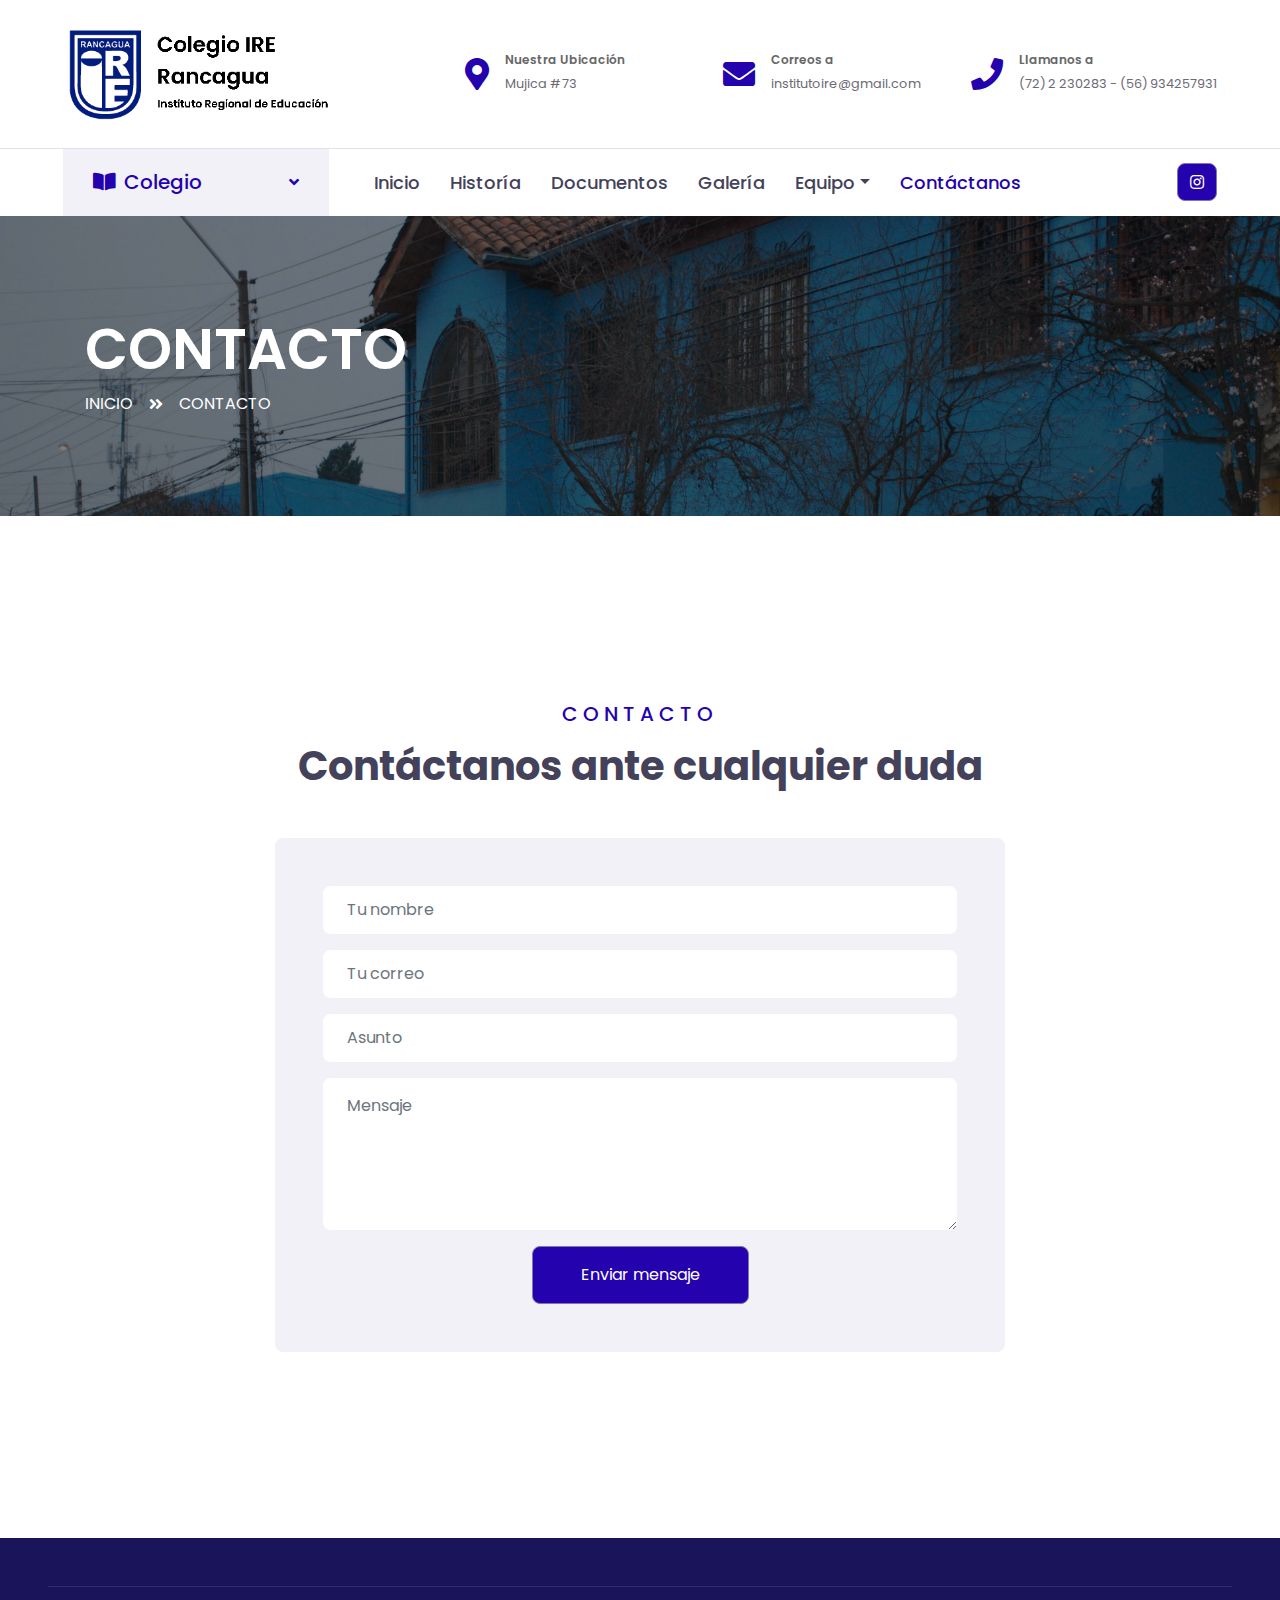
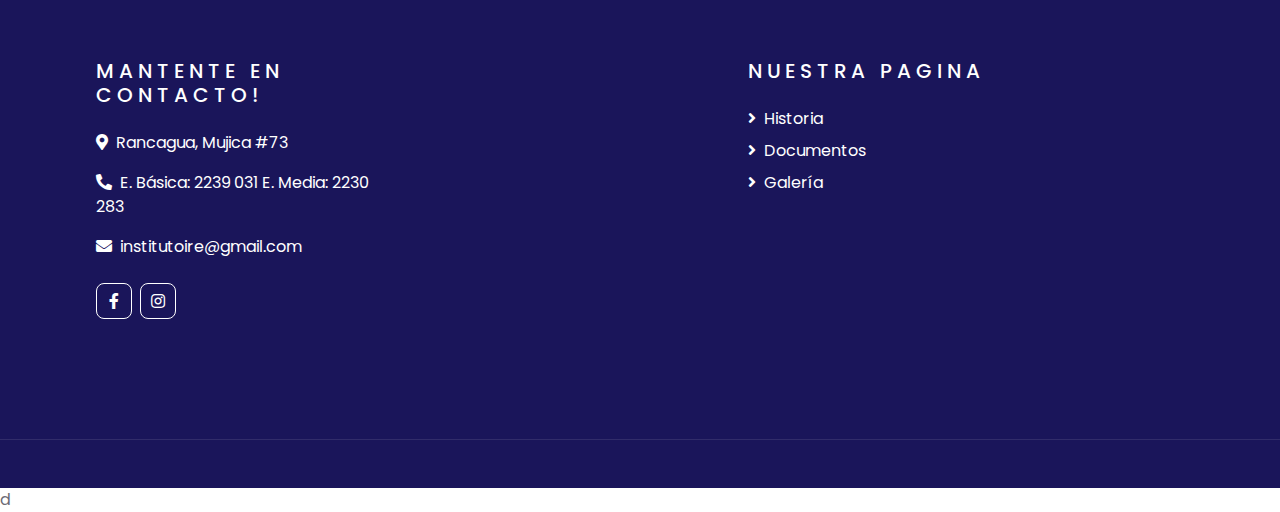
<file: contact.html>
<!DOCTYPE html>
<html lang="en">

<head>
    <meta charset="utf-8">
    <title>Colegio IRE Rancagua</title>
    <meta content="width=device-width, initial-scale=1.0" name="viewport">
    <meta content="Free HTML Templates" name="keywords">
    <meta content="Free HTML Templates" name="description">

    <!-- Favicon -->
    <link href="img/logo_ire.png" rel="icon">
        
    <!-- Google Web Fonts -->
    <link rel="preconnect" href="https://fonts.gstatic.com">
    <link href="https://fonts.googleapis.com/css2?family=Poppins:wght@400;500;600;700&display=swap" rel="stylesheet"> 

    <!-- Font Awesome -->
    <link href="https://cdnjs.cloudflare.com/ajax/libs/font-awesome/5.10.0/css/all.min.css" rel="stylesheet">

    <!-- Libraries Stylesheet -->
    <link href="lib/owlcarousel/assets/owl.carousel.min.css" rel="stylesheet">

    <!-- Customized Bootstrap Stylesheet -->
    <link href="css/style.css" rel="stylesheet">
</head>

<body>
    <!-- Topbar Start -->
    <div class="container-fluid d-none d-lg-block">
        <div class="row align-items-center py-4 px-xl-5">
            <div class="col-lg-3">
                <a href="index.html" class="text-decoration-none">
                    <h1 class="m-0"><span class="text-primary"></span><img class="img-fluid rounded" src="img/logoletraire.png" alt=""> </h1>
                </a>
            </div>
            <div class="col-lg-3 text-right">
                <div class="d-inline-flex align-items-center">
                    <i class="fa fa-2x fa-map-marker-alt text-primary mr-3"></i>
                    <div class="text-left">
                        <h6 class="font-weight-semi-bold mb-1">Nuestra Ubicación</h6>
                        <small>Mujica #73</small>
                    </div>
                </div>
            </div>
            <div class="col-lg-3 text-right">
                <div class="d-inline-flex align-items-center">
                    <i class="fa fa-2x fa-envelope text-primary mr-3"></i> 
                    <div class="text-left">
                        <h6 class="font-weight-semi-bold mb-1">Correos a</h6>
                        <small>institutoire@gmail.com</small>
                    </div>
                </div>
            </div>
            <div class="col-lg-3 text-right">
                <div class="d-inline-flex align-items-center">
                    <i class="fa fa-2x fa-phone text-primary mr-3"></i>
                    <div class="text-left">
                        <h6 class="font-weight-semi-bold mb-1">Llamanos a</h6>
                        <small>(72) 2 230283 - (56) 934257931</small>
                    </div>
                </div>
            </div>
        </div>
    </div>
    <!-- Topbar End -->


    <!-- Navbar Start -->
    <div class="container-fluid">
        <div class="row border-top px-xl-5">
            <div class="col-lg-3 d-none d-lg-block">
                <a class="d-flex align-items-center justify-content-between bg-secondary w-100 text-decoration-none" data-toggle="collapse" href="#navbar-vertical" style="height: 67px; padding: 0 30px;">
                    <h5 class="text-primary m-0"><i class="fa fa-book-open mr-2"></i>Colegio</h5>
                    <i class="fa fa-angle-down text-primary"></i>
                </a>
                <nav class="collapse position-absolute navbar navbar-vertical navbar-light align-items-start p-0 border border-top-0 border-bottom-0 bg-light" id="navbar-vertical" style="width: calc(100% - 30px); z-index: 9;">
                    <div class="navbar-nav w-100">
                        <div class="nav-item dropdown">
                            <div class="dropdown-menu position-absolute bg-secondary border-0 rounded-0 w-100 m-0">
                                <a href="" class="dropdown-item">Himno</a>
                                <a href="" class="dropdown-item">Planes Normativos</a>
                                <a href="" class="dropdown-item">Infraestructura</a>
                            </div>
                        </div>
                        <a href="" class="nav-item nav-link">Himno</a>
                        <a href="" class="nav-item nav-link">Planes Normativos</a>
                        <a href="" class="nav-item nav-link">Nuestra infraestructura</a>
                    </div>
                </nav>
            </div>
            <div class="col-lg-9">
                <nav class="navbar navbar-expand-lg bg-light navbar-light py-3 py-lg-0 px-0">
                    <a href="" class="text-decoration-none d-block d-lg-none">
                        <h5 class="text-primary m-0"><i class="fa fa-book-open mr-2"></i>COLEGIO IRE</h5>
                    </a>
                    <button type="button" class="navbar-toggler" data-toggle="collapse" data-target="#navbarCollapse">
                        <span class="navbar-toggler-icon"></span>
                    </button>
                    <div class="collapse navbar-collapse justify-content-between" id="navbarCollapse">
                        <div class="navbar-nav py-0">
                            <a href="index.html" class="nav-item nav-link">Inicio</a>
                            <a href="about.html" class="nav-item nav-link">Historía</a>
                            <a href="course.html" class="nav-item nav-link">Documentos</a>
                            <a href="teacher.html" class="nav-item nav-link">Galería</a>
                            <div class="nav-item dropdown">
                                <a href="#" class="nav-link dropdown-toggle" data-toggle="dropdown">Equipo</a>
                                <div class="dropdown-menu rounded-0 m-0">
                                    <a href="blog.html" class="dropdown-item">Profesores Tutores</a>
                                    <a href="single.html" class="dropdown-item">Area administrativa</a>
                                </div>
                            </div>
                            <a href="contact.html" class="nav-item nav-link active">Contáctanos</a>
                        </div>
                         <a class="btn btn-primary fab fa-instagram ml-auto d-none d-lg-block fab " href="https://www.instagram.com/comunicaciones_" target="_blank"> </a>
                    </div>
                </nav>
            </div>
        </div>
    </div>
    <!-- Navbar End -->


    <!-- Header Start -->
    <div class="container-fluid page-header" style="margin-bottom: 90px;">
        <div class="container">
            <div class="d-flex flex-column justify-content-center" style="min-height: 300px">
                <h3 class="display-4 text-white text-uppercase">Contacto</h3>
                <div class="d-inline-flex text-white">
                    <p class="m-0 text-uppercase"><a class="text-white" href="">inicio</a></p>
                    <i class="fa fa-angle-double-right pt-1 px-3"></i>
                    <p class="m-0 text-uppercase">Contacto</p>
                </div>
            </div>
        </div>
    </div>
    <!-- Header End -->


    <!-- Contact Start -->
    <div class="container-fluid py-5">
        <div class="container py-5">
            <div class="text-center mb-5">
                <h5 class="text-primary text-uppercase mb-3" style="letter-spacing: 5px;">Contacto</h5>
                <h1>Contáctanos ante cualquier duda</h1>
            </div>
            <div class="row justify-content-center">
                <div class="col-lg-8">
                    <div class="contact-form bg-secondary rounded p-5">
                        <div id="success"></div>
                        <form name="sentMessage" id="contactForm" novalidate="novalidate">
                            <div class="control-group">
                                <input type="text" class="form-control border-0 p-4" id="name" placeholder="Tu nombre" required="required" data-validation-required-message="Escribe tu nombre" />
                                <p class="help-block text-danger"></p>
                            </div>
                            <div class="control-group">
                                <input type="email" class="form-control border-0 p-4" id="email" placeholder="Tu correo" required="required" data-validation-required-message="Ingresa tu email" />
                                <p class="help-block text-danger"></p>
                            </div>
                            <div class="control-group">
                                <input type="text" class="form-control border-0 p-4" id="subject" placeholder="Asunto" required="required" data-validation-required-message="Escibre un asunto" />
                                <p class="help-block text-danger"></p>
                            </div>
                            <div class="control-group">
                                <textarea class="form-control border-0 py-3 px-4" rows="5" id="message" placeholder="Mensaje" required="required" data-validation-required-message="Registra tu mensaje"></textarea>
                                <p class="help-block text-danger"></p>
                            </div>
                            <div class="text-center">
                                <button class="btn btn-primary py-3 px-5" type="submit" id="sendMessageButton">Enviar mensaje</button>
                            </div>
                        </form>
                    </div>
                </div>
            </div>
        </div>
    </div>
    <!-- Contact End -->


    <!-- Footer Start -->
    <div class="container-fluid bg-dark text-white py-5 px-sm-3 px-lg-5" style="margin-top: 90px;">
        <div class="container-fluid bg-dark text-white border-top py-4 px-sm-3 px-md-5" style="border-color: rgba(256, 256, 256, .1) !important;">
        <div class="row pt-5">
            <div class="col-lg-7 col-md-12">
                <div class="row">
                    <div class="col-md-6 mb-5">
                        <h5 class="text-white text-uppercase mb-4" style="letter-spacing: 5px;">Mantente en contacto!</h5>
                        <p><i class="fa fa-map-marker-alt mr-2"></i>Rancagua, Mujica #73</p>
                        <p><i class="fa fa-phone-alt mr-2"></i>E. Básica: 2239 031
E. Media: 2230 283</p>
                        <p><i class="fa fa-envelope mr-2"></i>institutoire@gmail.com</p>
                        <div class="d-flex justify-content-start mt-4">
                            <a class="btn btn-outline-light btn-square mr-2" href="https://www.facebook.com/p/Colegio-IRE-Rancagua-100086431215719/" target="_blank"><i class="fab fa-facebook-f"></i></a>                            <a class="btn btn-outline-light btn-square" href="https://www.instagram.com/comunicaciones_" target="_blank"><i class="fab fa-instagram"></i></a>
                        </div>
                    </div>
                    <div class="col-md-5 mb-1"> 
                        <h5 class="text-white text-uppercase mb-4" style="letter-spacing: 5px;"></h5>
                        <div class="d-flex flex-column justify-content-start">
                        </div>
                    </div>
                </div>
            </div>
            <div class="col-md-5 mb-1"> 
                        <h5 class="text-white text-uppercase mb-4" style="letter-spacing: 5px;">Nuestra pagina</h5>
                        <div class="d-flex flex-column justify-content-start">
                            <a class="text-white mb-2" href="about.html" target="_blank"><i class="fa fa-angle-right mr-2"></i>Historia</a>
                            <a class="text-white mb-2" href="course.html" target="_blank"><i class="fa fa-angle-right mr-2"></i>Documentos</a>
                            <a class="text-white mb-2" href="teacher.html" target="_blank"><i class="fa fa-angle-right mr-2"></i>Galería</a>
                        </div>
                    </div>
                </div>
            </div>
        </div>
    </div>
    <div class="container-fluid bg-dark text-white border-top py-4 px-sm-3 px-md-5" style="border-color: rgba(256, 256, 256, .1) !important;">

            </div>
        </div>
    </div>
    <!-- Footer End -->


    <!-- Back to Top -->
    <a href="#" class="btn btn-lg btn-primary btn-lg-square back-to-top"><i class="fa fa-angle-double-up"></i></a>


    <!-- JavaScript Libraries -->
    <script src="https://code.jquery.com/jquery-3.4.1.min.js"></script>
    <script src="https://stackpath.bootstrapcdn.com/bootstrap/4.4.1/js/bootstrap.bundle.min.js"></script>
    <script src="lib/easing/easing.min.js"></script>
    <script src="lib/owlcarousel/owl.carousel.min.js"></script>

    <!-- Contact Javascript File -->
    <script src="mail/jqBootstrapValidation.min.js"></script>
    <script src="mail/contact.js"></script>

    <!-- Template Javascript -->
    <script src="js/main.js"></script>
</body>

</html>     d
</file>
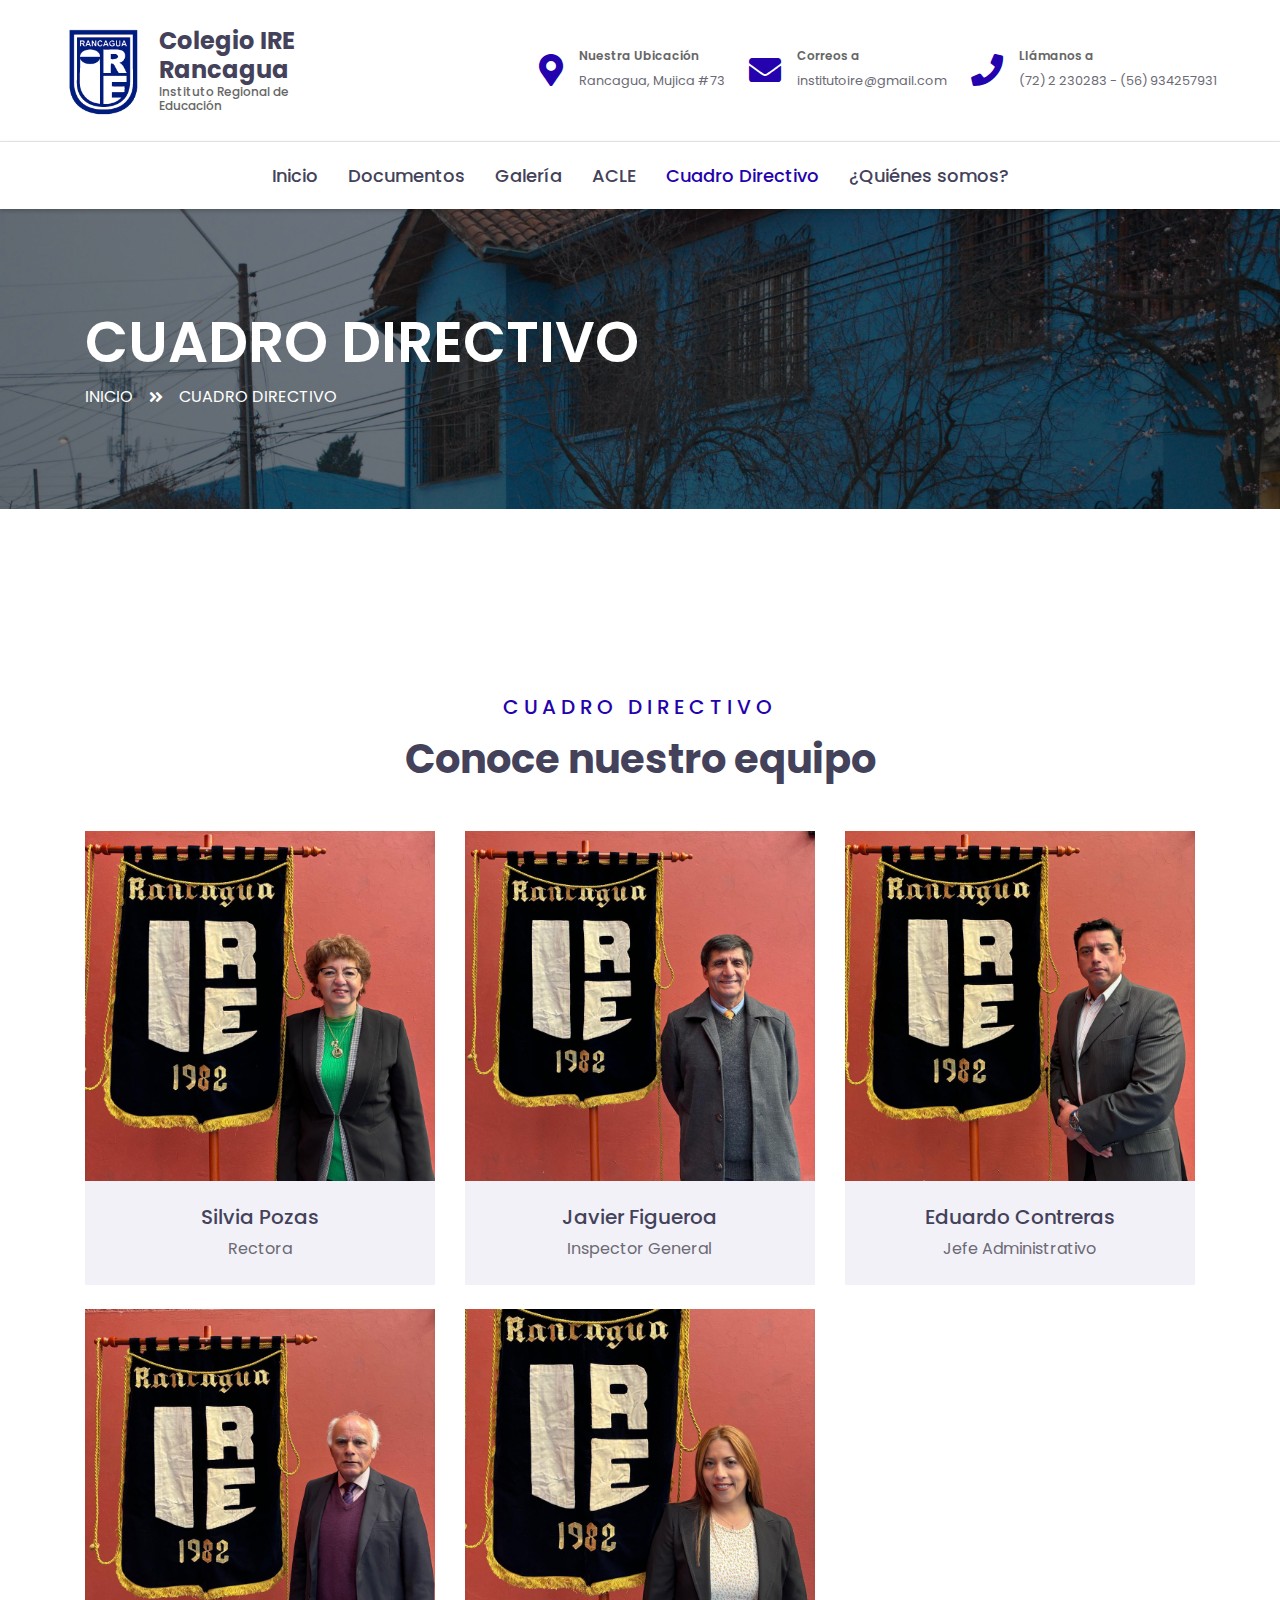
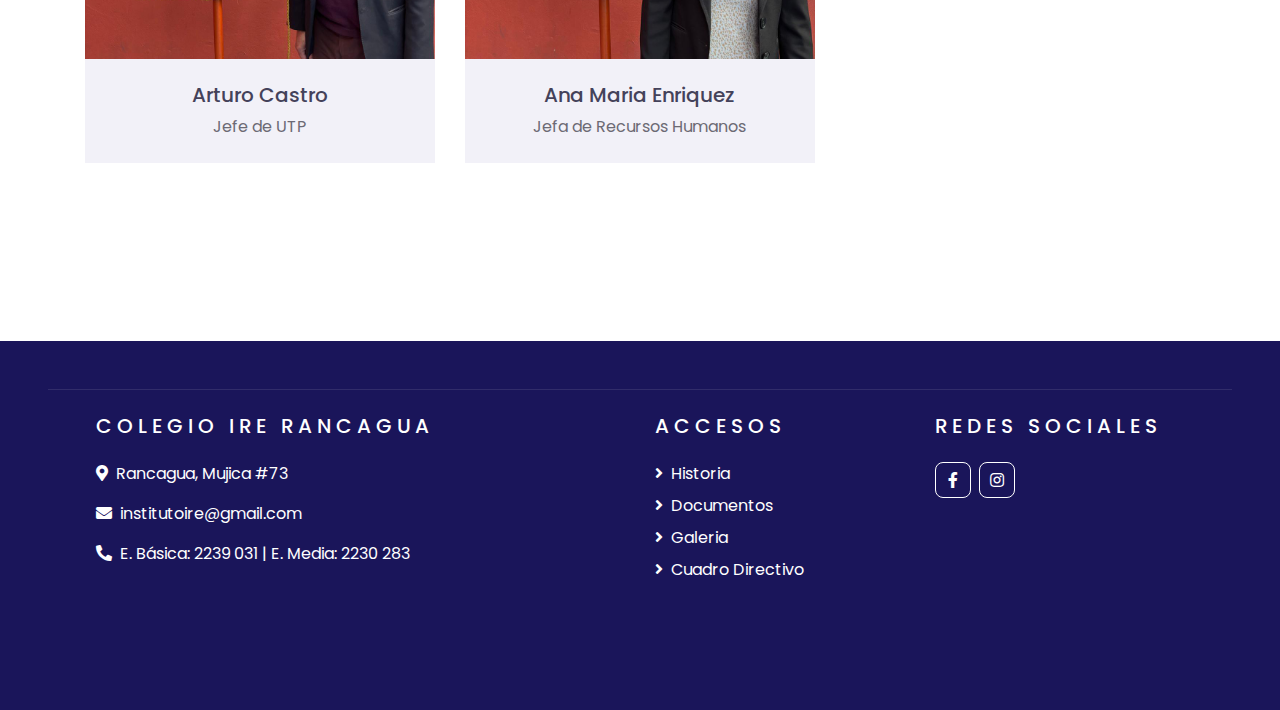
<file: cuadrodirectivo.html>
<!DOCTYPE html>
<html lang="en">

<head>
    <meta charset="utf-8">
    <title>Colegio IRE Rancagua</title>
    <meta content="width=device-width, initial-scale=1.0" name="viewport">
    <meta content="Free HTML Templates" name="keywords">
    <meta content="Free HTML Templates" name="description">

    <!-- Favicon -->
    <link href="img/logo_ire.png" rel="icon">
        
    <!-- Google Web Fonts -->
    <link rel="preconnect" href="https://fonts.gstatic.com">
    <link href="https://fonts.googleapis.com/css2?family=Poppins:wght@400;500;600;700&display=swap" rel="stylesheet"> 

    <!-- Font Awesome -->
    <link href="https://cdnjs.cloudflare.com/ajax/libs/font-awesome/5.10.0/css/all.min.css" rel="stylesheet">

    <!-- Libraries Stylesheet -->
    <link href="lib/owlcarousel/assets/owl.carousel.min.css" rel="stylesheet">

    <!-- Customized Bootstrap Stylesheet -->
    <link href="css/style.css" rel="stylesheet">
</head>

<body>
    <!-- Topbar Start -->
    <div class="container-fluid d-none d-lg-block">
        <div class="row align-items-center py-4 px-xl-5">
            <div class="col-lg-3 d-flex align-items-center">
                <a href="index.html" class="text-decoration-none">
                    <img class="img-fluid rounded" src="img/logo_ire.png" alt="">
                </a>
                <div class="ml-3 text-left">
                    <h2 class="m-0">Colegio IRE Rancagua</h2>
                    <h6 class="m-0">Instituto Regional de Educación</h6>
                </div>
            </div>
            <div class="col-lg-9 d-flex justify-content-end">
                <div class="d-inline-flex align-items-center mr-4">
                    <i class="fa fa-2x fa-map-marker-alt text-primary mr-3"></i>
                    <div class="text-left">
                        <h6 class="font-weight-semi-bold mb-1">Nuestra Ubicación</h6>
                        <small>Rancagua, Mujica #73</small>
                    </div>
                </div>
                <div class="d-inline-flex align-items-center mr-4">
                    <i class="fa fa-2x fa-envelope text-primary mr-3"></i>
                    <div class="text-left">
                        <h6 class="font-weight-semi-bold mb-1">Correos a</h6>
                        <small>institutoire@gmail.com</small>
                    </div>
                </div>
                <div class="d-inline-flex align-items-center">
                    <i class="fa fa-2x fa-phone text-primary mr-3"></i>
                    <div class="text-left">
                        <h6 class="font-weight-semi-bold mb-1">Llámanos a</h6>
                        <small>(72) 2 230283 - (56) 934257931</small>
                    </div>
                </div>
            </div>
        </div>
    </div>
    <!-- Topbar End -->


    <!-- Navbar Start -->
    <div class="container-fluid sticky-top">
        <div class="row border-top d-flex justify-content-center">
            <div class="col-lg-9">
                <nav class="navbar navbar-expand-lg bg-light navbar-light py-3 py-lg-0 px-0">
                    <a href="index.html" class="text-decoration-none d-flex align-items-center d-block d-lg-none">
                        <img src="img/logo_ire.png" style="width: 4rem; padding-right: 0.5rem;">
                        <div class="ml-2 text-left">
                            <h4 class="m-0">COLEGIO IRE</h4>
                            <h6 class="m-0">Instituto Regional de Educación</h6>
                        </div>
                    </a>
                    <button type="button" class="navbar-toggler" data-toggle="collapse" data-target="#navbarCollapse">
                        <span class="navbar-toggler-icon"></span>
                    </button>
                    <div class="collapse navbar-collapse justify-content-center" id="navbarCollapse">
                        <div class="navbar-nav py-0">
                            <a href="index.html" class="nav-item nav-link">Inicio</a>
                            <a href="documentos.html" class="nav-item nav-link">Documentos</a>
                            <a href="galeria.html" class="nav-item nav-link">Galería</a>
                            <a href="acle.html" class="nav-item nav-link">ACLE</a>
                            <a href="cuadrodirectivo.html" class="nav-link nav-item active">Cuadro Directivo</a>
                            <a href="nosotros.html" class="nav-item nav-link">¿Quiénes somos?</a>
                        </div>
                    <!-- <a class="btn btn-primary fab fa-instagram ml-auto d-none d-lg-block" href="https://www.instagram.com/comunicaciones_" target="_blank"> </a> -->
                    </div>
                </nav>
            </div>
        </div>
    </div>
    <!-- Navbar End -->



    <!-- Header Start -->
    <div class="container-fluid page-header" style="margin-bottom: 90px;">
        <div class="container">
            <div class="d-flex flex-column justify-content-center" style="min-height: 300px">
                <h3 class="display-4 text-white text-uppercase">Cuadro Directivo</h3>
                <div class="d-inline-flex text-white">
                    <p class="m-0 text-uppercase"><a class="text-white" href="index.html">Inicio</a></p>
                    <i class="fa fa-angle-double-right pt-1 px-3"></i>
                    <p class="m-0 text-uppercase">Cuadro Directivo</p>
                </div>
            </div>
        </div>
    </div>
    <!-- Header End -->


    <!-- Team Start -->
    <div class="container-fluid py-5">
        <div class="container pt-5 pb-3">
            <div class="text-center mb-5">
                <h5 class="text-primary text-uppercase mb-3" style="letter-spacing: 5px;">Cuadro Directivo</h5>
                <h1>Conoce nuestro equipo</h1>
            </div>
            <div class="row">
                <!--Rectora-->
                <div class="col-md-6 col-lg-4 text-center team mb-4">
                    <div class="member-img">
                        <div class="team-img position-relative">
                            <img class="img-fluid" src="img/cuadro-directivo/IMG-20240503-WA0004.jpg" alt="">
                            <div class="team-social">
                                <a class="btn btn-outline-light btn-square mx-1" href="#"><i class="fab fa-f"></i></a>
                            </div>
                        </div>
                        <div class="bg-secondary p-4">
                            <h5>Silvia Pozas</h5>
                            <p class="m-0">Rectora</p>
                        </div>
                    </div>
                </div>
                <!--Inspector General-->
                <div class="col-md-6 col-lg-4 text-center team mb-4">
                    <div class="member-img">
                        <div class="team-img position-relative">
                            <img class="img-fluid" src="img/cuadro-directivo/IMG-20240503-WA0001.jpg" alt="">
                            <div class="team-social">
                                <a class="btn btn-outline-light btn-square mx-1" href="#"><i class="fab fa-twitter"></i></a>
                                <a class="btn btn-outline-light btn-square mx-1" href="#"><i class="fab fa-facebook-f"></i></a>
                                <a class="btn btn-outline-light btn-square mx-1" href="#"><i class="fab fa-linkedin-in"></i></a>
                            </div>
                        </div>
                        <div class="bg-secondary p-4">
                            <h5>Javier Figueroa</h5>
                            <p class="m-0">Inspector General</p>
                        </div>
                    </div>
                </div>
                <!--Jefe Administrativo-->
                <div class="col-md-6 col-lg-4 text-center team mb-4">
                    <div class="member-img">
                        <div class="team-img position-relative">
                            <img class="img-fluid" src="img/cuadro-directivo/IMG-20240503-WA0002.jpg" alt="">
                            <div class="team-social">
                                <a class="btn btn-outline-light btn-square mx-1" href="#"><i class="fab fa-twitter"></i></a>
                                <a class="btn btn-outline-light btn-square mx-1" href="#"><i class="fab fa-facebook-f"></i></a>
                                <a class="btn btn-outline-light btn-square mx-1" href="#"><i class="fab fa-linkedin-in"></i></a>
                            </div>
                        </div>
                        <div class="bg-secondary p-4">
                            <h5>Eduardo Contreras</h5>
                            <p class="m-0">Jefe Administrativo</p>
                        </div>
                    </div>
                </div>
                <!--Jefe de UTP-->
                <div class="col-md-6 col-lg-4 text-center team mb-4">
                    <div class="member-img">
                        <div class="team-img position-relative">
                            <img class="img-fluid" src="img/cuadro-directivo/IMG-20240503-WA0000.jpg" alt="">
                            <div class="team-social">
                                <a class="btn btn-outline-light btn-square mx-1" href="#"><i class="fab fa-twitter"></i></a>
                                <a class="btn btn-outline-light btn-square mx-1" href="#"><i class="fab fa-facebook-f"></i></a>
                                <a class="btn btn-outline-light btn-square mx-1" href="#"><i class="fab fa-linkedin-in"></i></a>
                            </div>
                        </div>
                        <div class="bg-secondary p-4">
                            <h5>Arturo Castro</h5>
                            <p class="m-0">Jefe de UTP</p>
                        </div>
                    </div>
                </div>
                <!--Jefa de Recursos Humanos-->
                <div class="col-md-6 col-lg-4 text-center team mb-4">
                    <div class="member-img">
                        <div class="team-img position-relative">
                            <img class="img-fluid" src="img/cuadro-directivo/IMG-20240503-WA0003.jpg" alt="">
                            <div class="team-social">
                                <a class="btn btn-outline-light btn-square mx-1" href="#"><i class="fab fa-twitter"></i></a>
                                <a class="btn btn-outline-light btn-square mx-1" href="#"><i class="fab fa-facebook-f"></i></a>
                                <a class="btn btn-outline-light btn-square mx-1" href="#"><i class="fab fa-linkedin-in"></i></a>
                            </div>
                        </div>
                        <div class="bg-secondary p-4">
                            <h5>Ana Maria Enriquez</h5>
                            <p class="m-0">Jefa de Recursos Humanos</p>
                        </div>
                    </div>
                </div>
            </div>
        </div>
    </div>
    <!-- Team End -->


    <!-- Footer Start -->
    <div class="container-fluid bg-dark text-white py-5 px-sm-3 px-lg-5" style="margin-top: 90px;">
        <div class="container-fluid bg-dark text-white border-top py-4 px-sm-3 px-md-5" style="border-color: rgba(256, 256, 256, .1) !important;">
            <div class="row">
    
                <div class="col-lg-6 col-md-12">
                    <div class="row">
                        <div class="col-md-12 mb-5">
                            <h5 class="text-white text-uppercase mb-4" style="letter-spacing: 5px;">Colegio IRE Rancagua</h5>
                            <p><i class="fa fa-map-marker-alt mr-2"></i>Rancagua, Mujica #73</p>
                            <p><i class="fa fa-envelope mr-2"></i>institutoire@gmail.com</p>
                            <p><i class="fa fa-phone-alt mr-2"></i>E. Básica: 2239 031 | E. Media: 2230 283</p>
                        </div>
                    </div>
                </div>
    
                <div class="col-lg-6 col-md-12">
                    <div class="row">
                        <div class="col-md-6 mb-5">
                            <h5 class="text-white text-uppercase mb-4" style="letter-spacing: 5px;">Accesos</h5>
                            <div class="d-flex flex-column justify-content-start">
                                <a class="text-white mb-2" href="about.html"><i class="fa fa-angle-right mr-2"></i>Historia</a>
                                <a class="text-white mb-2" href="course.html"><i class="fa fa-angle-right mr-2"></i>Documentos</a>
                                <a class="text-white mb-2" href="teacher.html"><i class="fa fa-angle-right mr-2"></i>Galeria</a>
                                <a class="text-white mb-2" href="blog.html"><i class="fa fa-angle-right mr-2"></i>Cuadro Directivo</a>
                            </div>
                        </div>
                        <div class="col-md-6 mb-1">
                            <h5 class="text-white text-uppercase mb-4" style="letter-spacing: 5px;">Redes Sociales</h5>
                            <div class="d-flex justify-content-start mt-4">
                                <a class="btn btn-outline-light btn-square mr-2" href="https://www.facebook.com/p/Colegio-IRE-Rancagua-100086431215719/" target="_blank"><i class="fab fa-facebook-f"></i></a>
                                <a class="btn btn-outline-light btn-square" href="https://www.instagram.com/comunicaciones_" target="_blank"><i class="fab fa-instagram"></i></a>
                            </div>
                        </div>
                    </div>
                </div>
    
            </div>
        </div>
    </div>
    <!-- Footer End -->


    <!-- Back to Top -->
    <a href="#" class="btn btn-lg btn-primary btn-lg-square back-to-top"><i class="fa fa-angle-double-up"></i></a>


    <!-- JavaScript Libraries -->
    <script src="https://code.jquery.com/jquery-3.4.1.min.js"></script>
    <script src="https://stackpath.bootstrapcdn.com/bootstrap/4.4.1/js/bootstrap.bundle.min.js"></script>
    <script src="lib/easing/easing.min.js"></script>
    <script src="lib/owlcarousel/owl.carousel.min.js"></script>

    <!-- Contact Javascript File -->
    <script src="mail/jqBootstrapValidation.min.js"></script>
    <script src="mail/contact.js"></script>

    <!-- Template Javascript -->
    <script src="js/main.js"></script>
</body>

</html>
</file>
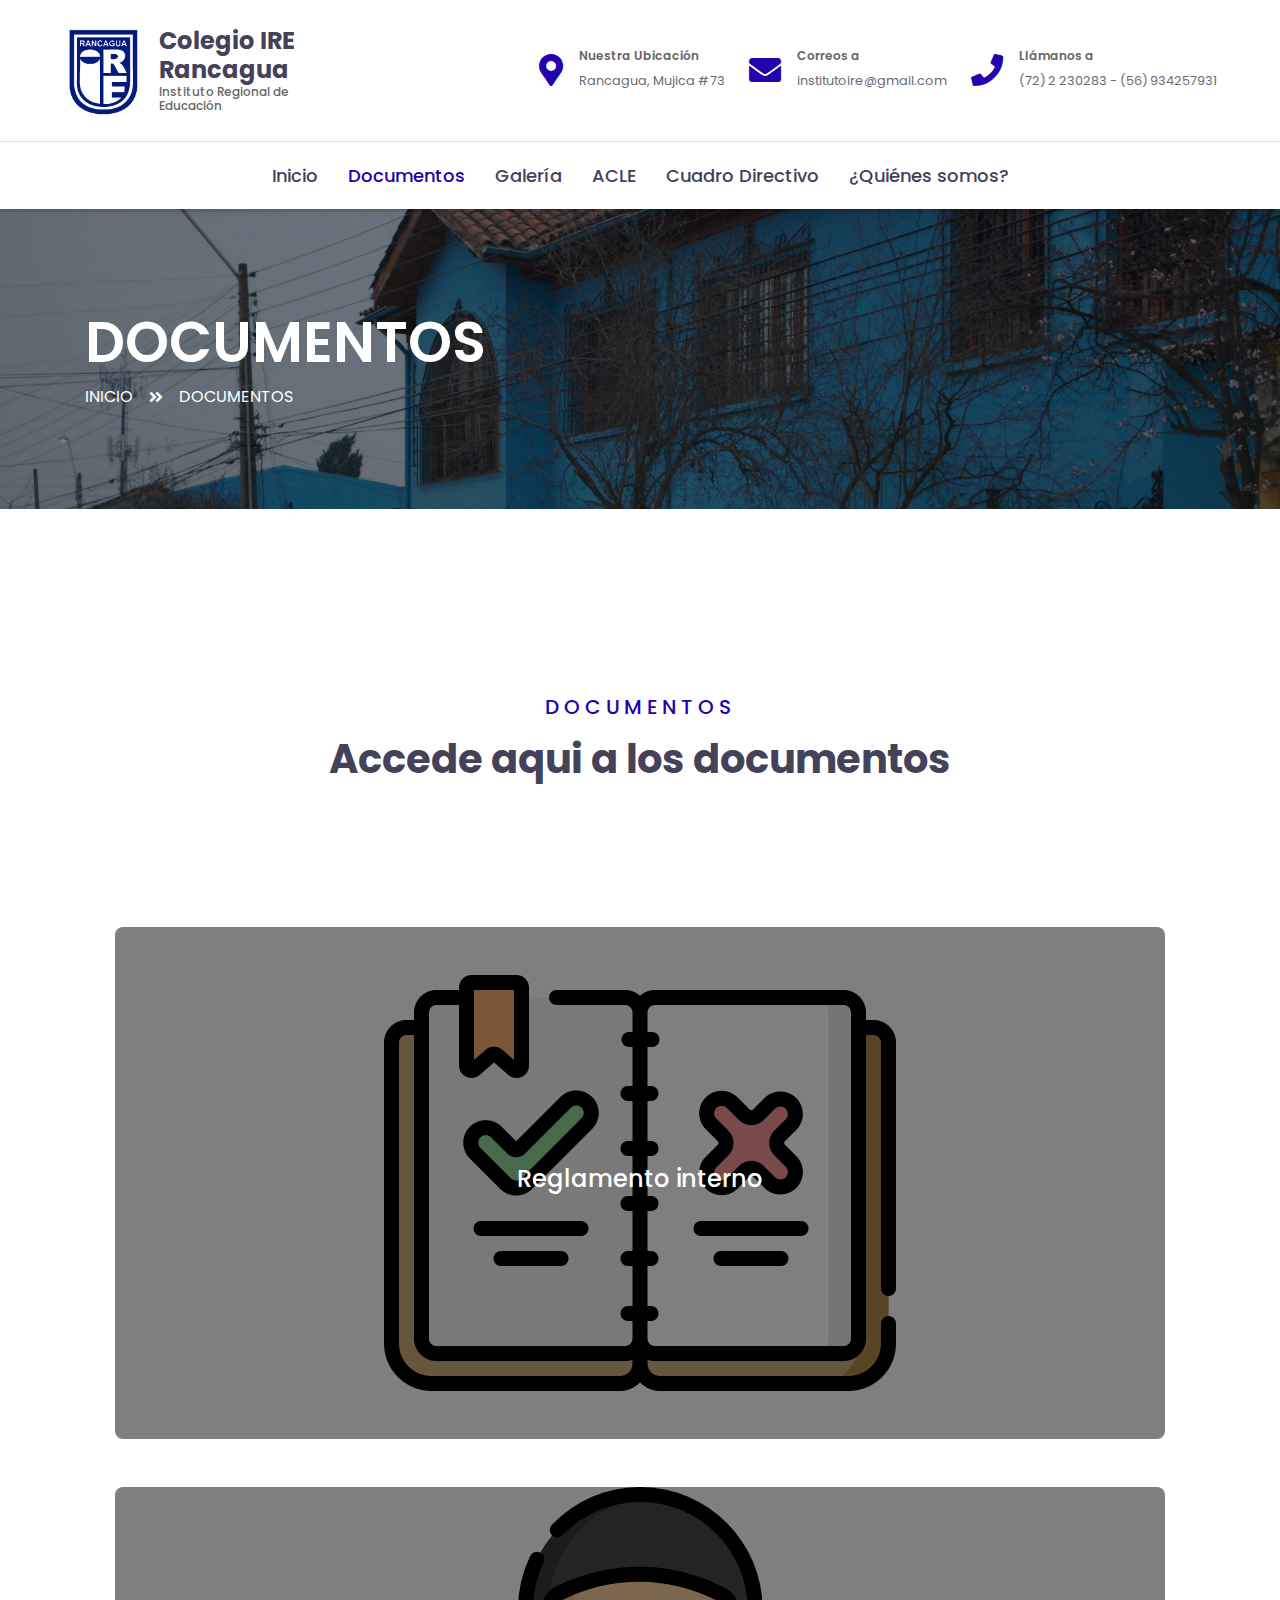
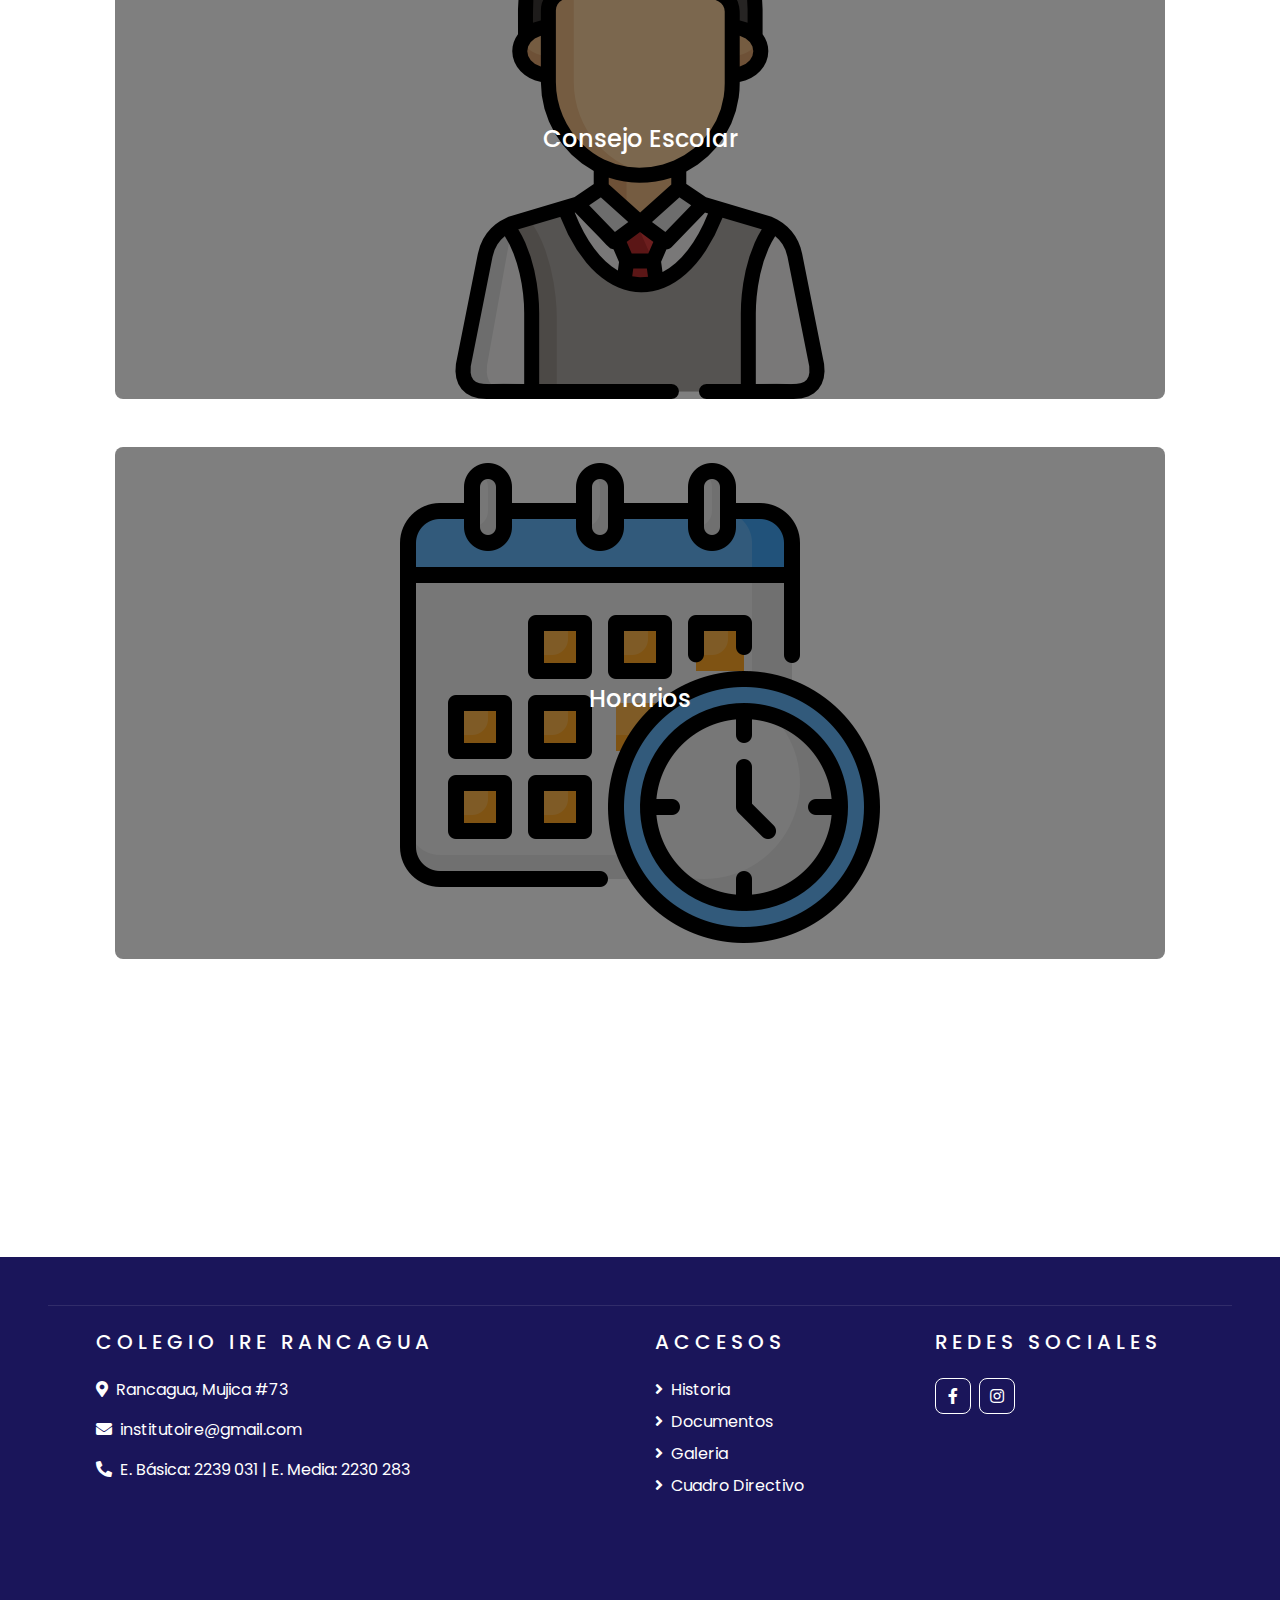
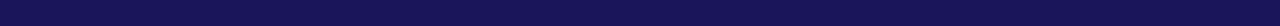
<file: documentos.html>
<!DOCTYPE html>
<html lang="en">

<head>
    <meta charset="utf-8">
    <title>Colegio IRE Rancagua</title>
    <meta content="width=device-width, initial-scale=1.0" name="viewport">
    <meta content="Free HTML Templates" name="keywords">
    <meta content="Free HTML Templates" name="description">

    <!-- Favicon -->
    <link href="img/logo_ire.png" rel="icon">
        
    <!-- Google Web Fonts -->
    <link rel="preconnect" href="https://fonts.gstatic.com">
    <link href="https://fonts.googleapis.com/css2?family=Poppins:wght@400;500;600;700&display=swap" rel="stylesheet"> 

    <!-- Font Awesome -->
    <link href="https://cdnjs.cloudflare.com/ajax/libs/font-awesome/5.10.0/css/all.min.css" rel="stylesheet">

    <!-- Libraries Stylesheet -->
    <link href="lib/owlcarousel/assets/owl.carousel.min.css" rel="stylesheet">

    <!-- Customized Bootstrap Stylesheet -->
    <link href="css/style.css" rel="stylesheet">
</head>

<body>
    <!-- Topbar Start -->
    <div class="container-fluid d-none d-lg-block">
        <div class="row align-items-center py-4 px-xl-5">
            <div class="col-lg-3 d-flex align-items-center">
                <a href="index.html" class="text-decoration-none">
                    <img class="img-fluid rounded" src="img/logo_ire.png" alt="">
                </a>
                <div class="ml-3 text-left">
                    <h2 class="m-0">Colegio IRE Rancagua</h2>
                    <h6 class="m-0">Instituto Regional de Educación</h6>
                </div>
            </div>
            <div class="col-lg-9 d-flex justify-content-end">
                <div class="d-inline-flex align-items-center mr-4">
                    <i class="fa fa-2x fa-map-marker-alt text-primary mr-3"></i>
                    <div class="text-left">
                        <h6 class="font-weight-semi-bold mb-1">Nuestra Ubicación</h6>
                        <small>Rancagua, Mujica #73</small>
                    </div>
                </div>
                <div class="d-inline-flex align-items-center mr-4">
                    <i class="fa fa-2x fa-envelope text-primary mr-3"></i>
                    <div class="text-left">
                        <h6 class="font-weight-semi-bold mb-1">Correos a</h6>
                        <small>institutoire@gmail.com</small>
                    </div>
                </div>
                <div class="d-inline-flex align-items-center">
                    <i class="fa fa-2x fa-phone text-primary mr-3"></i>
                    <div class="text-left">
                        <h6 class="font-weight-semi-bold mb-1">Llámanos a</h6>
                        <small>(72) 2 230283 - (56) 934257931</small>
                    </div>
                </div>
            </div>
        </div>
    </div>
    <!-- Topbar End -->


    <!-- Navbar Start -->
    <div class="container-fluid sticky-top">
        <div class="row border-top d-flex justify-content-center">
            <div class="col-lg-9">
                <nav class="navbar navbar-expand-lg bg-light navbar-light py-3 py-lg-0 px-0">
                    <a href="index.html" class="text-decoration-none d-flex align-items-center d-block d-lg-none">
                        <img src="img/logo_ire.png" style="width: 4rem; padding-right: 0.5rem;">
                        <div class="ml-2 text-left">
                            <h4 class="m-0">COLEGIO IRE</h4>
                            <h6 class="m-0">Instituto Regional de Educación</h6>
                        </div>
                    </a>
                    <button type="button" class="navbar-toggler" data-toggle="collapse" data-target="#navbarCollapse">
                        <span class="navbar-toggler-icon"></span>
                    </button>
                    <div class="collapse navbar-collapse justify-content-center" id="navbarCollapse">
                        <div class="navbar-nav py-0">
                            <a href="index.html" class="nav-item nav-link">Inicio</a>
                            <a href="documentos.html" class="nav-item nav-link active">Documentos</a>
                            <a href="galeria.html" class="nav-item nav-link">Galería</a>
                            <a href="acle.html" class="nav-item nav-link">ACLE</a>
                            <a href="cuadrodirectivo.html" class="nav-link nav-item">Cuadro Directivo</a>
                            <a href="nosotros.html" class="nav-item nav-link">¿Quiénes somos?</a>
                        </div>
                    <!-- <a class="btn btn-primary fab fa-instagram ml-auto d-none d-lg-block" href="https://www.instagram.com/comunicaciones_" target="_blank"> </a> -->
                    </div>
                </nav>
            </div>
        </div>
    </div>
    <!-- Navbar End -->

    <!-- Header Start -->
    <div class="container-fluid page-header" style="margin-bottom: 90px;">
        <div class="container">
            <div class="d-flex flex-column justify-content-center" style="min-height: 300px">
                <h3 class="display-4 text-white text-uppercase">Documentos</h3>
                <div class="d-inline-flex text-white">
                    <p class="m-0 text-uppercase"><a class="text-white" href="index.html">Inicio</a></p>
                    <i class="fa fa-angle-double-right pt-1 px-3"></i>
                    <p class="m-0 text-uppercase">Documentos</p>
                </div>
            </div>
        </div>
    </div>
    <!-- Header End -->


    <!-- Category Start -->
      <div class="container-fluid py-5">
        <div class="container pt-5 pb-3">
            <div class="text-center mb-5">
                <h5 class="text-primary text-uppercase mb-3" style="letter-spacing: 5px;">Documentos</h5>
                <h1>Accede aqui a los documentos</h1>
            </div>
          <div class="container-fluid py-5">
            <div class="container py-5">
               <div class="text-center mb-5">
                    <div class="cat-item position-relative overflow-hidden rounded mb-2">
                        <img class="img-fluid" src="img/icons/reglas.png" alt="">
                        <a class="cat-overlay text-white text-decoration-none" target="_blank" href="docs/RICE_IRE 2166 ACTUALIZADO MARZO 2024.pdf">
                            <h4 class="text-white font-weight-medium">Reglamento interno</h4>
                            <span></span>
                        </a>
                    </div>
                </div>
               <div class="text-center mb-5">
                    <div class="cat-item position-relative overflow-hidden rounded mb-2">
                        <img class="img-fluid" src="img/icons/profesor.png" alt="">
                        <a class="cat-overlay text-white text-decoration-none" href="https://drive.google.com/drive/folders/1NchDA-h8bfbeWQfhIjzT_QS3ZQB5U4r5?usp=drive_link" target="_blank">
                            <h4 class="text-white font-weight-medium">Consejo Escolar</h4>
                            <span></span>
                        </a>
                    </div>
                </div>
               <div class="text-center mb-5">
                    <div class="cat-item position-relative overflow-hidden rounded mb-2">
                        <img class="img-fluid" src="img/icons/calendario.png" alt="">
                        <a class="cat-overlay text-white text-decoration-none" href="">
                            <h4 class="text-white font-weight-medium">Horarios</h4>
                            <span></span>
                        </a>
                    </div>
                </div>
            </div>
        </div>
    </div>
</div>
    <!-- Category Start -->

    <!-- Footer Start -->
    <div class="container-fluid bg-dark text-white py-5 px-sm-3 px-lg-5" style="margin-top: 90px;">
        <div class="container-fluid bg-dark text-white border-top py-4 px-sm-3 px-md-5" style="border-color: rgba(256, 256, 256, .1) !important;">
            <div class="row">
    
                <div class="col-lg-6 col-md-12">
                    <div class="row">
                        <div class="col-md-12 mb-5">
                            <h5 class="text-white text-uppercase mb-4" style="letter-spacing: 5px;">Colegio IRE Rancagua</h5>
                            <p><i class="fa fa-map-marker-alt mr-2"></i>Rancagua, Mujica #73</p>
                            <p><i class="fa fa-envelope mr-2"></i>institutoire@gmail.com</p>
                            <p><i class="fa fa-phone-alt mr-2"></i>E. Básica: 2239 031 | E. Media: 2230 283</p>
                        </div>
                    </div>
                </div>
    
                <div class="col-lg-6 col-md-12">
                    <div class="row">
                        <div class="col-md-6 mb-5">
                            <h5 class="text-white text-uppercase mb-4" style="letter-spacing: 5px;">Accesos</h5>
                            <div class="d-flex flex-column justify-content-start">
                                <a class="text-white mb-2" href="about.html"><i class="fa fa-angle-right mr-2"></i>Historia</a>
                                <a class="text-white mb-2" href="course.html"><i class="fa fa-angle-right mr-2"></i>Documentos</a>
                                <a class="text-white mb-2" href="teacher.html"><i class="fa fa-angle-right mr-2"></i>Galeria</a>
                                <a class="text-white mb-2" href="blog.html"><i class="fa fa-angle-right mr-2"></i>Cuadro Directivo</a>
                            </div>
                        </div>
                        <div class="col-md-6 mb-1">
                            <h5 class="text-white text-uppercase mb-4" style="letter-spacing: 5px;">Redes Sociales</h5>
                            <div class="d-flex justify-content-start mt-4">
                                <a class="btn btn-outline-light btn-square mr-2" href="https://www.facebook.com/p/Colegio-IRE-Rancagua-100086431215719/" target="_blank"><i class="fab fa-facebook-f"></i></a>
                                <a class="btn btn-outline-light btn-square" href="https://www.instagram.com/comunicaciones_" target="_blank"><i class="fab fa-instagram"></i></a>
                            </div>
                        </div>
                    </div>
                </div>
    
            </div>
        </div>
    </div>
    <!-- Footer End -->


    <!-- Back to Top -->
    <a href="#" class="btn btn-lg btn-primary btn-lg-square back-to-top"><i class="fa fa-angle-double-up"></i></a>


    <!-- JavaScript Libraries -->
    <script src="https://code.jquery.com/jquery-3.4.1.min.js"></script>
    <script src="https://stackpath.bootstrapcdn.com/bootstrap/4.4.1/js/bootstrap.bundle.min.js"></script>
    <script src="lib/easing/easing.min.js"></script>
    <script src="lib/owlcarousel/owl.carousel.min.js"></script>

    <!-- Contact Javascript File -->
    <script src="mail/jqBootstrapValidation.min.js"></script>
    <script src="mail/contact.js"></script>

    <!-- Template Javascript -->
    <script src="js/main.js"></script>
</body>

</html>
</file>
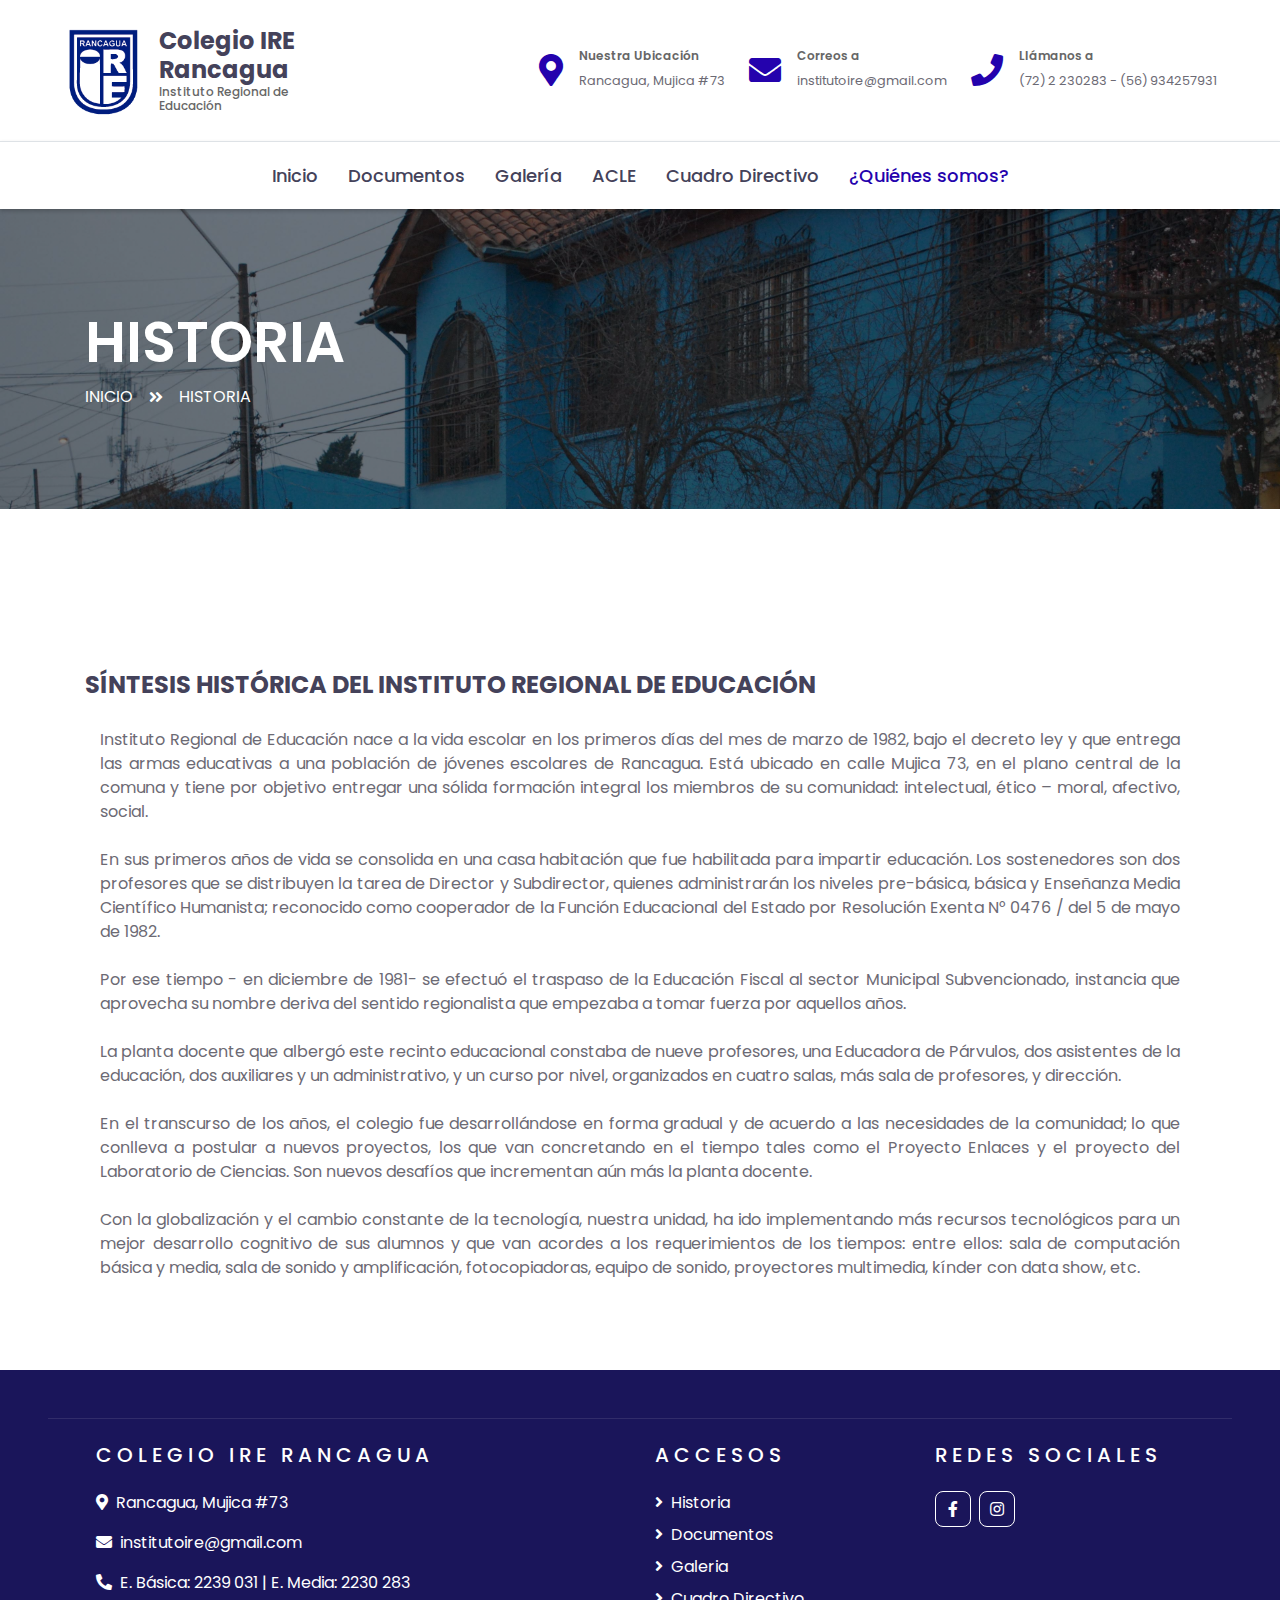
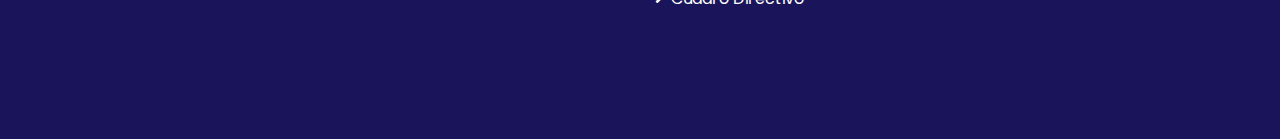
<file: nosotros.html>
<!DOCTYPE html>
<html lang="en">

<head>
    <meta charset="utf-8">
    <title>Colegio IRE Rancagua</title>
    <meta content="width=device-width, initial-scale=1.0" name="viewport">
    <meta content="Free HTML Templates" name="keywords">
    <meta content="Free HTML Templates" name="description">

    <!-- Favicon -->
    <link href="img/logo_ire.png" rel="icon">
        
    <!-- Google Web Fonts -->
    <link rel="preconnect" href="https://fonts.gstatic.com">
    <link href="https://fonts.googleapis.com/css2?family=Poppins:wght@400;500;600;700&display=swap" rel="stylesheet"> 

    <!-- Font Awesome -->
    <link href="https://cdnjs.cloudflare.com/ajax/libs/font-awesome/5.10.0/css/all.min.css" rel="stylesheet">

    <!-- Libraries Stylesheet -->
    <link href="lib/owlcarousel/assets/owl.carousel.min.css" rel="stylesheet">

    <!-- Customized Bootstrap Stylesheet -->
    <link href="css/style.css" rel="stylesheet">
</head>

<body>
    <!-- Topbar Start -->
    <div class="container-fluid d-none d-lg-block">
        <div class="row align-items-center py-4 px-xl-5">
            <div class="col-lg-3 d-flex align-items-center">
                <a href="index.html" class="text-decoration-none">
                    <img class="img-fluid rounded" src="img/logo_ire.png" alt="">
                </a>
                <div class="ml-3 text-left">
                    <h2 class="m-0">Colegio IRE Rancagua</h2>
                    <h6 class="m-0">Instituto Regional de Educación</h6>
                </div>
            </div>
            <div class="col-lg-9 d-flex justify-content-end">
                <div class="d-inline-flex align-items-center mr-4">
                    <i class="fa fa-2x fa-map-marker-alt text-primary mr-3"></i>
                    <div class="text-left">
                        <h6 class="font-weight-semi-bold mb-1">Nuestra Ubicación</h6>
                        <small>Rancagua, Mujica #73</small>
                    </div>
                </div>
                <div class="d-inline-flex align-items-center mr-4">
                    <i class="fa fa-2x fa-envelope text-primary mr-3"></i>
                    <div class="text-left">
                        <h6 class="font-weight-semi-bold mb-1">Correos a</h6>
                        <small>institutoire@gmail.com</small>
                    </div>
                </div>
                <div class="d-inline-flex align-items-center">
                    <i class="fa fa-2x fa-phone text-primary mr-3"></i>
                    <div class="text-left">
                        <h6 class="font-weight-semi-bold mb-1">Llámanos a</h6>
                        <small>(72) 2 230283 - (56) 934257931</small>
                    </div>
                </div>
            </div>
        </div>
    </div>
    <!-- Topbar End -->


    <!-- Navbar Start -->
    <div class="container-fluid sticky-top">
        <div class="row border-top d-flex justify-content-center">
            <div class="col-lg-9">
                <nav class="navbar navbar-expand-lg bg-light navbar-light py-3 py-lg-0 px-0">
                    <a href="index.html" class="text-decoration-none d-flex align-items-center d-block d-lg-none">
                        <img src="img/logo_ire.png" style="width: 4rem; padding-right: 0.5rem;">
                        <div class="ml-2 text-left">
                            <h4 class="m-0">COLEGIO IRE</h4>
                            <h6 class="m-0">Instituto Regional de Educación</h6>
                        </div>
                    </a>
                    <button type="button" class="navbar-toggler" data-toggle="collapse" data-target="#navbarCollapse">
                        <span class="navbar-toggler-icon"></span>
                    </button>
                    <div class="collapse navbar-collapse justify-content-center" id="navbarCollapse">
                        <div class="navbar-nav py-0">
                            <a href="index.html" class="nav-item nav-link">Inicio</a>
                            <a href="documentos.html" class="nav-item nav-link">Documentos</a>
                            <a href="galeria.html" class="nav-item nav-link">Galería</a>
                            <a href="acle.html" class="nav-item nav-link">ACLE</a>
                            <a href="cuadrodirectivo.html" class="nav-link nav-item">Cuadro Directivo</a>
                            <a href="nosotros.html" class="nav-item nav-link active">¿Quiénes somos?</a>
                        </div>
                    <!-- <a class="btn btn-primary fab fa-instagram ml-auto d-none d-lg-block" href="https://www.instagram.com/comunicaciones_" target="_blank"> </a> -->
                    </div>
                </nav>
            </div>
        </div>
    </div>
    <!-- Navbar End -->

    <!-- Header Start -->
    <div class="container-fluid page-header" style="margin-bottom: 90px;">
        <div class="container">
            <div class="d-flex flex-column justify-content-center" style="min-height: 300px">
                <h3 class="display-4 text-white text-uppercase">Historia</h3>
                <div class="d-inline-flex text-white">
                    <p class="m-0 text-uppercase"><a class="text-white" href="index.html">Inicio</a></p>
                    <i class="fa fa-angle-double-right pt-1 px-3"></i>
                    <p class="m-0 text-uppercase">Historia</p>
                </div>
            </div>
        </div>
    </div>
    <!-- Header End -->
    <br>
    <div class="container mb-5 mt-5 con-perso">
        <h2>SÍNTESIS HISTÓRICA DEL INSTITUTO REGIONAL DE EDUCACIÓN</h2>
        <div class="container-fluid text-justify">
            <br>
            Instituto Regional de Educación nace a la vida escolar en los primeros días del mes de marzo de 1982, bajo el decreto ley y que entrega las armas educativas a una población de jóvenes escolares de Rancagua. Está ubicado en calle Mujica 73, en el plano central de la comuna y tiene por objetivo entregar una sólida formación integral los miembros de su comunidad: intelectual, ético – moral, afectivo, social. <br><br>
            En sus primeros años de vida se consolida en una casa habitación que fue habilitada para impartir educación. Los sostenedores son dos profesores que se distribuyen la tarea de Director y Subdirector, quienes administrarán los niveles pre-básica, básica y Enseñanza Media Científico Humanista; reconocido como cooperador de la Función Educacional del Estado por Resolución Exenta N° 0476 / del 5 de mayo de 1982. <br><br>
            Por ese tiempo - en diciembre de 1981- se efectuó el traspaso de la Educación Fiscal al sector Municipal Subvencionado, instancia que aprovecha su nombre deriva del sentido regionalista que empezaba a tomar fuerza por aquellos años. <br><br>
            La planta docente que albergó este recinto educacional constaba de nueve profesores, una Educadora de Párvulos, dos asistentes de la educación, dos auxiliares y un administrativo, y un curso por nivel, organizados en cuatro salas, más sala de profesores, y dirección. <br><br>
            En el transcurso de los años, el colegio fue desarrollándose en forma gradual y de acuerdo a las necesidades de la comunidad; lo que conlleva a postular a nuevos proyectos, los que van concretando en el tiempo tales como el Proyecto Enlaces y el proyecto del Laboratorio de Ciencias. Son nuevos desafíos que incrementan aún más la planta docente. <br><br>
            Con la globalización y el cambio constante de la tecnología, nuestra unidad, ha ido implementando más recursos tecnológicos para un mejor desarrollo cognitivo de sus alumnos y que van acordes a los requerimientos de los tiempos: entre ellos: sala de computación básica y media, sala de sonido y amplificación, fotocopiadoras, equipo de sonido, proyectores multimedia, kínder con data show, etc.
        </div>
    </div>
    <!-- Footer Start -->
    <div class="container-fluid bg-dark text-white py-5 px-sm-3 px-lg-5" style="margin-top: 90px;">
        <div class="container-fluid bg-dark text-white border-top py-4 px-sm-3 px-md-5" style="border-color: rgba(256, 256, 256, .1) !important;">
            <div class="row">
    
                <div class="col-lg-6 col-md-12">
                    <div class="row">
                        <div class="col-md-12 mb-5">
                            <h5 class="text-white text-uppercase mb-4" style="letter-spacing: 5px;">Colegio IRE Rancagua</h5>
                            <p><i class="fa fa-map-marker-alt mr-2"></i>Rancagua, Mujica #73</p>
                            <p><i class="fa fa-envelope mr-2"></i>institutoire@gmail.com</p>
                            <p><i class="fa fa-phone-alt mr-2"></i>E. Básica: 2239 031 | E. Media: 2230 283</p>
                        </div>
                    </div>
                </div>
    
                <div class="col-lg-6 col-md-12">
                    <div class="row">
                        <div class="col-md-6 mb-5">
                            <h5 class="text-white text-uppercase mb-4" style="letter-spacing: 5px;">Accesos</h5>
                            <div class="d-flex flex-column justify-content-start">
                                <a class="text-white mb-2" href="about.html"><i class="fa fa-angle-right mr-2"></i>Historia</a>
                                <a class="text-white mb-2" href="course.html"><i class="fa fa-angle-right mr-2"></i>Documentos</a>
                                <a class="text-white mb-2" href="teacher.html"><i class="fa fa-angle-right mr-2"></i>Galeria</a>
                                <a class="text-white mb-2" href="blog.html"><i class="fa fa-angle-right mr-2"></i>Cuadro Directivo</a>
                            </div>
                        </div>
                        <div class="col-md-6 mb-1">
                            <h5 class="text-white text-uppercase mb-4" style="letter-spacing: 5px;">Redes Sociales</h5>
                            <div class="d-flex justify-content-start mt-4">
                                <a class="btn btn-outline-light btn-square mr-2" href="https://www.facebook.com/p/Colegio-IRE-Rancagua-100086431215719/" target="_blank"><i class="fab fa-facebook-f"></i></a>
                                <a class="btn btn-outline-light btn-square" href="https://www.instagram.com/comunicaciones_" target="_blank"><i class="fab fa-instagram"></i></a>
                            </div>
                        </div>
                    </div>
                </div>
    
            </div>
        </div>
    </div>
    <!-- Footer End -->

    <!-- Back to Top -->
    <a href="#" class="btn btn-lg btn-primary btn-lg-square back-to-top"><i class="fa fa-angle-double-up"></i></a>


    <!-- JavaScript Libraries -->
    <script src="https://code.jquery.com/jquery-3.4.1.min.js"></script>
    <script src="https://stackpath.bootstrapcdn.com/bootstrap/4.4.1/js/bootstrap.bundle.min.js"></script>
    <script src="lib/easing/easing.min.js"></script>
    <script src="lib/owlcarousel/owl.carousel.min.js"></script>

    <!-- Contact Javascript File -->
    <script src="mail/jqBootstrapValidation.min.js"></script>
    <script src="mail/contact.js"></script>

    <!-- Template Javascript -->
    <script src="js/main.js"></script>
</body>

</html>
</file>
<file: css/style.css>
/******* Bootstrap Theming ********/
/*!
 * Bootstrap v4.5.3 (https://getbootstrap.com/)
 * Copyright 2011-2020 The Bootstrap Authors
 * Copyright 2011-2020 Twitter, Inc.
 * Licensed under MIT (https://github.com/twbs/bootstrap/blob/main/LICENSE)
 */
:root {
  --blue: #007bff;
  --indigo: #6610f2;
  --purple: #6f42c1;
  --pink: #e83e8c;
  --red: #dc3545;
  --orange: #fd7e14;
  --yellow: #ffc107;
  --green: #28a745;
  --teal: #20c997;
  --cyan: #17a2b8;
  --white: #fff;
  --gray: #6c757d;
  --gray-dark: #343a40;
  --primary: #2402AD;
  --secondary: #293574;
  --success: #28a745;
  --info: #17a2b8;
  --warning: #ffc107;
  --danger: #dc3545;
  --light: #FFFFFF;
  --dark: #322B82;
  --breakpoint-xs: 0;
  --breakpoint-sm: 576px;
  --breakpoint-md: 768px;
  --breakpoint-lg: 992px;
  --breakpoint-xl: 1200px;
  --font-family-sans-serif: "Poppins", sans-serif;
  --font-family-monospace: SFMono-Regular, Menlo, Monaco, Consolas, "Liberation Mono", "Courier New", monospace;
}
/* Style the header */
.header {
  padding: 10px 16px;
  background: #555;
  color: #f1f1f1;
}
/* Popup container */
.popup {
  position: relative;
  display: inline-block;
  cursor: pointer;
}

/* The actual popup (appears on top) */
.popup .popuptext {
  visibility: hidden;
  width: 160px;
  background-color: #555;
  color: #fff;
  text-align: center;
  border-radius: 6px;
  padding: 8px 0;
  position: absolute;
  z-index: 1;
  bottom: 125%;
  left: 50%;
  margin-left: -80px;
}

/* Popup arrow */
.popup .popuptext::after {
  content: "";
  position: absolute;
  top: 100%;
  left: 50%;
  margin-left: -5px;
  border-width: 5px;
  border-style: solid;
  border-color: #555 transparent transparent transparent;
}

/* Toggle this class when clicking on the popup container (hide and show the popup) */
.popup .show {
  visibility: visible;
  -webkit-animation: fadeIn 1s;
  animation: fadeIn 1s
}

/* Add animation (fade in the popup) */
@-webkit-keyframes fadeIn {
  from {opacity: 0;}
  to {opacity: 1;}
}

@keyframes fadeIn {
  from {opacity: 0;}
  to {opacity:1 ;}
}

/* Page content */
.content {
  padding: 16px;
}

/* The sticky class is added to the header with JS when it reaches its scroll position */
.sticky {
  position: fixed;
  top: 0;
  width: 100%
}

/* Add some top padding to the page content to prevent sudden quick movement (as the header gets a new position at the top of the page (position:fixed and top:0) */
.sticky + .content {
  padding-top: 102px;
}
*,
*::before,
*::after {
  box-sizing: border-box;
}

html {
  font-family: sans-serif;
  line-height: 1.15;
  -webkit-text-size-adjust: 100%;
  -webkit-tap-highlight-color: rgba(0, 0, 0, 0);
}

article, aside, figcaption, figure, footer, header, hgroup, main, nav, section {
  display: block;
}

body {
  margin: 0;
  font-family: "Poppins", sans-serif;
  font-size: 1rem;
  font-weight: 400;
  line-height: 1.5;
  color: #6C6A74;
  text-align: left;
  background-color: #fff;
}

[tabindex="-1"]:focus:not(:focus-visible) {
  outline: 0 !important;
}

hr {
  box-sizing: content-box;
  height: 0;
  overflow: visible;
}

h1, h2, h3, h4, h5, h6 {
  margin-top: 0;
  margin-bottom: 0.5rem;
}

p {
  margin-top: 0;
  margin-bottom: 1rem;
}

abbr[title],
abbr[data-original-title] {
  text-decoration: underline;
  text-decoration: underline dotted;
  cursor: help;
  border-bottom: 0;
  text-decoration-skip-ink: none;
}

address {
  margin-bottom: 1rem;
  font-style: normal;
  line-height: inherit;
}

ol,
ul,
dl {
  margin-top: 0;
  margin-bottom: 1rem;
}

ol ol,
ul ul,
ol ul,
ul ol {
  margin-bottom: 0;
}

dt {
  font-weight: 700;
}

dd {
  margin-bottom: .5rem;
  margin-left: 0;
}

blockquote {
  margin: 0 0 1rem;
}

b,
strong {
  font-weight: bolder;
}

small {
  font-size: 80%;
}

sub,
sup {
  position: relative;
  font-size: 75%;
  line-height: 0;
  vertical-align: baseline;
}

sub {
  bottom: -.25em;
}

sup {
  top: -.5em;
}

a {
  color: #2402AD;
  text-decoration: none;
  background-color: transparent;
}

a:hover {
  color: #b34700;
  text-decoration: underline;
}

a:not([href]):not([class]) {
  color: inherit;
  text-decoration: none;
}

a:not([href]):not([class]):hover {
  color: inherit;
  text-decoration: none;
}

pre,
code,
kbd,
samp {
  font-family: SFMono-Regular, Menlo, Monaco, Consolas, "Liberation Mono", "Courier New", monospace;
  font-size: 1em;
}

pre {
  margin-top: 0;
  margin-bottom: 1rem;
  overflow: auto;
  -ms-overflow-style: scrollbar;
}

figure {
  margin: 0 0 1rem;
}

img {
  vertical-align: middle;
  border-style: none;
}

svg {
  overflow: hidden;
  vertical-align: middle;
}

table {
  border-collapse: collapse;
}

caption {
  padding-top: 0.75rem;
  padding-bottom: 0.75rem;
  color: #6c757d;
  text-align: left;
  caption-side: bottom;
}

th {
  text-align: inherit;
  text-align: -webkit-match-parent;
}

label {
  display: inline-block;
  margin-bottom: 0.5rem;
}

button {
  border-radius: 0;
}

button:focus {
  outline: 1px dotted;
  outline: 5px auto -webkit-focus-ring-color;
}

input,
button,
select,
optgroup,
textarea {
  margin: 0;
  font-family: inherit;
  font-size: inherit;
  line-height: inherit;
}

button,
input {
  overflow: visible;
}

button,
select {
  text-transform: none;
}

[role="button"] {
  cursor: pointer;
}

select {
  word-wrap: normal;
}

button,
[type="button"],
[type="reset"],
[type="submit"] {
  -webkit-appearance: button;
}

button:not(:disabled),
[type="button"]:not(:disabled),
[type="reset"]:not(:disabled),
[type="submit"]:not(:disabled) {
  cursor: pointer;
}

button::-moz-focus-inner,
[type="button"]::-moz-focus-inner,
[type="reset"]::-moz-focus-inner,
[type="submit"]::-moz-focus-inner {
  padding: 0;
  border-style: none;
}

input[type="radio"],
input[type="checkbox"] {
  box-sizing: border-box;
  padding: 0;
}

textarea {
  overflow: auto;
  resize: vertical;
}

fieldset {
  min-width: 0;
  padding: 0;
  margin: 0;
  border: 0;
}

legend {
  display: block;
  width: 100%;
  max-width: 100%;
  padding: 0;
  margin-bottom: .5rem;
  font-size: 1.5rem;
  line-height: inherit;
  color: inherit;
  white-space: normal;
}

@media (max-width: 1200px) {
  legend {
    font-size: calc(1.275rem + 0.3vw) ;
  }
}

progress {
  vertical-align: baseline;
}

[type="number"]::-webkit-inner-spin-button,
[type="number"]::-webkit-outer-spin-button {
  height: auto;
}

[type="search"] {
  outline-offset: -2px;
  -webkit-appearance: none;
}

[type="search"]::-webkit-search-decoration {
  -webkit-appearance: none;
}

::-webkit-file-upload-button {
  font: inherit;
  -webkit-appearance: button;
}

output {
  display: inline-block;
}

summary {
  display: list-item;
  cursor: pointer;
}

template {
  display: none;
}

[hidden] {
  display: none !important;
}

h1, h2, h3, h4, h5, h6,
.h1, .h2, .h3, .h4, .h5, .h6 {
  margin-bottom: 0.5rem;
  font-weight: 500;
  line-height: 1.2;
  color: #44425A;
}

h1, .h1 {
  font-size: 2.5rem;
}

@media (max-width: 1200px) {
  h1, .h1 {
    font-size: calc(1.375rem + 1.5vw) ;
  }
}

h2, .h2 {
  font-size: 2rem;
}

@media (max-width: 1200px) {
  h2, .h2 {
    font-size: calc(1.325rem + 0.9vw) ;
  }
}

h3, .h3 {
  font-size: 1.75rem;
}

@media (max-width: 1200px) {
  h3, .h3 {
    font-size: calc(1.3rem + 0.6vw) ;
  }
}

h4, .h4 {
  font-size: 1.5rem;
}

@media (max-width: 1200px) {
  h4, .h4 {
    font-size: calc(1.275rem + 0.3vw) ;
  }
}

h5, .h5 {
  font-size: 1.25rem;
}

h6, .h6 {
  font-size: 1rem;
}

.lead {
  font-size: 1.25rem;
  font-weight: 300;
}

.display-1 {
  font-size: 6rem;
  font-weight: 300;
  line-height: 1.2;
}

@media (max-width: 1200px) {
  .display-1 {
    font-size: calc(1.725rem + 5.7vw) ;
  }
}

.display-2 {
  font-size: 5.5rem;
  font-weight: 300;
  line-height: 1.2;
}

@media (max-width: 1200px) {
  .display-2 {
    font-size: calc(1.675rem + 5.1vw) ;
  }
}

.display-3 {
  font-size: 4.5rem;
  font-weight: 300;
  line-height: 1.2;
}

@media (max-width: 1200px) {
  .display-3 {
    font-size: calc(1.575rem + 3.9vw) ;
  }
}

.display-4 {
  font-size: 3.5rem;
  font-weight: 300;
  line-height: 1.2;
}

@media (max-width: 1200px) {
  .display-4 {
    font-size: calc(1.475rem + 2.7vw) ;
  }
}

hr {
  margin-top: 1rem;
  margin-bottom: 1rem;
  border: 0;
  border-top: 1px solid rgba(0, 0, 0, 0.1);
}

small,
.small {
  font-size: 80%;
  font-weight: 400;
}

mark,
.mark {
  padding: 0.2em;
  background-color: #fcf8e3;
}

.list-unstyled {
  padding-left: 0;
  list-style: none;
}

.list-inline {
  padding-left: 0;
  list-style: none;
}

.list-inline-item {
  display: inline-block;
}

.list-inline-item:not(:last-child) {
  margin-right: 0.5rem;
}

.initialism {
  font-size: 90%;
  text-transform: uppercase;
}

.blockquote {
  margin-bottom: 1rem;
  font-size: 1.25rem;
}

.blockquote-footer {
  display: block;
  font-size: 80%;
  color: #6c757d;
}

.blockquote-footer::before {
  content: "\2014\00A0";
}

.img-fluid {
  max-width: 100%;
  height: auto;
}

.img-thumbnail {
  padding: 0.25rem;
  background-color: #fff;
  border: 1px solid #dee2e6;
  border-radius: 8px;
  max-width: 100%;
  height: auto;
}

.figure {
  display: inline-block;
}

.figure-img {
  margin-bottom: 0.5rem;
  line-height: 1;
}

.figure-caption {
  font-size: 90%;
  color: #6c757d;
}

code {
  font-size: 87.5%;
  color: #e83e8c;
  word-wrap: break-word;
}

a > code {
  color: inherit;
}

kbd {
  padding: 0.2rem 0.4rem;
  font-size: 87.5%;
  color: #fff;
  background-color: #212529;
  border-radius: 0.2rem;
}

kbd kbd {
  padding: 0;
  font-size: 100%;
  font-weight: 700;
}

pre {
  display: block;
  font-size: 87.5%;
  color: #212529;
}

pre code {
  font-size: inherit;
  color: inherit;
  word-break: normal;
}

.pre-scrollable {
  max-height: 340px;
  overflow-y: scroll;
}

.container,
.container-fluid,
.container-sm,
.container-md,
.container-lg,
.container-xl {
  width: 100%;
  padding-right: 15px;
  padding-left: 15px;
  margin-right: auto;
  margin-left: auto;
}

@media (min-width: 576px) {
  .container, .container-sm {
    max-width: 540px;
  }
}

@media (min-width: 768px) {
  .container, .container-sm, .container-md {
    max-width: 720px;
  }
}

@media (min-width: 992px) {
  .container, .container-sm, .container-md, .container-lg {
    max-width: 960px;
  }
}

@media (min-width: 1200px) {
  .container, .container-sm, .container-md, .container-lg, .container-xl {
    max-width: 1140px;
  }
}

.row {
  display: flex;
  flex-wrap: wrap;
  margin-right: -15px;
  margin-left: -15px;
}

.no-gutters {
  margin-right: 0;
  margin-left: 0;
}

.no-gutters > .col,
.no-gutters > [class*="col-"] {
  padding-right: 0;
  padding-left: 0;
}

.col-1, .col-2, .col-3, .col-4, .col-5, .col-6, .col-7, .col-8, .col-9, .col-10, .col-11, .col-12, .col,
.col-auto, .col-sm-1, .col-sm-2, .col-sm-3, .col-sm-4, .col-sm-5, .col-sm-6, .col-sm-7, .col-sm-8, .col-sm-9, .col-sm-10, .col-sm-11, .col-sm-12, .col-sm,
.col-sm-auto, .col-md-1, .col-md-2, .col-md-3, .col-md-4, .col-md-5, .col-md-6, .col-md-7, .col-md-8, .col-md-9, .col-md-10, .col-md-11, .col-md-12, .col-md,
.col-md-auto, .col-lg-1, .col-lg-2, .col-lg-3, .col-lg-4, .col-lg-5, .col-lg-6, .col-lg-7, .col-lg-8, .col-lg-9, .col-lg-10, .col-lg-11, .col-lg-12, .col-lg,
.col-lg-auto, .col-xl-1, .col-xl-2, .col-xl-3, .col-xl-4, .col-xl-5, .col-xl-6, .col-xl-7, .col-xl-8, .col-xl-9, .col-xl-10, .col-xl-11, .col-xl-12, .col-xl,
.col-xl-auto {
  position: relative;
  width: 100%;
  padding-right: 15px;
  padding-left: 15px;
}

.col {
  flex-basis: 0;
  flex-grow: 1;
  max-width: 100%;
}

.row-cols-1 > * {
  flex: 0 0 100%;
  max-width: 100%;
}

.row-cols-2 > * {
  flex: 0 0 50%;
  max-width: 50%;
}

.row-cols-3 > * {
  flex: 0 0 33.33333%;
  max-width: 33.33333%;
}

.row-cols-4 > * {
  flex: 0 0 25%;
  max-width: 25%;
}

.row-cols-5 > * {
  flex: 0 0 20%;
  max-width: 20%;
}

.row-cols-6 > * {
  flex: 0 0 16.66667%;
  max-width: 16.66667%;
}

.col-auto {
  flex: 0 0 auto;
  width: auto;
  max-width: 100%;
}

.col-1 {
  flex: 0 0 8.33333%;
  max-width: 8.33333%;
}

.col-2 {
  flex: 0 0 16.66667%;
  max-width: 16.66667%;
}

.col-3 {
  flex: 0 0 25%;
  max-width: 25%;
}

.col-4 {
  flex: 0 0 33.33333%;
  max-width: 33.33333%;
}

.col-5 {
  flex: 0 0 41.66667%;
  max-width: 41.66667%;
}

.col-6 {
  flex: 0 0 50%;
  max-width: 50%;
}

.col-7 {
  flex: 0 0 58.33333%;
  max-width: 58.33333%;
}

.col-8 {
  flex: 0 0 66.66667%;
  max-width: 66.66667%;
}

.col-9 {
  flex: 0 0 75%;
  max-width: 75%;
}

.col-10 {
  flex: 0 0 83.33333%;
  max-width: 83.33333%;
}

.col-11 {
  flex: 0 0 91.66667%;
  max-width: 91.66667%;
}

.col-12 {
  flex: 0 0 100%;
  max-width: 100%;
}

.order-first {
  order: -1;
}

.order-last {
  order: 13;
}

.order-0 {
  order: 0;
}

.order-1 {
  order: 1;
}

.order-2 {
  order: 2;
}

.order-3 {
  order: 3;
}

.order-4 {
  order: 4;
}

.order-5 {
  order: 5;
}

.order-6 {
  order: 6;
}

.order-7 {
  order: 7;
}

.order-8 {
  order: 8;
}

.order-9 {
  order: 9;
}

.order-10 {
  order: 10;
}

.order-11 {
  order: 11;
}

.order-12 {
  order: 12;
}

.offset-1 {
  margin-left: 8.33333%;
}

.offset-2 {
  margin-left: 16.66667%;
}

.offset-3 {
  margin-left: 25%;
}

.offset-4 {
  margin-left: 33.33333%;
}

.offset-5 {
  margin-left: 41.66667%;
}

.offset-6 {
  margin-left: 50%;
}

.offset-7 {
  margin-left: 58.33333%;
}

.offset-8 {
  margin-left: 66.66667%;
}

.offset-9 {
  margin-left: 75%;
}

.offset-10 {
  margin-left: 83.33333%;
}

.offset-11 {
  margin-left: 91.66667%;
}

@media (min-width: 576px) {
  .col-sm {
    flex-basis: 0;
    flex-grow: 1;
    max-width: 100%;
  }
  .row-cols-sm-1 > * {
    flex: 0 0 100%;
    max-width: 100%;
  }
  .row-cols-sm-2 > * {
    flex: 0 0 50%;
    max-width: 50%;
  }
  .row-cols-sm-3 > * {
    flex: 0 0 33.33333%;
    max-width: 33.33333%;
  }
  .row-cols-sm-4 > * {
    flex: 0 0 25%;
    max-width: 25%;
  }
  .row-cols-sm-5 > * {
    flex: 0 0 20%;
    max-width: 20%;
  }
  .row-cols-sm-6 > * {
    flex: 0 0 16.66667%;
    max-width: 16.66667%;
  }
  .col-sm-auto {
    flex: 0 0 auto;
    width: auto;
    max-width: 100%;
  }
  .col-sm-1 {
    flex: 0 0 8.33333%;
    max-width: 8.33333%;
  }
  .col-sm-2 {
    flex: 0 0 16.66667%;
    max-width: 16.66667%;
  }
  .col-sm-3 {
    flex: 0 0 25%;
    max-width: 25%;
  }
  .col-sm-4 {
    flex: 0 0 33.33333%;
    max-width: 33.33333%;
  }
  .col-sm-5 {
    flex: 0 0 41.66667%;
    max-width: 41.66667%;
  }
  .col-sm-6 {
    flex: 0 0 50%;
    max-width: 50%;
  }
  .col-sm-7 {
    flex: 0 0 58.33333%;
    max-width: 58.33333%;
  }
  .col-sm-8 {
    flex: 0 0 66.66667%;
    max-width: 66.66667%;
  }
  .col-sm-9 {
    flex: 0 0 75%;
    max-width: 75%;
  }
  .col-sm-10 {
    flex: 0 0 83.33333%;
    max-width: 83.33333%;
  }
  .col-sm-11 {
    flex: 0 0 91.66667%;
    max-width: 91.66667%;
  }
  .col-sm-12 {
    flex: 0 0 100%;
    max-width: 100%;
  }
  .order-sm-first {
    order: -1;
  }
  .order-sm-last {
    order: 13;
  }
  .order-sm-0 {
    order: 0;
  }
  .order-sm-1 {
    order: 1;
  }
  .order-sm-2 {
    order: 2;
  }
  .order-sm-3 {
    order: 3;
  }
  .order-sm-4 {
    order: 4;
  }
  .order-sm-5 {
    order: 5;
  }
  .order-sm-6 {
    order: 6;
  }
  .order-sm-7 {
    order: 7;
  }
  .order-sm-8 {
    order: 8;
  }
  .order-sm-9 {
    order: 9;
  }
  .order-sm-10 {
    order: 10;
  }
  .order-sm-11 {
    order: 11;
  }
  .order-sm-12 {
    order: 12;
  }
  .offset-sm-0 {
    margin-left: 0;
  }
  .offset-sm-1 {
    margin-left: 8.33333%;
  }
  .offset-sm-2 {
    margin-left: 16.66667%;
  }
  .offset-sm-3 {
    margin-left: 25%;
  }
  .offset-sm-4 {
    margin-left: 33.33333%;
  }
  .offset-sm-5 {
    margin-left: 41.66667%;
  }
  .offset-sm-6 {
    margin-left: 50%;
  }
  .offset-sm-7 {
    margin-left: 58.33333%;
  }
  .offset-sm-8 {
    margin-left: 66.66667%;
  }
  .offset-sm-9 {
    margin-left: 75%;
  }
  .offset-sm-10 {
    margin-left: 83.33333%;
  }
  .offset-sm-11 {
    margin-left: 91.66667%;
  }
}

@media (min-width: 768px) {
  .col-md {
    flex-basis: 0;
    flex-grow: 1;
    max-width: 100%;
  }
  .row-cols-md-1 > * {
    flex: 0 0 100%;
    max-width: 100%;
  }
  .row-cols-md-2 > * {
    flex: 0 0 50%;
    max-width: 50%;
  }
  .row-cols-md-3 > * {
    flex: 0 0 33.33333%;
    max-width: 33.33333%;
  }
  .row-cols-md-4 > * {
    flex: 0 0 25%;
    max-width: 25%;
  }
  .row-cols-md-5 > * {
    flex: 0 0 20%;
    max-width: 20%;
  }
  .row-cols-md-6 > * {
    flex: 0 0 16.66667%;
    max-width: 16.66667%;
  }
  .col-md-auto {
    flex: 0 0 auto;
    width: auto;
    max-width: 100%;
  }
  .col-md-1 {
    flex: 0 0 8.33333%;
    max-width: 8.33333%;
  }
  .col-md-2 {
    flex: 0 0 16.66667%;
    max-width: 16.66667%;
  }
  .col-md-3 {
    flex: 0 0 25%;
    max-width: 25%;
  }
  .col-md-4 {
    flex: 0 0 33.33333%;
    max-width: 33.33333%;
  }
  .col-md-5 {
    flex: 0 0 41.66667%;
    max-width: 41.66667%;
  }
  .col-md-6 {
    flex: 0 0 50%;
    max-width: 50%;
  }
  .col-md-7 {
    flex: 0 0 58.33333%;
    max-width: 58.33333%;
  }
  .col-md-8 {
    flex: 0 0 66.66667%;
    max-width: 66.66667%;
  }
  .col-md-9 {
    flex: 0 0 75%;
    max-width: 75%;
  }
  .col-md-10 {
    flex: 0 0 83.33333%;
    max-width: 83.33333%;
  }
  .col-md-11 {
    flex: 0 0 91.66667%;
    max-width: 91.66667%;
  }
  .col-md-12 {
    flex: 0 0 100%;
    max-width: 100%;
  }
  .order-md-first {
    order: -1;
  }
  .order-md-last {
    order: 13;
  }
  .order-md-0 {
    order: 0;
  }
  .order-md-1 {
    order: 1;
  }
  .order-md-2 {
    order: 2;
  }
  .order-md-3 {
    order: 3;
  }
  .order-md-4 {
    order: 4;
  }
  .order-md-5 {
    order: 5;
  }
  .order-md-6 {
    order: 6;
  }
  .order-md-7 {
    order: 7;
  }
  .order-md-8 {
    order: 8;
  }
  .order-md-9 {
    order: 9;
  }
  .order-md-10 {
    order: 10;
  }
  .order-md-11 {
    order: 11;
  }
  .order-md-12 {
    order: 12;
  }
  .offset-md-0 {
    margin-left: 0;
  }
  .offset-md-1 {
    margin-left: 8.33333%;
  }
  .offset-md-2 {
    margin-left: 16.66667%;
  }
  .offset-md-3 {
    margin-left: 25%;
  }
  .offset-md-4 {
    margin-left: 33.33333%;
  }
  .offset-md-5 {
    margin-left: 41.66667%;
  }
  .offset-md-6 {
    margin-left: 50%;
  }
  .offset-md-7 {
    margin-left: 58.33333%;
  }
  .offset-md-8 {
    margin-left: 66.66667%;
  }
  .offset-md-9 {
    margin-left: 75%;
  }
  .offset-md-10 {
    margin-left: 83.33333%;
  }
  .offset-md-11 {
    margin-left: 91.66667%;
  }
}

@media (min-width: 992px) {
  .col-lg {
    flex-basis: 0;
    flex-grow: 1;
    max-width: 100%;
  }
  .row-cols-lg-1 > * {
    flex: 0 0 100%;
    max-width: 100%;
  }
  .row-cols-lg-2 > * {
    flex: 0 0 50%;
    max-width: 50%;
  }
  .row-cols-lg-3 > * {
    flex: 0 0 33.33333%;
    max-width: 33.33333%;
  }
  .row-cols-lg-4 > * {
    flex: 0 0 25%;
    max-width: 25%;
  }
  .row-cols-lg-5 > * {
    flex: 0 0 20%;
    max-width: 20%;
  }
  .row-cols-lg-6 > * {
    flex: 0 0 16.66667%;
    max-width: 16.66667%;
  }
  .col-lg-auto {
    flex: 0 0 auto;
    width: auto;
    max-width: 100%;
  }
  .col-lg-1 {
    flex: 0 0 8.33333%;
    max-width: 8.33333%;
  }
  .col-lg-2 {
    flex: 0 0 16.66667%;
    max-width: 16.66667%;
  }
  .col-lg-3 {
    flex: 0 0 25%;
    max-width: 25%;
  }
  .col-lg-4 {
    flex: 0 0 33.33333%;
    max-width: 33.33333%;
  }
  .col-lg-5 {
    flex: 0 0 41.66667%;
    max-width: 41.66667%;
  }
  .col-lg-6 {
    flex: 0 0 50%;
    max-width: 50%;
  }
  .col-lg-7 {
    flex: 0 0 58.33333%;
    max-width: 58.33333%;
  }
  .col-lg-8 {
    flex: 0 0 66.66667%;
    max-width: 66.66667%;
  }
  .col-lg-9 {
    flex: 0 0 75%;
    max-width: 75%;
  }
  .col-lg-10 {
    flex: 0 0 83.33333%;
    max-width: 83.33333%;
  }
  .col-lg-11 {
    flex: 0 0 91.66667%;
    max-width: 91.66667%;
  }
  .col-lg-12 {
    flex: 0 0 100%;
    max-width: 100%;
  }
  .order-lg-first {
    order: -1;
  }
  .order-lg-last {
    order: 13;
  }
  .order-lg-0 {
    order: 0;
  }
  .order-lg-1 {
    order: 1;
  }
  .order-lg-2 {
    order: 2;
  }
  .order-lg-3 {
    order: 3;
  }
  .order-lg-4 {
    order: 4;
  }
  .order-lg-5 {
    order: 5;
  }
  .order-lg-6 {
    order: 6;
  }
  .order-lg-7 {
    order: 7;
  }
  .order-lg-8 {
    order: 8;
  }
  .order-lg-9 {
    order: 9;
  }
  .order-lg-10 {
    order: 10;
  }
  .order-lg-11 {
    order: 11;
  }
  .order-lg-12 {
    order: 12;
  }
  .offset-lg-0 {
    margin-left: 0;
  }
  .offset-lg-1 {
    margin-left: 8.33333%;
  }
  .offset-lg-2 {
    margin-left: 16.66667%;
  }
  .offset-lg-3 {
    margin-left: 25%;
  }
  .offset-lg-4 {
    margin-left: 33.33333%;
  }
  .offset-lg-5 {
    margin-left: 41.66667%;
  }
  .offset-lg-6 {
    margin-left: 50%;
  }
  .offset-lg-7 {
    margin-left: 58.33333%;
  }
  .offset-lg-8 {
    margin-left: 66.66667%;
  }
  .offset-lg-9 {
    margin-left: 75%;
  }
  .offset-lg-10 {
    margin-left: 83.33333%;
  }
  .offset-lg-11 {
    margin-left: 91.66667%;
  }
}

@media (min-width: 1200px) {
  .col-xl {
    flex-basis: 0;
    flex-grow: 1;
    max-width: 100%;
  }
  .row-cols-xl-1 > * {
    flex: 0 0 100%;
    max-width: 100%;
  }
  .row-cols-xl-2 > * {
    flex: 0 0 50%;
    max-width: 50%;
  }
  .row-cols-xl-3 > * {
    flex: 0 0 33.33333%;
    max-width: 33.33333%;
  }
  .row-cols-xl-4 > * {
    flex: 0 0 25%;
    max-width: 25%;
  }
  .row-cols-xl-5 > * {
    flex: 0 0 20%;
    max-width: 20%;
  }
  .row-cols-xl-6 > * {
    flex: 0 0 16.66667%;
    max-width: 16.66667%;
  }
  .col-xl-auto {
    flex: 0 0 auto;
    width: auto;
    max-width: 100%;
  }
  .col-xl-1 {
    flex: 0 0 8.33333%;
    max-width: 8.33333%;
  }
  .col-xl-2 {
    flex: 0 0 16.66667%;
    max-width: 16.66667%;
  }
  .col-xl-3 {
    flex: 0 0 25%;
    max-width: 25%;
  }
  .col-xl-4 {
    flex: 0 0 33.33333%;
    max-width: 33.33333%;
  }
  .col-xl-5 {
    flex: 0 0 41.66667%;
    max-width: 41.66667%;
  }
  .col-xl-6 {
    flex: 0 0 50%;
    max-width: 50%;
  }
  .col-xl-7 {
    flex: 0 0 58.33333%;
    max-width: 58.33333%;
  }
  .col-xl-8 {
    flex: 0 0 66.66667%;
    max-width: 66.66667%;
  }
  .col-xl-9 {
    flex: 0 0 75%;
    max-width: 75%;
  }
  .col-xl-10 {
    flex: 0 0 83.33333%;
    max-width: 83.33333%;
  }
  .col-xl-11 {
    flex: 0 0 91.66667%;
    max-width: 91.66667%;
  }
  .col-xl-12 {
    flex: 0 0 100%;
    max-width: 100%;
  }
  .order-xl-first {
    order: -1;
  }
  .order-xl-last {
    order: 13;
  }
  .order-xl-0 {
    order: 0;
  }
  .order-xl-1 {
    order: 1;
  }
  .order-xl-2 {
    order: 2;
  }
  .order-xl-3 {
    order: 3;
  }
  .order-xl-4 {
    order: 4;
  }
  .order-xl-5 {
    order: 5;
  }
  .order-xl-6 {
    order: 6;
  }
  .order-xl-7 {
    order: 7;
  }
  .order-xl-8 {
    order: 8;
  }
  .order-xl-9 {
    order: 9;
  }
  .order-xl-10 {
    order: 10;
  }
  .order-xl-11 {
    order: 11;
  }
  .order-xl-12 {
    order: 12;
  }
  .offset-xl-0 {
    margin-left: 0;
  }
  .offset-xl-1 {
    margin-left: 8.33333%;
  }
  .offset-xl-2 {
    margin-left: 16.66667%;
  }
  .offset-xl-3 {
    margin-left: 25%;
  }
  .offset-xl-4 {
    margin-left: 33.33333%;
  }
  .offset-xl-5 {
    margin-left: 41.66667%;
  }
  .offset-xl-6 {
    margin-left: 50%;
  }
  .offset-xl-7 {
    margin-left: 58.33333%;
  }
  .offset-xl-8 {
    margin-left: 66.66667%;
  }
  .offset-xl-9 {
    margin-left: 75%;
  }
  .offset-xl-10 {
    margin-left: 83.33333%;
  }
  .offset-xl-11 {
    margin-left: 91.66667%;
  }
}

.table {
  width: 100%;
  margin-bottom: 1rem;
  color: #6C6A74;
}

.table th,
.table td {
  padding: 0.75rem;
  vertical-align: top;
  border-top: 1px solid #dee2e6;
}

.table thead th {
  vertical-align: bottom;
  border-bottom: 2px solid #dee2e6;
}

.table tbody + tbody {
  border-top: 2px solid #dee2e6;
}

.table-sm th,
.table-sm td {
  padding: 0.3rem;
}

.table-bordered {
  border: 1px solid #dee2e6;
}

.table-bordered th,
.table-bordered td {
  border: 1px solid #dee2e6;
}

.table-bordered thead th,
.table-bordered thead td {
  border-bottom-width: 2px;
}

.table-borderless th,
.table-borderless td,
.table-borderless thead th,
.table-borderless tbody + tbody {
  border: 0;
}

.table-striped tbody tr:nth-of-type(odd) {
  background-color: rgba(0, 0, 0, 0.05);
}

.table-hover tbody tr:hover {
  color: #6C6A74;
  background-color: rgba(0, 0, 0, 0.075);
}

.table-primary,
.table-primary > th,
.table-primary > td {
  background-color: #293574;
}

.table-primary th,
.table-primary td,
.table-primary thead th,
.table-primary tbody + tbody {
  border-color: #ffaf7a;
}

.table-hover .table-primary:hover {
  background-color: #293574;
}

.table-hover .table-primary:hover > td,
.table-hover .table-primary:hover > th {
  background-color: #293574;
}

.table-secondary,
.table-secondary > th,
.table-secondary > td {
  background-color: #fbfbfd;
}

.table-secondary th,
.table-secondary td,
.table-secondary thead th,
.table-secondary tbody + tbody {
  border-color: #f8f8fb;
}

.table-hover .table-secondary:hover {
  background-color: #eaeaf5;
}

.table-hover .table-secondary:hover > td,
.table-hover .table-secondary:hover > th {
  background-color: #eaeaf5;
}

.table-success,
.table-success > th,
.table-success > td {
  background-color: #c3e6cb;
}

.table-success th,
.table-success td,
.table-success thead th,
.table-success tbody + tbody {
  border-color: #8fd19e;
}

.table-hover .table-success:hover {
  background-color: #b1dfbb;
}

.table-hover .table-success:hover > td,
.table-hover .table-success:hover > th {
  background-color: #b1dfbb;
}

.table-info,
.table-info > th,
.table-info > td {
  background-color: #bee5eb;
}

.table-info th,
.table-info td,
.table-info thead th,
.table-info tbody + tbody {
  border-color: #86cfda;
}

.table-hover .table-info:hover {
  background-color: #abdde5;
}

.table-hover .table-info:hover > td,
.table-hover .table-info:hover > th {
  background-color: #abdde5;
}

.table-warning,
.table-warning > th,
.table-warning > td {
  background-color: #ffeeba;
}

.table-warning th,
.table-warning td,
.table-warning thead th,
.table-warning tbody + tbody {
  border-color: #ffdf7e;
}

.table-hover .table-warning:hover {
  background-color: #ffe8a1;
}

.table-hover .table-warning:hover > td,
.table-hover .table-warning:hover > th {
  background-color: #ffe8a1;
}

.table-danger,
.table-danger > th,
.table-danger > td {
  background-color: #f5c6cb;
}

.table-danger th,
.table-danger td,
.table-danger thead th,
.table-danger tbody + tbody {
  border-color: #ed969e;
}

.table-hover .table-danger:hover {
  background-color: #f1b0b7;
}

.table-hover .table-danger:hover > td,
.table-hover .table-danger:hover > th {
  background-color: #f1b0b7;
}

.table-light,
.table-light > th,
.table-light > td {
  background-color: white;
}

.table-light th,
.table-light td,
.table-light thead th,
.table-light tbody + tbody {
  border-color: white;
}

.table-hover .table-light:hover {
  background-color: #f2f2f2;
}

.table-hover .table-light:hover > td,
.table-hover .table-light:hover > th {
  background-color: #f2f2f2;
}

.table-dark,
.table-dark > th,
.table-dark > td {
  background-color: #cbcad1;
}

.table-dark th,
.table-dark td,
.table-dark thead th,
.table-dark tbody + tbody {
  border-color: #9e9da9;
}

.table-hover .table-dark:hover {
  background-color: #bebcc5;
}

.table-hover .table-dark:hover > td,
.table-hover .table-dark:hover > th {
  background-color: #bebcc5;
}

.table-active,
.table-active > th,
.table-active > td {
  background-color: rgba(0, 0, 0, 0.075);
}

.table-hover .table-active:hover {
  background-color: rgba(0, 0, 0, 0.075);
}

.table-hover .table-active:hover > td,
.table-hover .table-active:hover > th {
  background-color: rgba(0, 0, 0, 0.075);
}

.table .thead-dark th {
  color: #fff;
  background-color: #343a40;
  border-color: #454d55;
}

.table .thead-light th {
  color: #495057;
  background-color: #e9ecef;
  border-color: #dee2e6;
}

.table-dark {
  color: #fff;
  background-color: #343a40;
}

.table-dark th,
.table-dark td,
.table-dark thead th {
  border-color: #454d55;
}

.table-dark.table-bordered {
  border: 0;
}

.table-dark.table-striped tbody tr:nth-of-type(odd) {
  background-color: rgba(255, 255, 255, 0.05);
}

.table-dark.table-hover tbody tr:hover {
  color: #fff;
  background-color: rgba(255, 255, 255, 0.075);
}

@media (max-width: 575.98px) {
  .table-responsive-sm {
    display: block;
    width: 100%;
    overflow-x: auto;
    -webkit-overflow-scrolling: touch;
  }
  .table-responsive-sm > .table-bordered {
    border: 0;
  }
}

@media (max-width: 767.98px) {
  .table-responsive-md {
    display: block;
    width: 100%;
    overflow-x: auto;
    -webkit-overflow-scrolling: touch;
  }
  .table-responsive-md > .table-bordered {
    border: 0;
  }
}

@media (max-width: 991.98px) {
  .table-responsive-lg {
    display: block;
    width: 100%;
    overflow-x: auto;
    -webkit-overflow-scrolling: touch;
  }
  .table-responsive-lg > .table-bordered {
    border: 0;
  }
}

@media (max-width: 1199.98px) {
  .table-responsive-xl {
    display: block;
    width: 100%;
    overflow-x: auto;
    -webkit-overflow-scrolling: touch;
  }
  .table-responsive-xl > .table-bordered {
    border: 0;
  }
}

.table-responsive {
  display: block;
  width: 100%;
  overflow-x: auto;
  -webkit-overflow-scrolling: touch;
}

.table-responsive > .table-bordered {
  border: 0;
}

.form-control {
  display: block;
  width: 100%;
  height: calc(1.5em + 0.75rem + 2px);
  padding: 0.375rem 0.75rem;
  font-size: 1rem;
  font-weight: 400;
  line-height: 1.5;
  color: #495057;
  background-color: #fff;
  background-clip: padding-box;
  border: 1px solid #ced4da;
  border-radius: 8px;
  transition: border-color 0.15s ease-in-out, box-shadow 0.15s ease-in-out;
}

@media (prefers-reduced-motion: reduce) {
  .form-control {
    transition: none;
  }
}

.form-control::-ms-expand {
  background-color: transparent;
  border: 0;
}

.form-control:-moz-focusring {
  color: transparent;
  text-shadow: 0 0 0 #495057;
}

.form-control:focus {
  color: #495057;
  background-color: #fff;
  border-color: #ffb380;
  outline: 0;
  box-shadow: 0 0 0 0.2rem rgba(255, 102, 0, 0.25);
}

.form-control::placeholder {
  color: #6c757d;
  opacity: 1;
}

.form-control:disabled, .form-control[readonly] {
  background-color: #e9ecef;
  opacity: 1;
}

input[type="date"].form-control,
input[type="time"].form-control,
input[type="datetime-local"].form-control,
input[type="month"].form-control {
  appearance: none;
}

select.form-control:focus::-ms-value {
  color: #495057;
  background-color: #fff;
}

.form-control-file,
.form-control-range {
  display: block;
  width: 100%;
}

.col-form-label {
  padding-top: calc(0.375rem + 1px);
  padding-bottom: calc(0.375rem + 1px);
  margin-bottom: 0;
  font-size: inherit;
  line-height: 1.5;
}

.col-form-label-lg {
  padding-top: calc(0.5rem + 1px);
  padding-bottom: calc(0.5rem + 1px);
  font-size: 1.25rem;
  line-height: 1.5;
}

.col-form-label-sm {
  padding-top: calc(0.25rem + 1px);
  padding-bottom: calc(0.25rem + 1px);
  font-size: 0.875rem;
  line-height: 1.5;
}

.form-control-plaintext {
  display: block;
  width: 100%;
  padding: 0.375rem 0;
  margin-bottom: 0;
  font-size: 1rem;
  line-height: 1.5;
  color: #6C6A74;
  background-color: transparent;
  border: solid transparent;
  border-width: 1px 0;
}

.form-control-plaintext.form-control-sm, .form-control-plaintext.form-control-lg {
  padding-right: 0;
  padding-left: 0;
}

.form-control-sm {
  height: calc(1.5em + 0.5rem + 2px);
  padding: 0.25rem 0.5rem;
  font-size: 0.875rem;
  line-height: 1.5;
  border-radius: 0.2rem;
}

.form-control-lg {
  height: calc(1.5em + 1rem + 2px);
  padding: 0.5rem 1rem;
  font-size: 1.25rem;
  line-height: 1.5;
  border-radius: 0.3rem;
}

select.form-control[size], select.form-control[multiple] {
  height: auto;
}

textarea.form-control {
  height: auto;
}

.form-group {
  margin-bottom: 1rem;
}

.form-text {
  display: block;
  margin-top: 0.25rem;
}

.form-row {
  display: flex;
  flex-wrap: wrap;
  margin-right: -5px;
  margin-left: -5px;
}

.form-row > .col,
.form-row > [class*="col-"] {
  padding-right: 5px;
  padding-left: 5px;
}

.form-check {
  position: relative;
  display: block;
  padding-left: 1.25rem;
}

.form-check-input {
  position: absolute;
  margin-top: 0.3rem;
  margin-left: -1.25rem;
}

.form-check-input[disabled] ~ .form-check-label,
.form-check-input:disabled ~ .form-check-label {
  color: #6c757d;
}

.form-check-label {
  margin-bottom: 0;
}

.form-check-inline {
  display: inline-flex;
  align-items: center;
  padding-left: 0;
  margin-right: 0.75rem;
}

.form-check-inline .form-check-input {
  position: static;
  margin-top: 0;
  margin-right: 0.3125rem;
  margin-left: 0;
}

.valid-feedback {
  display: none;
  width: 100%;
  margin-top: 0.25rem;
  font-size: 80%;
  color: #28a745;
}

.valid-tooltip {
  position: absolute;
  top: 100%;
  left: 0;
  z-index: 5;
  display: none;
  max-width: 100%;
  padding: 0.25rem 0.5rem;
  margin-top: .1rem;
  font-size: 0.875rem;
  line-height: 1.5;
  color: #fff;
  background-color: rgba(40, 167, 69, 0.9);
  border-radius: 8px;
}

.was-validated :valid ~ .valid-feedback,
.was-validated :valid ~ .valid-tooltip,
.is-valid ~ .valid-feedback,
.is-valid ~ .valid-tooltip {
  display: block;
}

.was-validated .form-control:valid, .form-control.is-valid {
  border-color: #28a745;
  padding-right: calc(1.5em + 0.75rem);
  background-image: url("data:image/svg+xml,%3csvg xmlns='http://www.w3.org/2000/svg' width='8' height='8' viewBox='0 0 8 8'%3e%3cpath fill='%2328a745' d='M2.3 6.73L.6 4.53c-.4-1.04.46-1.4 1.1-.8l1.1 1.4 3.4-3.8c.6-.63 1.6-.27 1.2.7l-4 4.6c-.43.5-.8.4-1.1.1z'/%3e%3c/svg%3e");
  background-repeat: no-repeat;
  background-position: right calc(0.375em + 0.1875rem) center;
  background-size: calc(0.75em + 0.375rem) calc(0.75em + 0.375rem);
}

.was-validated .form-control:valid:focus, .form-control.is-valid:focus {
  border-color: #28a745;
  box-shadow: 0 0 0 0.2rem rgba(40, 167, 69, 0.25);
}

.was-validated textarea.form-control:valid, textarea.form-control.is-valid {
  padding-right: calc(1.5em + 0.75rem);
  background-position: top calc(0.375em + 0.1875rem) right calc(0.375em + 0.1875rem);
}

.was-validated .custom-select:valid, .custom-select.is-valid {
  border-color: #28a745;
  padding-right: calc(0.75em + 2.3125rem);
  background: url("data:image/svg+xml,%3csvg xmlns='http://www.w3.org/2000/svg' width='4' height='5' viewBox='0 0 4 5'%3e%3cpath fill='%23343a40' d='M2 0L0 2h4zm0 5L0 3h4z'/%3e%3c/svg%3e") no-repeat right 0.75rem center/8px 10px, url("data:image/svg+xml,%3csvg xmlns='http://www.w3.org/2000/svg' width='8' height='8' viewBox='0 0 8 8'%3e%3cpath fill='%2328a745' d='M2.3 6.73L.6 4.53c-.4-1.04.46-1.4 1.1-.8l1.1 1.4 3.4-3.8c.6-.63 1.6-.27 1.2.7l-4 4.6c-.43.5-.8.4-1.1.1z'/%3e%3c/svg%3e") #fff no-repeat center right 1.75rem/calc(0.75em + 0.375rem) calc(0.75em + 0.375rem);
}

.was-validated .custom-select:valid:focus, .custom-select.is-valid:focus {
  border-color: #28a745;
  box-shadow: 0 0 0 0.2rem rgba(40, 167, 69, 0.25);
}

.was-validated .form-check-input:valid ~ .form-check-label, .form-check-input.is-valid ~ .form-check-label {
  color: #28a745;
}

.was-validated .form-check-input:valid ~ .valid-feedback,
.was-validated .form-check-input:valid ~ .valid-tooltip, .form-check-input.is-valid ~ .valid-feedback,
.form-check-input.is-valid ~ .valid-tooltip {
  display: block;
}

.was-validated .custom-control-input:valid ~ .custom-control-label, .custom-control-input.is-valid ~ .custom-control-label {
  color: #28a745;
}

.was-validated .custom-control-input:valid ~ .custom-control-label::before, .custom-control-input.is-valid ~ .custom-control-label::before {
  border-color: #28a745;
}

.was-validated .custom-control-input:valid:checked ~ .custom-control-label::before, .custom-control-input.is-valid:checked ~ .custom-control-label::before {
  border-color: #34ce57;
  background-color: #34ce57;
}

.was-validated .custom-control-input:valid:focus ~ .custom-control-label::before, .custom-control-input.is-valid:focus ~ .custom-control-label::before {
  box-shadow: 0 0 0 0.2rem rgba(40, 167, 69, 0.25);
}

.was-validated .custom-control-input:valid:focus:not(:checked) ~ .custom-control-label::before, .custom-control-input.is-valid:focus:not(:checked) ~ .custom-control-label::before {
  border-color: #28a745;
}

.was-validated .custom-file-input:valid ~ .custom-file-label, .custom-file-input.is-valid ~ .custom-file-label {
  border-color: #28a745;
}

.was-validated .custom-file-input:valid:focus ~ .custom-file-label, .custom-file-input.is-valid:focus ~ .custom-file-label {
  border-color: #28a745;
  box-shadow: 0 0 0 0.2rem rgba(40, 167, 69, 0.25);
}

.invalid-feedback {
  display: none;
  width: 100%;
  margin-top: 0.25rem;
  font-size: 80%;
  color: #dc3545;
}

.invalid-tooltip {
  position: absolute;
  top: 100%;
  left: 0;
  z-index: 5;
  display: none;
  max-width: 100%;
  padding: 0.25rem 0.5rem;
  margin-top: .1rem;
  font-size: 0.875rem;
  line-height: 1.5;
  color: #fff;
  background-color: rgba(220, 53, 69, 0.9);
  border-radius: 8px;
}

.was-validated :invalid ~ .invalid-feedback,
.was-validated :invalid ~ .invalid-tooltip,
.is-invalid ~ .invalid-feedback,
.is-invalid ~ .invalid-tooltip {
  display: block;
}

.was-validated .form-control:invalid, .form-control.is-invalid {
  border-color: #dc3545;
  padding-right: calc(1.5em + 0.75rem);
  background-image: url("data:image/svg+xml,%3csvg xmlns='http://www.w3.org/2000/svg' width='12' height='12' fill='none' stroke='%23dc3545' viewBox='0 0 12 12'%3e%3ccircle cx='6' cy='6' r='4.5'/%3e%3cpath stroke-linejoin='round' d='M5.8 3.6h.4L6 6.5z'/%3e%3ccircle cx='6' cy='8.2' r='.6' fill='%23dc3545' stroke='none'/%3e%3c/svg%3e");
  background-repeat: no-repeat;
  background-position: right calc(0.375em + 0.1875rem) center;
  background-size: calc(0.75em + 0.375rem) calc(0.75em + 0.375rem);
}

.was-validated .form-control:invalid:focus, .form-control.is-invalid:focus {
  border-color: #dc3545;
  box-shadow: 0 0 0 0.2rem rgba(220, 53, 69, 0.25);
}

.was-validated textarea.form-control:invalid, textarea.form-control.is-invalid {
  padding-right: calc(1.5em + 0.75rem);
  background-position: top calc(0.375em + 0.1875rem) right calc(0.375em + 0.1875rem);
}

.was-validated .custom-select:invalid, .custom-select.is-invalid {
  border-color: #dc3545;
  padding-right: calc(0.75em + 2.3125rem);
  background: url("data:image/svg+xml,%3csvg xmlns='http://www.w3.org/2000/svg' width='4' height='5' viewBox='0 0 4 5'%3e%3cpath fill='%23343a40' d='M2 0L0 2h4zm0 5L0 3h4z'/%3e%3c/svg%3e") no-repeat right 0.75rem center/8px 10px, url("data:image/svg+xml,%3csvg xmlns='http://www.w3.org/2000/svg' width='12' height='12' fill='none' stroke='%23dc3545' viewBox='0 0 12 12'%3e%3ccircle cx='6' cy='6' r='4.5'/%3e%3cpath stroke-linejoin='round' d='M5.8 3.6h.4L6 6.5z'/%3e%3ccircle cx='6' cy='8.2' r='.6' fill='%23dc3545' stroke='none'/%3e%3c/svg%3e") #fff no-repeat center right 1.75rem/calc(0.75em + 0.375rem) calc(0.75em + 0.375rem);
}

.was-validated .custom-select:invalid:focus, .custom-select.is-invalid:focus {
  border-color: #dc3545;
  box-shadow: 0 0 0 0.2rem rgba(220, 53, 69, 0.25);
}

.was-validated .form-check-input:invalid ~ .form-check-label, .form-check-input.is-invalid ~ .form-check-label {
  color: #dc3545;
}

.was-validated .form-check-input:invalid ~ .invalid-feedback,
.was-validated .form-check-input:invalid ~ .invalid-tooltip, .form-check-input.is-invalid ~ .invalid-feedback,
.form-check-input.is-invalid ~ .invalid-tooltip {
  display: block;
}

.was-validated .custom-control-input:invalid ~ .custom-control-label, .custom-control-input.is-invalid ~ .custom-control-label {
  color: #dc3545;
}

.was-validated .custom-control-input:invalid ~ .custom-control-label::before, .custom-control-input.is-invalid ~ .custom-control-label::before {
  border-color: #dc3545;
}

.was-validated .custom-control-input:invalid:checked ~ .custom-control-label::before, .custom-control-input.is-invalid:checked ~ .custom-control-label::before {
  border-color: #e4606d;
  background-color: #e4606d;
}

.was-validated .custom-control-input:invalid:focus ~ .custom-control-label::before, .custom-control-input.is-invalid:focus ~ .custom-control-label::before {
  box-shadow: 0 0 0 0.2rem rgba(220, 53, 69, 0.25);
}

.was-validated .custom-control-input:invalid:focus:not(:checked) ~ .custom-control-label::before, .custom-control-input.is-invalid:focus:not(:checked) ~ .custom-control-label::before {
  border-color: #dc3545;
}

.was-validated .custom-file-input:invalid ~ .custom-file-label, .custom-file-input.is-invalid ~ .custom-file-label {
  border-color: #dc3545;
}

.was-validated .custom-file-input:invalid:focus ~ .custom-file-label, .custom-file-input.is-invalid:focus ~ .custom-file-label {
  border-color: #dc3545;
  box-shadow: 0 0 0 0.2rem rgba(220, 53, 69, 0.25);
}

.form-inline {
  display: flex;
  flex-flow: row wrap;
  align-items: center;
}

.form-inline .form-check {
  width: 100%;
}

@media (min-width: 576px) {
  .form-inline label {
    display: flex;
    align-items: center;
    justify-content: center;
    margin-bottom: 0;
  }
  .form-inline .form-group {
    display: flex;
    flex: 0 0 auto;
    flex-flow: row wrap;
    align-items: center;
    margin-bottom: 0;
  }
  .form-inline .form-control {
    display: inline-block;
    width: auto;
    vertical-align: middle;
  }
  .form-inline .form-control-plaintext {
    display: inline-block;
  }
  .form-inline .input-group,
  .form-inline .custom-select {
    width: auto;
  }
  .form-inline .form-check {
    display: flex;
    align-items: center;
    justify-content: center;
    width: auto;
    padding-left: 0;
  }
  .form-inline .form-check-input {
    position: relative;
    flex-shrink: 0;
    margin-top: 0;
    margin-right: 0.25rem;
    margin-left: 0;
  }
  .form-inline .custom-control {
    align-items: center;
    justify-content: center;
  }
  .form-inline .custom-control-label {
    margin-bottom: 0;
  }
}

.btn {
  display: inline-block;
  font-weight: 400;
  color: #2402AD;
  text-align: center;
  vertical-align: middle;
  user-select: none;
  background-color: transparent;
  border: 1px solid transparent;
  padding: 0.375rem 0.75rem;
  font-size: 1rem;
  line-height: 1.5;
  border-radius: 8px;
  transition: color 0.15s ease-in-out, background-color 0.15s ease-in-out, border-color 0.15s ease-in-out, box-shadow 0.15s ease-in-out;
}

@media (prefers-reduced-motion: reduce) {
  .btn {
    transition: none;
  }
}

.btn:hover {
  color: #FFFFFF;
  text-decoration: none;
}

.btn:focus, .btn.focus {
  outline: 0;
  box-shadow: 0 0 0 0.2rem rgba(255, 102, 0, 0.25);
}

.btn.disabled, .btn:disabled {
  opacity: 0.65;
}

.btn:not(:disabled):not(.disabled) {
  cursor: pointer;
}

a.btn.disabled,
fieldset:disabled a.btn {
  pointer-events: none;
}

.btn-primary {
  color: #fff;
  background-color: #2402AD;
  border-color: #8175AF;
}

.btn-primary:hover {
  color: #fff;
  background-color: #8175AF;
  border-color: #8175AF;
}

.btn-primary:focus, .btn-primary.focus {
  color: #fff;
  background-color: #2402AD;
  border-color: #FFFFFF;
  box-shadow: 0 0 0 0.2rem rgba(255, 125, 38, 0.5);
}

.btn-primary.disabled, .btn-primary:disabled {
  color: #fff;
  background-color: #2402AD;
  border-color: #FFFFFF;
}

.btn-primary:not(:disabled):not(.disabled):active, .btn-primary:not(:disabled):not(.disabled).active,
.show > .btn-primary.dropdown-toggle {
  color: #fff;
  background-color: #293574;
  border-color: #0043BF;
}

.btn-primary:not(:disabled):not(.disabled):active:focus, .btn-primary:not(:disabled):not(.disabled).active:focus,
.show > .btn-primary.dropdown-toggle:focus {
  box-shadow: 0 0 0 0.2rem rgba(255, 125, 38, 0.5);
}

.btn-secondary {
  color: #212529;
  background-color: #F2F1F8;
  border-color: #F2F1F8;
}

.btn-secondary:hover {
  color: #212529;
  background-color: #dad8eb;
  border-color: #d2cfe7;
}

.btn-secondary:focus, .btn-secondary.focus {
  color: #212529;
  background-color: #dad8eb;
  border-color: #d2cfe7;
  box-shadow: 0 0 0 0.2rem rgba(211, 210, 217, 0.5);
}

.btn-secondary.disabled, .btn-secondary:disabled {
  color: #212529;
  background-color: #F2F1F8;
  border-color: #F2F1F8;
}

.btn-secondary:not(:disabled):not(.disabled):active, .btn-secondary:not(:disabled):not(.disabled).active,
.show > .btn-secondary.dropdown-toggle {
  color: #212529;
  background-color: #d2cfe7;
  border-color: #cbc7e3;
}

.btn-secondary:not(:disabled):not(.disabled):active:focus, .btn-secondary:not(:disabled):not(.disabled).active:focus,
.show > .btn-secondary.dropdown-toggle:focus {
  box-shadow: 0 0 0 0.2rem rgba(211, 210, 217, 0.5);
}

.btn-success {
  color: #fff;
  background-color: #28a745;
  border-color: #28a745;
}

.btn-success:hover {
  color: #fff;
  background-color: #218838;
  border-color: #1e7e34;
}

.btn-success:focus, .btn-success.focus {
  color: #fff;
  background-color: #218838;
  border-color: #1e7e34;
  box-shadow: 0 0 0 0.2rem rgba(72, 180, 97, 0.5);
}

.btn-success.disabled, .btn-success:disabled {
  color: #fff;
  background-color: #28a745;
  border-color: #28a745;
}

.btn-success:not(:disabled):not(.disabled):active, .btn-success:not(:disabled):not(.disabled).active,
.show > .btn-success.dropdown-toggle {
  color: #fff;
  background-color: #1e7e34;
  border-color: #1c7430;
}

.btn-success:not(:disabled):not(.disabled):active:focus, .btn-success:not(:disabled):not(.disabled).active:focus,
.show > .btn-success.dropdown-toggle:focus {
  box-shadow: 0 0 0 0.2rem rgba(72, 180, 97, 0.5);
}

.btn-info {
  color: #fff;
  background-color: #17a2b8;
  border-color: #17a2b8;
}

.btn-info:hover {
  color: #fff;
  background-color: #138496;
  border-color: #117a8b;
}

.btn-info:focus, .btn-info.focus {
  color: #fff;
  background-color: #138496;
  border-color: #117a8b;
  box-shadow: 0 0 0 0.2rem rgba(58, 176, 195, 0.5);
}

.btn-info.disabled, .btn-info:disabled {
  color: #fff;
  background-color: #17a2b8;
  border-color: #17a2b8;
}

.btn-info:not(:disabled):not(.disabled):active, .btn-info:not(:disabled):not(.disabled).active,
.show > .btn-info.dropdown-toggle {
  color: #fff;
  background-color: #117a8b;
  border-color: #10707f;
}

.btn-info:not(:disabled):not(.disabled):active:focus, .btn-info:not(:disabled):not(.disabled).active:focus,
.show > .btn-info.dropdown-toggle:focus {
  box-shadow: 0 0 0 0.2rem rgba(58, 176, 195, 0.5);
}

.btn-warning {
  color: #212529;
  background-color: #ffc107;
  border-color: #ffc107;
}

.btn-warning:hover {
  color: #212529;
  background-color: #e0a800;
  border-color: #d39e00;
}

.btn-warning:focus, .btn-warning.focus {
  color: #212529;
  background-color: #e0a800;
  border-color: #d39e00;
  box-shadow: 0 0 0 0.2rem rgba(222, 170, 12, 0.5);
}

.btn-warning.disabled, .btn-warning:disabled {
  color: #212529;
  background-color: #ffc107;
  border-color: #ffc107;
}

.btn-warning:not(:disabled):not(.disabled):active, .btn-warning:not(:disabled):not(.disabled).active,
.show > .btn-warning.dropdown-toggle {
  color: #212529;
  background-color: #d39e00;
  border-color: #c69500;
}

.btn-warning:not(:disabled):not(.disabled):active:focus, .btn-warning:not(:disabled):not(.disabled).active:focus,
.show > .btn-warning.dropdown-toggle:focus {
  box-shadow: 0 0 0 0.2rem rgba(222, 170, 12, 0.5);
}

.btn-danger {
  color: #fff;
  background-color: #dc3545;
  border-color: #dc3545;
}

.btn-danger:hover {
  color: #fff;
  background-color: #c82333;
  border-color: #bd2130;
}

.btn-danger:focus, .btn-danger.focus {
  color: #fff;
  background-color: #c82333;
  border-color: #bd2130;
  box-shadow: 0 0 0 0.2rem rgba(225, 83, 97, 0.5);
}

.btn-danger.disabled, .btn-danger:disabled {
  color: #fff;
  background-color: #dc3545;
  border-color: #dc3545;
}

.btn-danger:not(:disabled):not(.disabled):active, .btn-danger:not(:disabled):not(.disabled).active,
.show > .btn-danger.dropdown-toggle {
  color: #fff;
  background-color: #bd2130;
  border-color: #b21f2d;
}

.btn-danger:not(:disabled):not(.disabled):active:focus, .btn-danger:not(:disabled):not(.disabled).active:focus,
.show > .btn-danger.dropdown-toggle:focus {
  box-shadow: 0 0 0 0.2rem rgba(225, 83, 97, 0.5);
}

.btn-light {
  color: #212529;
  background-color: #FFFFFF;
  border-color: #FFFFFF;
}

.btn-light:hover {
  color: #212529;
  background-color: #ececec;
  border-color: #e6e6e6;
}

.btn-light:focus, .btn-light.focus {
  color: #212529;
  background-color: #ececec;
  border-color: #e6e6e6;
  box-shadow: 0 0 0 0.2rem rgba(222, 222, 223, 0.5);
}

.btn-light.disabled, .btn-light:disabled {
  color: #212529;
  background-color: #FFFFFF;
  border-color: #FFFFFF;
}

.btn-light:not(:disabled):not(.disabled):active, .btn-light:not(:disabled):not(.disabled).active,
.show > .btn-light.dropdown-toggle {
  color: #212529;
  background-color: #e6e6e6;
  border-color: #dfdfdf;
}

.btn-light:not(:disabled):not(.disabled):active:focus, .btn-light:not(:disabled):not(.disabled).active:focus,
.show > .btn-light.dropdown-toggle:focus {
  box-shadow: 0 0 0 0.2rem rgba(222, 222, 223, 0.5);
}

.btn-dark {
  color: #fff;
  background-color: #44425A;
  border-color: #44425A;
}

.btn-dark:hover {
  color: #fff;
  background-color: #333244;
  border-color: #2e2c3d;
}

.btn-dark:focus, .btn-dark.focus {
  color: #fff;
  background-color: #333244;
  border-color: #2e2c3d;
  box-shadow: 0 0 0 0.2rem rgba(96, 94, 115, 0.5);
}

.btn-dark.disabled, .btn-dark:disabled {
  color: #fff;
  background-color: #44425A;
  border-color: #44425A;
}

.btn-dark:not(:disabled):not(.disabled):active, .btn-dark:not(:disabled):not(.disabled).active,
.show > .btn-dark.dropdown-toggle {
  color: #fff;
  background-color: #2e2c3d;
  border-color: #282735;
}

.btn-dark:not(:disabled):not(.disabled):active:focus, .btn-dark:not(:disabled):not(.disabled).active:focus,
.show > .btn-dark.dropdown-toggle:focus {
  box-shadow: 0 0 0 0.2rem rgba(96, 94, 115, 0.5);
}

.btn-outline-primary {
  color: #2402AD;
  border-color: #2402AD;
}

.btn-outline-primary:hover {
  color: #fff;
  background-color: #FFFFFF;
  border-color: #FFFFFF;
}

.btn-outline-primary:focus, .btn-outline-primary.focus {
  box-shadow: 0 0 0 0.2rem rgba(255, 102, 0, 0.5);
}

.btn-outline-primary.disabled, .btn-outline-primary:disabled {
  color: #2402AD;
  background-color: transparent;
}

.btn-outline-primary:not(:disabled):not(.disabled):active, .btn-outline-primary:not(:disabled):not(.disabled).active,
.show > .btn-outline-primary.dropdown-toggle {
  color: #fff;
  background-color: #FFFFFF;
  border-color: #2402AD;
}

.btn-outline-primary:not(:disabled):not(.disabled):active:focus, .btn-outline-primary:not(:disabled):not(.disabled).active:focus,
.show > .btn-outline-primary.dropdown-toggle:focus {
  box-shadow: 0 0 0 0.2rem rgba(255, 102, 0, 0.5);
}

.btn-outline-secondary {
  color: #F2F1F8;
  border-color: #F2F1F8;
}

.btn-outline-secondary:hover {
  color: #212529;
  background-color: #F2F1F8;
  border-color: #F2F1F8;
}

.btn-outline-secondary:focus, .btn-outline-secondary.focus {
  box-shadow: 0 0 0 0.2rem rgba(242, 241, 248, 0.5);
}

.btn-outline-secondary.disabled, .btn-outline-secondary:disabled {
  color: #F2F1F8;
  background-color: transparent;
}

.btn-outline-secondary:not(:disabled):not(.disabled):active, .btn-outline-secondary:not(:disabled):not(.disabled).active,
.show > .btn-outline-secondary.dropdown-toggle {
  color: #212529;
  background-color: #F2F1F8;
  border-color: #F2F1F8;
}

.btn-outline-secondary:not(:disabled):not(.disabled):active:focus, .btn-outline-secondary:not(:disabled):not(.disabled).active:focus,
.show > .btn-outline-secondary.dropdown-toggle:focus {
  box-shadow: 0 0 0 0.2rem rgba(242, 241, 248, 0.5);
}

.btn-outline-success {
  color: #28a745;
  border-color: #28a745;
}

.btn-outline-success:hover {
  color: #fff;
  background-color: #28a745;
  border-color: #28a745;
}

.btn-outline-success:focus, .btn-outline-success.focus {
  box-shadow: 0 0 0 0.2rem rgba(40, 167, 69, 0.5);
}

.btn-outline-success.disabled, .btn-outline-success:disabled {
  color: #28a745;
  background-color: transparent;
}

.btn-outline-success:not(:disabled):not(.disabled):active, .btn-outline-success:not(:disabled):not(.disabled).active,
.show > .btn-outline-success.dropdown-toggle {
  color: #fff;
  background-color: #28a745;
  border-color: #28a745;
}

.btn-outline-success:not(:disabled):not(.disabled):active:focus, .btn-outline-success:not(:disabled):not(.disabled).active:focus,
.show > .btn-outline-success.dropdown-toggle:focus {
  box-shadow: 0 0 0 0.2rem rgba(40, 167, 69, 0.5);
}

.btn-outline-info {
  color: #17a2b8;
  border-color: #17a2b8;
}

.btn-outline-info:hover {
  color: #fff;
  background-color: #17a2b8;
  border-color: #17a2b8;
}

.btn-outline-info:focus, .btn-outline-info.focus {
  box-shadow: 0 0 0 0.2rem rgba(23, 162, 184, 0.5);
}

.btn-outline-info.disabled, .btn-outline-info:disabled {
  color: #17a2b8;
  background-color: transparent;
}

.btn-outline-info:not(:disabled):not(.disabled):active, .btn-outline-info:not(:disabled):not(.disabled).active,
.show > .btn-outline-info.dropdown-toggle {
  color: #fff;
  background-color: #17a2b8;
  border-color: #17a2b8;
}

.btn-outline-info:not(:disabled):not(.disabled):active:focus, .btn-outline-info:not(:disabled):not(.disabled).active:focus,
.show > .btn-outline-info.dropdown-toggle:focus {
  box-shadow: 0 0 0 0.2rem rgba(23, 162, 184, 0.5);
}

.btn-outline-warning {
  color: #ffc107;
  border-color: #ffc107;
}

.btn-outline-warning:hover {
  color: #212529;
  background-color: #ffc107;
  border-color: #ffc107;
}

.btn-outline-warning:focus, .btn-outline-warning.focus {
  box-shadow: 0 0 0 0.2rem rgba(255, 193, 7, 0.5);
}

.btn-outline-warning.disabled, .btn-outline-warning:disabled {
  color: #ffc107;
  background-color: transparent;
}

.btn-outline-warning:not(:disabled):not(.disabled):active, .btn-outline-warning:not(:disabled):not(.disabled).active,
.show > .btn-outline-warning.dropdown-toggle {
  color: #212529;
  background-color: #ffc107;
  border-color: #ffc107;
}

.btn-outline-warning:not(:disabled):not(.disabled):active:focus, .btn-outline-warning:not(:disabled):not(.disabled).active:focus,
.show > .btn-outline-warning.dropdown-toggle:focus {
  box-shadow: 0 0 0 0.2rem rgba(255, 193, 7, 0.5);
}

.btn-outline-danger {
  color: #dc3545;
  border-color: #dc3545;
}

.btn-outline-danger:hover {
  color: #fff;
  background-color: #dc3545;
  border-color: #dc3545;
}

.btn-outline-danger:focus, .btn-outline-danger.focus {
  box-shadow: 0 0 0 0.2rem rgba(220, 53, 69, 0.5);
}

.btn-outline-danger.disabled, .btn-outline-danger:disabled {
  color: #dc3545;
  background-color: transparent;
}

.btn-outline-danger:not(:disabled):not(.disabled):active, .btn-outline-danger:not(:disabled):not(.disabled).active,
.show > .btn-outline-danger.dropdown-toggle {
  color: #fff;
  background-color: #dc3545;
  border-color: #dc3545;
}

.btn-outline-danger:not(:disabled):not(.disabled):active:focus, .btn-outline-danger:not(:disabled):not(.disabled).active:focus,
.show > .btn-outline-danger.dropdown-toggle:focus {
  box-shadow: 0 0 0 0.2rem rgba(220, 53, 69, 0.5);
}

.btn-outline-light {
  color: #FFFFFF;
  border-color: #FFFFFF;
}

.btn-outline-light:hover {
  color: #212529;
  background-color: #FFFFFF;
  border-color: #FFFFFF;
}

.btn-outline-light:focus, .btn-outline-light.focus {
  box-shadow: 0 0 0 0.2rem rgba(255, 255, 255, 0.5);
}

.btn-outline-light.disabled, .btn-outline-light:disabled {
  color: #FFFFFF;
  background-color: transparent;
}

.btn-outline-light:not(:disabled):not(.disabled):active, .btn-outline-light:not(:disabled):not(.disabled).active,
.show > .btn-outline-light.dropdown-toggle {
  color: #212529;
  background-color: #FFFFFF;
  border-color: #FFFFFF;
}

.btn-outline-light:not(:disabled):not(.disabled):active:focus, .btn-outline-light:not(:disabled):not(.disabled).active:focus,
.show > .btn-outline-light.dropdown-toggle:focus {
  box-shadow: 0 0 0 0.2rem rgba(255, 255, 255, 0.5);
}

.btn-outline-dark {
  color: #44425A;
  border-color: #44425A;
}

.btn-outline-dark:hover {
  color: #fff;
  background-color: #44425A;
  border-color: #44425A;
}

.btn-outline-dark:focus, .btn-outline-dark.focus {
  box-shadow: 0 0 0 0.2rem rgba(68, 66, 90, 0.5);
}

.btn-outline-dark.disabled, .btn-outline-dark:disabled {
  color: #44425A;
  background-color: transparent;
}

.btn-outline-dark:not(:disabled):not(.disabled):active, .btn-outline-dark:not(:disabled):not(.disabled).active,
.show > .btn-outline-dark.dropdown-toggle {
  color: #fff;
  background-color: #44425A;
  border-color: #44425A;
}

.btn-outline-dark:not(:disabled):not(.disabled):active:focus, .btn-outline-dark:not(:disabled):not(.disabled).active:focus,
.show > .btn-outline-dark.dropdown-toggle:focus {
  box-shadow: 0 0 0 0.2rem rgba(68, 66, 90, 0.5);
}

.btn-link {
  font-weight: 400;
  color: #FFFFFF;
  text-decoration: none;
}

.btn-link:hover {
  color: #b34700;
  text-decoration: underline;
}

.btn-link:focus, .btn-link.focus {
  text-decoration: underline;
}

.btn-link:disabled, .btn-link.disabled {
  color: #6c757d;
  pointer-events: none;
}

.btn-lg, .btn-group-lg > .btn {
  padding: 0.5rem 1rem;
  font-size: 1.25rem;
  line-height: 1.5;
  border-radius: 0.3rem;
}

.btn-sm, .btn-group-sm > .btn {
  padding: 0.25rem 0.5rem;
  font-size: 0.875rem;
  line-height: 1.5;
  border-radius: 0.2rem;
}

.btn-block {
  display: block;
  width: 100%;
}

.btn-block + .btn-block {
  margin-top: 0.5rem;
}

input[type="submit"].btn-block,
input[type="reset"].btn-block,
input[type="button"].btn-block {
  width: 100%;
}

.fade {
  transition: opacity 0.15s linear;
}

@media (prefers-reduced-motion: reduce) {
  .fade {
    transition: none;
  }
}

.fade:not(.show) {
  opacity: 0;
}

.collapse:not(.show) {
  display: none;
}

.collapsing {
  position: relative;
  height: 0;
  overflow: hidden;
  transition: height 0.35s ease;
}

@media (prefers-reduced-motion: reduce) {
  .collapsing {
    transition: none;
  }
}

.dropup,
.dropright,
.dropdown,
.dropleft {
  position: relative;
}

.dropdown-toggle {
  white-space: nowrap;
}

.dropdown-toggle::after {
  display: inline-block;
  margin-left: 0.255em;
  vertical-align: 0.255em;
  content: "";
  border-top: 0.3em solid;
  border-right: 0.3em solid transparent;
  border-bottom: 0;
  border-left: 0.3em solid transparent;
}

.dropdown-toggle:empty::after {
  margin-left: 0;
}

.dropdown-menu {
  position: absolute;
  top: 100%;
  left: 0;
  z-index: 1000;
  display: none;
  float: left;
  min-width: 10rem;
  padding: 0.5rem 0;
  margin: 0.125rem 0 0;
  font-size: 1rem;
  color: #6C6A74;
  text-align: left;
  list-style: none;
  background-color: #fff;
  background-clip: padding-box;
  border: 1px solid rgba(0, 0, 0, 0.15);
  border-radius: 8px;
}

.dropdown-menu-left {
  right: auto;
  left: 0;
}

.dropdown-menu-right {
  right: 0;
  left: auto;
}

@media (min-width: 576px) {
  .dropdown-menu-sm-left {
    right: auto;
    left: 0;
  }
  .dropdown-menu-sm-right {
    right: 0;
    left: auto;
  }
}

@media (min-width: 768px) {
  .dropdown-menu-md-left {
    right: auto;
    left: 0;
  }
  .dropdown-menu-md-right {
    right: 0;
    left: auto;
  }
}

@media (min-width: 992px) {
  .dropdown-menu-lg-left {
    right: auto;
    left: 0;
  }
  .dropdown-menu-lg-right {
    right: 0;
    left: auto;
  }
}

@media (min-width: 1200px) {
  .dropdown-menu-xl-left {
    right: auto;
    left: 0;
  }
  .dropdown-menu-xl-right {
    right: 0;
    left: auto;
  }
}

.dropup .dropdown-menu {
  top: auto;
  bottom: 100%;
  margin-top: 0;
  margin-bottom: 0.125rem;
}

.dropup .dropdown-toggle::after {
  display: inline-block;
  margin-left: 0.255em;
  vertical-align: 0.255em;
  content: "";
  border-top: 0;
  border-right: 0.3em solid transparent;
  border-bottom: 0.3em solid;
  border-left: 0.3em solid transparent;
}

.dropup .dropdown-toggle:empty::after {
  margin-left: 0;
}

.dropright .dropdown-menu {
  top: 0;
  right: auto;
  left: 100%;
  margin-top: 0;
  margin-left: 0.125rem;
}

.dropright .dropdown-toggle::after {
  display: inline-block;
  margin-left: 0.255em;
  vertical-align: 0.255em;
  content: "";
  border-top: 0.3em solid transparent;
  border-right: 0;
  border-bottom: 0.3em solid transparent;
  border-left: 0.3em solid;
}

.dropright .dropdown-toggle:empty::after {
  margin-left: 0;
}

.dropright .dropdown-toggle::after {
  vertical-align: 0;
}

.dropleft .dropdown-menu {
  top: 0;
  right: 100%;
  left: auto;
  margin-top: 0;
  margin-right: 0.125rem;
}

.dropleft .dropdown-toggle::after {
  display: inline-block;
  margin-left: 0.255em;
  vertical-align: 0.255em;
  content: "";
}

.dropleft .dropdown-toggle::after {
  display: none;
}

.dropleft .dropdown-toggle::before {
  display: inline-block;
  margin-right: 0.255em;
  vertical-align: 0.255em;
  content: "";
  border-top: 0.3em solid transparent;
  border-right: 0.3em solid;
  border-bottom: 0.3em solid transparent;
}

.dropleft .dropdown-toggle:empty::after {
  margin-left: 0;
}

.dropleft .dropdown-toggle::before {
  vertical-align: 0;
}

.dropdown-menu[x-placement^="top"], .dropdown-menu[x-placement^="right"], .dropdown-menu[x-placement^="bottom"], .dropdown-menu[x-placement^="left"] {
  right: auto;
  bottom: auto;
}

.dropdown-divider {
  height: 0;
  margin: 0.5rem 0;
  overflow: hidden;
  border-top: 1px solid #e9ecef;
}

.dropdown-item {
  display: block;
  width: 100%;
  padding: 0.25rem 1.5rem;
  clear: both;
  font-weight: 400;
  color: #212529;
  text-align: inherit;
  white-space: nowrap;
  background-color: transparent;
  border: 0;
}

.dropdown-item:hover, .dropdown-item:focus {
  color: #16181b;
  text-decoration: none;
  background-color: #f8f9fa;
}

.dropdown-item.active, .dropdown-item:active {
  color: #fff;
  text-decoration: none;
  background-color: #FFFFFF;
}

.dropdown-item.disabled, .dropdown-item:disabled {
  color: #6c757d;
  pointer-events: none;
  background-color: transparent;
}

.dropdown-menu.show {
  display: block;
}

.dropdown-header {
  display: block;
  padding: 0.5rem 1.5rem;
  margin-bottom: 0;
  font-size: 0.875rem;
  color: #6c757d;
  white-space: nowrap;
}

.dropdown-item-text {
  display: block;
  padding: 0.25rem 1.5rem;
  color: #212529;
}

.btn-group,
.btn-group-vertical {
  position: relative;
  display: inline-flex;
  vertical-align: middle;
}

.btn-group > .btn,
.btn-group-vertical > .btn {
  position: relative;
  flex: 1 1 auto;
}

.btn-group > .btn:hover,
.btn-group-vertical > .btn:hover {
  z-index: 1;
}

.btn-group > .btn:focus, .btn-group > .btn:active, .btn-group > .btn.active,
.btn-group-vertical > .btn:focus,
.btn-group-vertical > .btn:active,
.btn-group-vertical > .btn.active {
  z-index: 1;
}

.btn-toolbar {
  display: flex;
  flex-wrap: wrap;
  justify-content: flex-start;
}

.btn-toolbar .input-group {
  width: auto;
}

.btn-group > .btn:not(:first-child),
.btn-group > .btn-group:not(:first-child) {
  margin-left: -1px;
}

.btn-group > .btn:not(:last-child):not(.dropdown-toggle),
.btn-group > .btn-group:not(:last-child) > .btn {
  border-top-right-radius: 0;
  border-bottom-right-radius: 0;
}

.btn-group > .btn:not(:first-child),
.btn-group > .btn-group:not(:first-child) > .btn {
  border-top-left-radius: 0;
  border-bottom-left-radius: 0;
}

.dropdown-toggle-split {
  padding-right: 0.5625rem;
  padding-left: 0.5625rem;
}

.dropdown-toggle-split::after,
.dropup .dropdown-toggle-split::after,
.dropright .dropdown-toggle-split::after {
  margin-left: 0;
}

.dropleft .dropdown-toggle-split::before {
  margin-right: 0;
}

.btn-sm + .dropdown-toggle-split, .btn-group-sm > .btn + .dropdown-toggle-split {
  padding-right: 0.375rem;
  padding-left: 0.375rem;
}

.btn-lg + .dropdown-toggle-split, .btn-group-lg > .btn + .dropdown-toggle-split {
  padding-right: 0.75rem;
  padding-left: 0.75rem;
}

.btn-group-vertical {
  flex-direction: column;
  align-items: flex-start;
  justify-content: center;
}

.btn-group-vertical > .btn,
.btn-group-vertical > .btn-group {
  width: 100%;
}

.btn-group-vertical > .btn:not(:first-child),
.btn-group-vertical > .btn-group:not(:first-child) {
  margin-top: -1px;
}

.btn-group-vertical > .btn:not(:last-child):not(.dropdown-toggle),
.btn-group-vertical > .btn-group:not(:last-child) > .btn {
  border-bottom-right-radius: 0;
  border-bottom-left-radius: 0;
}

.btn-group-vertical > .btn:not(:first-child),
.btn-group-vertical > .btn-group:not(:first-child) > .btn {
  border-top-left-radius: 0;
  border-top-right-radius: 0;
}

.btn-group-toggle > .btn,
.btn-group-toggle > .btn-group > .btn {
  margin-bottom: 0;
}

.btn-group-toggle > .btn input[type="radio"],
.btn-group-toggle > .btn input[type="checkbox"],
.btn-group-toggle > .btn-group > .btn input[type="radio"],
.btn-group-toggle > .btn-group > .btn input[type="checkbox"] {
  position: absolute;
  clip: rect(0, 0, 0, 0);
  pointer-events: none;
}

.input-group {
  position: relative;
  display: flex;
  flex-wrap: wrap;
  align-items: stretch;
  width: 100%;
}

.input-group > .form-control,
.input-group > .form-control-plaintext,
.input-group > .custom-select,
.input-group > .custom-file {
  position: relative;
  flex: 1 1 auto;
  width: 1%;
  min-width: 0;
  margin-bottom: 0;
}

.input-group > .form-control + .form-control,
.input-group > .form-control + .custom-select,
.input-group > .form-control + .custom-file,
.input-group > .form-control-plaintext + .form-control,
.input-group > .form-control-plaintext + .custom-select,
.input-group > .form-control-plaintext + .custom-file,
.input-group > .custom-select + .form-control,
.input-group > .custom-select + .custom-select,
.input-group > .custom-select + .custom-file,
.input-group > .custom-file + .form-control,
.input-group > .custom-file + .custom-select,
.input-group > .custom-file + .custom-file {
  margin-left: -1px;
}

.input-group > .form-control:focus,
.input-group > .custom-select:focus,
.input-group > .custom-file .custom-file-input:focus ~ .custom-file-label {
  z-index: 3;
}

.input-group > .custom-file .custom-file-input:focus {
  z-index: 4;
}

.input-group > .form-control:not(:last-child),
.input-group > .custom-select:not(:last-child) {
  border-top-right-radius: 0;
  border-bottom-right-radius: 0;
}

.input-group > .form-control:not(:first-child),
.input-group > .custom-select:not(:first-child) {
  border-top-left-radius: 0;
  border-bottom-left-radius: 0;
}

.input-group > .custom-file {
  display: flex;
  align-items: center;
}

.input-group > .custom-file:not(:last-child) .custom-file-label,
.input-group > .custom-file:not(:last-child) .custom-file-label::after {
  border-top-right-radius: 0;
  border-bottom-right-radius: 0;
}

.input-group > .custom-file:not(:first-child) .custom-file-label {
  border-top-left-radius: 0;
  border-bottom-left-radius: 0;
}

.input-group-prepend,
.input-group-append {
  display: flex;
}

.input-group-prepend .btn,
.input-group-append .btn {
  position: relative;
  z-index: 2;
}

.input-group-prepend .btn:focus,
.input-group-append .btn:focus {
  z-index: 3;
}

.input-group-prepend .btn + .btn,
.input-group-prepend .btn + .input-group-text,
.input-group-prepend .input-group-text + .input-group-text,
.input-group-prepend .input-group-text + .btn,
.input-group-append .btn + .btn,
.input-group-append .btn + .input-group-text,
.input-group-append .input-group-text + .input-group-text,
.input-group-append .input-group-text + .btn {
  margin-left: -1px;
}

.input-group-prepend {
  margin-right: -1px;
}

.input-group-append {
  margin-left: -1px;
}

.input-group-text {
  display: flex;
  align-items: center;
  padding: 0.375rem 0.75rem;
  margin-bottom: 0;
  font-size: 1rem;
  font-weight: 400;
  line-height: 1.5;
  color: #495057;
  text-align: center;
  white-space: nowrap;
  background-color: #e9ecef;
  border: 1px solid #ced4da;
  border-radius: 8px;
}

.input-group-text input[type="radio"],
.input-group-text input[type="checkbox"] {
  margin-top: 0;
}

.input-group-lg > .form-control:not(textarea),
.input-group-lg > .custom-select {
  height: calc(1.5em + 1rem + 2px);
}

.input-group-lg > .form-control,
.input-group-lg > .custom-select,
.input-group-lg > .input-group-prepend > .input-group-text,
.input-group-lg > .input-group-append > .input-group-text,
.input-group-lg > .input-group-prepend > .btn,
.input-group-lg > .input-group-append > .btn {
  padding: 0.5rem 1rem;
  font-size: 1.25rem;
  line-height: 1.5;
  border-radius: 0.3rem;
}

.input-group-sm > .form-control:not(textarea),
.input-group-sm > .custom-select {
  height: calc(1.5em + 0.5rem + 2px);
}

.input-group-sm > .form-control,
.input-group-sm > .custom-select,
.input-group-sm > .input-group-prepend > .input-group-text,
.input-group-sm > .input-group-append > .input-group-text,
.input-group-sm > .input-group-prepend > .btn,
.input-group-sm > .input-group-append > .btn {
  padding: 0.25rem 0.5rem;
  font-size: 0.875rem;
  line-height: 1.5;
  border-radius: 0.2rem;
}

.input-group-lg > .custom-select,
.input-group-sm > .custom-select {
  padding-right: 1.75rem;
}

.input-group > .input-group-prepend > .btn,
.input-group > .input-group-prepend > .input-group-text,
.input-group > .input-group-append:not(:last-child) > .btn,
.input-group > .input-group-append:not(:last-child) > .input-group-text,
.input-group > .input-group-append:last-child > .btn:not(:last-child):not(.dropdown-toggle),
.input-group > .input-group-append:last-child > .input-group-text:not(:last-child) {
  border-top-right-radius: 0;
  border-bottom-right-radius: 0;
}

.input-group > .input-group-append > .btn,
.input-group > .input-group-append > .input-group-text,
.input-group > .input-group-prepend:not(:first-child) > .btn,
.input-group > .input-group-prepend:not(:first-child) > .input-group-text,
.input-group > .input-group-prepend:first-child > .btn:not(:first-child),
.input-group > .input-group-prepend:first-child > .input-group-text:not(:first-child) {
  border-top-left-radius: 0;
  border-bottom-left-radius: 0;
}

.custom-control {
  position: relative;
  z-index: 1;
  display: block;
  min-height: 1.5rem;
  padding-left: 1.5rem;
  color-adjust: exact;
}

.custom-control-inline {
  display: inline-flex;
  margin-right: 1rem;
}

.custom-control-input {
  position: absolute;
  left: 0;
  z-index: -1;
  width: 1rem;
  height: 1.25rem;
  opacity: 0;
}

.custom-control-input:checked ~ .custom-control-label::before {
  color: #fff;
  border-color: #FFFFFF;
  background-color: #2402AD;
}

.custom-control-input:focus ~ .custom-control-label::before {
  box-shadow: 0 0 0 0.2rem rgba(255, 102, 0, 0.25);
}

.custom-control-input:focus:not(:checked) ~ .custom-control-label::before {
  border-color: #ffb380;
}

.custom-control-input:not(:disabled):active ~ .custom-control-label::before {
  color: #fff;
  background-color: #ffd1b3;
  border-color: #ffd1b3;
}

.custom-control-input[disabled] ~ .custom-control-label, .custom-control-input:disabled ~ .custom-control-label {
  color: #6c757d;
}

.custom-control-input[disabled] ~ .custom-control-label::before, .custom-control-input:disabled ~ .custom-control-label::before {
  background-color: #e9ecef;
}

.custom-control-label {
  position: relative;
  margin-bottom: 0;
  vertical-align: top;
}

.custom-control-label::before {
  position: absolute;
  top: 0.25rem;
  left: -1.5rem;
  display: block;
  width: 1rem;
  height: 1rem;
  pointer-events: none;
  content: "";
  background-color: #fff;
  border: #adb5bd solid 1px;
}

.custom-control-label::after {
  position: absolute;
  top: 0.25rem;
  left: -1.5rem;
  display: block;
  width: 1rem;
  height: 1rem;
  content: "";
  background: no-repeat 50% / 50% 50%;
}

.custom-checkbox .custom-control-label::before {
  border-radius: 8px;
}

.custom-checkbox .custom-control-input:checked ~ .custom-control-label::after {
  background-image: url("data:image/svg+xml,%3csvg xmlns='http://www.w3.org/2000/svg' width='8' height='8' viewBox='0 0 8 8'%3e%3cpath fill='%23fff' d='M6.564.75l-3.59 3.612-1.538-1.55L0 4.26l2.974 2.99L8 2.193z'/%3e%3c/svg%3e");
}

.custom-checkbox .custom-control-input:indeterminate ~ .custom-control-label::before {
  border-color: #2402AD;
  background-color: #2402AD;
}

.custom-checkbox .custom-control-input:indeterminate ~ .custom-control-label::after {
  background-image: url("data:image/svg+xml,%3csvg xmlns='http://www.w3.org/2000/svg' width='4' height='4' viewBox='0 0 4 4'%3e%3cpath stroke='%23fff' d='M0 2h4'/%3e%3c/svg%3e");
}

.custom-checkbox .custom-control-input:disabled:checked ~ .custom-control-label::before {
  background-color: rgba(255, 102, 0, 0.5);
}

.custom-checkbox .custom-control-input:disabled:indeterminate ~ .custom-control-label::before {
  background-color: rgba(255, 102, 0, 0.5);
}

.custom-radio .custom-control-label::before {
  border-radius: 50%;
}

.custom-radio .custom-control-input:checked ~ .custom-control-label::after {
  background-image: url("data:image/svg+xml,%3csvg xmlns='http://www.w3.org/2000/svg' width='12' height='12' viewBox='-4 -4 8 8'%3e%3ccircle r='3' fill='%23fff'/%3e%3c/svg%3e");
}

.custom-radio .custom-control-input:disabled:checked ~ .custom-control-label::before {
  background-color: rgba(255, 102, 0, 0.5);
}

.custom-switch {
  padding-left: 2.25rem;
}

.custom-switch .custom-control-label::before {
  left: -2.25rem;
  width: 1.75rem;
  pointer-events: all;
  border-radius: 0.5rem;
}

.custom-switch .custom-control-label::after {
  top: calc(0.25rem + 2px);
  left: calc(-2.25rem + 2px);
  width: calc(1rem - 4px);
  height: calc(1rem - 4px);
  background-color: #adb5bd;
  border-radius: 0.5rem;
  transition: transform 0.15s ease-in-out, background-color 0.15s ease-in-out, border-color 0.15s ease-in-out, box-shadow 0.15s ease-in-out;
}

@media (prefers-reduced-motion: reduce) {
  .custom-switch .custom-control-label::after {
    transition: none;
  }
}

.custom-switch .custom-control-input:checked ~ .custom-control-label::after {
  background-color: #fff;
  transform: translateX(0.75rem);
}

.custom-switch .custom-control-input:disabled:checked ~ .custom-control-label::before {
  background-color: rgba(255, 102, 0, 0.5);
}

.custom-select {
  display: inline-block;
  width: 100%;
  height: calc(1.5em + 0.75rem + 2px);
  padding: 0.375rem 1.75rem 0.375rem 0.75rem;
  font-size: 1rem;
  font-weight: 400;
  line-height: 1.5;
  color: #495057;
  vertical-align: middle;
  background: #fff url("data:image/svg+xml,%3csvg xmlns='http://www.w3.org/2000/svg' width='4' height='5' viewBox='0 0 4 5'%3e%3cpath fill='%23343a40' d='M2 0L0 2h4zm0 5L0 3h4z'/%3e%3c/svg%3e") no-repeat right 0.75rem center/8px 10px;
  border: 1px solid #ced4da;
  border-radius: 8px;
  appearance: none;
}

.custom-select:focus {
  border-color: #ffb380;
  outline: 0;
  box-shadow: 0 0 0 0.2rem rgba(255, 102, 0, 0.25);
}

.custom-select:focus::-ms-value {
  color: #495057;
  background-color: #fff;
}

.custom-select[multiple], .custom-select[size]:not([size="1"]) {
  height: auto;
  padding-right: 0.75rem;
  background-image: none;
}

.custom-select:disabled {
  color: #6c757d;
  background-color: #e9ecef;
}

.custom-select::-ms-expand {
  display: none;
}

.custom-select:-moz-focusring {
  color: transparent;
  text-shadow: 0 0 0 #495057;
}

.custom-select-sm {
  height: calc(1.5em + 0.5rem + 2px);
  padding-top: 0.25rem;
  padding-bottom: 0.25rem;
  padding-left: 0.5rem;
  font-size: 0.875rem;
}

.custom-select-lg {
  height: calc(1.5em + 1rem + 2px);
  padding-top: 0.5rem;
  padding-bottom: 0.5rem;
  padding-left: 1rem;
  font-size: 1.25rem;
}

.custom-file {
  position: relative;
  display: inline-block;
  width: 100%;
  height: calc(1.5em + 0.75rem + 2px);
  margin-bottom: 0;
}

.custom-file-input {
  position: relative;
  z-index: 2;
  width: 100%;
  height: calc(1.5em + 0.75rem + 2px);
  margin: 0;
  opacity: 0;
}

.custom-file-input:focus ~ .custom-file-label {
  border-color: #ffb380;
  box-shadow: 0 0 0 0.2rem rgba(255, 102, 0, 0.25);
}

.custom-file-input[disabled] ~ .custom-file-label,
.custom-file-input:disabled ~ .custom-file-label {
  background-color: #e9ecef;
}

.custom-file-input:lang(en) ~ .custom-file-label::after {
  content: "Browse";
}

.custom-file-input ~ .custom-file-label[data-browse]::after {
  content: attr(data-browse);
}

.custom-file-label {
  position: absolute;
  top: 0;
  right: 0;
  left: 0;
  z-index: 1;
  height: calc(1.5em + 0.75rem + 2px);
  padding: 0.375rem 0.75rem;
  font-weight: 400;
  line-height: 1.5;
  color: #495057;
  background-color: #fff;
  border: 1px solid #ced4da;
  border-radius: 8px;
}

.custom-file-label::after {
  position: absolute;
  top: 0;
  right: 0;
  bottom: 0;
  z-index: 3;
  display: block;
  height: calc(1.5em + 0.75rem);
  padding: 0.375rem 0.75rem;
  line-height: 1.5;
  color: #495057;
  content: "Browse";
  background-color: #e9ecef;
  border-left: inherit;
  border-radius: 0 8px 8px 0;
}

.custom-range {
  width: 100%;
  height: 1.4rem;
  padding: 0;
  background-color: transparent;
  appearance: none;
}

.custom-range:focus {
  outline: none;
}

.custom-range:focus::-webkit-slider-thumb {
  box-shadow: 0 0 0 1px #fff, 0 0 0 0.2rem rgba(255, 102, 0, 0.25);
}

.custom-range:focus::-moz-range-thumb {
  box-shadow: 0 0 0 1px #fff, 0 0 0 0.2rem rgba(255, 102, 0, 0.25);
}

.custom-range:focus::-ms-thumb {
  box-shadow: 0 0 0 1px #fff, 0 0 0 0.2rem rgba(255, 102, 0, 0.25);
}

.custom-range::-moz-focus-outer {
  border: 0;
}

.custom-range::-webkit-slider-thumb {
  width: 1rem;
  height: 1rem;
  margin-top: -0.25rem;
  background-color: #FFFFFF;
  border: 0;
  border-radius: 1rem;
  transition: background-color 0.15s ease-in-out, border-color 0.15s ease-in-out, box-shadow 0.15s ease-in-out;
  appearance: none;
}

@media (prefers-reduced-motion: reduce) {
  .custom-range::-webkit-slider-thumb {
    transition: none;
  }
}

.custom-range::-webkit-slider-thumb:active {
  background-color: #ffd1b3;
}

.custom-range::-webkit-slider-runnable-track {
  width: 100%;
  height: 0.5rem;
  color: transparent;
  cursor: pointer;
  background-color: #dee2e6;
  border-color: transparent;
  border-radius: 1rem;
}

.custom-range::-moz-range-thumb {
  width: 1rem;
  height: 1rem;
  background-color: #2402AD;
  border: 0;
  border-radius: 1rem;
  transition: background-color 0.15s ease-in-out, border-color 0.15s ease-in-out, box-shadow 0.15s ease-in-out;
  appearance: none;
}

@media (prefers-reduced-motion: reduce) {
  .custom-range::-moz-range-thumb {
    transition: none;
  }
}

.custom-range::-moz-range-thumb:active {
  background-color: #ffd1b3;
}

.custom-range::-moz-range-track {
  width: 100%;
  height: 0.5rem;
  color: transparent;
  cursor: pointer;
  background-color: #dee2e6;
  border-color: transparent;
  border-radius: 1rem;
}

.custom-range::-ms-thumb {
  width: 1rem;
  height: 1rem;
  margin-top: 0;
  margin-right: 0.2rem;
  margin-left: 0.2rem;
  background-color: #2402AD;
  border: 0;
  border-radius: 1rem;
  transition: background-color 0.15s ease-in-out, border-color 0.15s ease-in-out, box-shadow 0.15s ease-in-out;
  appearance: none;
}

@media (prefers-reduced-motion: reduce) {
  .custom-range::-ms-thumb {
    transition: none;
  }
}

.custom-range::-ms-thumb:active {
  background-color: #ffd1b3;
}

.custom-range::-ms-track {
  width: 100%;
  height: 0.5rem;
  color: transparent;
  cursor: pointer;
  background-color: transparent;
  border-color: transparent;
  border-width: 0.5rem;
}

.custom-range::-ms-fill-lower {
  background-color: #dee2e6;
  border-radius: 1rem;
}

.custom-range::-ms-fill-upper {
  margin-right: 15px;
  background-color: #dee2e6;
  border-radius: 1rem;
}

.custom-range:disabled::-webkit-slider-thumb {
  background-color: #adb5bd;
}

.custom-range:disabled::-webkit-slider-runnable-track {
  cursor: default;
}

.custom-range:disabled::-moz-range-thumb {
  background-color: #adb5bd;
}

.custom-range:disabled::-moz-range-track {
  cursor: default;
}

.custom-range:disabled::-ms-thumb {
  background-color: #adb5bd;
}

.custom-control-label::before,
.custom-file-label,
.custom-select {
  transition: background-color 0.15s ease-in-out, border-color 0.15s ease-in-out, box-shadow 0.15s ease-in-out;
}

@media (prefers-reduced-motion: reduce) {
  .custom-control-label::before,
  .custom-file-label,
  .custom-select {
    transition: none;
  }
}

.nav {
  display: flex;
  flex-wrap: wrap;
  padding-left: 0;
  margin-bottom: 0;
  list-style: none;
}

.nav-link {
  display: block;
  padding: 0.5rem 1rem;
}

.nav-link:hover, .nav-link:focus {
  text-decoration: none;
}

.nav-link.disabled {
  color: #6c757d;
  pointer-events: none;
  cursor: default;
}

.nav-tabs {
  border-bottom: 1px solid #dee2e6;
}

.nav-tabs .nav-item {
  margin-bottom: -1px;
}

.nav-tabs .nav-link {
  border: 1px solid transparent;
  border-top-left-radius: 8px;
  border-top-right-radius: 8px;
}

.nav-tabs .nav-link:hover, .nav-tabs .nav-link:focus {
  border-color: #e9ecef #e9ecef #dee2e6;
}

.nav-tabs .nav-link.disabled {
  color: #6c757d;
  background-color: transparent;
  border-color: transparent;
}

.nav-tabs .nav-link.active,
.nav-tabs .nav-item.show .nav-link {
  color: #495057;
  background-color: #fff;
  border-color: #dee2e6 #dee2e6 #fff;
}

.nav-tabs .dropdown-menu {
  margin-top: -1px;
  border-top-left-radius: 0;
  border-top-right-radius: 0;
}

.nav-pills .nav-link {
  border-radius: 8px;
}

.nav-pills .nav-link.active,
.nav-pills .show > .nav-link {
  color: #fff;
  background-color: #2402AD;
}

.nav-fill > .nav-link,
.nav-fill .nav-item {
  flex: 1 1 auto;
  text-align: center;
}

.nav-justified > .nav-link,
.nav-justified .nav-item {
  flex-basis: 0;
  flex-grow: 1;
  text-align: center;
}

.tab-content > .tab-pane {
  display: none;
}

.tab-content > .active {
  display: block;
}

.navbar {
  position: relative;
  display: flex;
  flex-wrap: wrap;
  align-items: center;
  justify-content: space-between;
  padding: 0.5rem 1rem;
}

.navbar .container,
.navbar .container-fluid, .navbar .container-sm, .navbar .container-md, .navbar .container-lg, .navbar .container-xl {
  display: flex;
  flex-wrap: wrap;
  align-items: center;
  justify-content: space-between;
}

.navbar-brand {
  display: inline-block;
  padding-top: 0.3125rem;
  padding-bottom: 0.3125rem;
  margin-right: 1rem;
  font-size: 1.25rem;
  line-height: inherit;
  white-space: nowrap;
}

.navbar-brand:hover, .navbar-brand:focus {
  text-decoration: none;
}

.navbar-nav {
  display: flex;
  flex-direction: column;
  padding-left: 0;
  margin-bottom: 0;
  list-style: none;
}

.navbar-nav .nav-link {
  padding-right: 0;
  padding-left: 0;
}

.navbar-nav .dropdown-menu {
  position: static;
  float: none;
}

.navbar-text {
  display: inline-block;
  padding-top: 0.5rem;
  padding-bottom: 0.5rem;
}

.navbar-collapse {
  flex-basis: 100%;
  flex-grow: 1;
  align-items: center;
}

.navbar-toggler {
  padding: 0.25rem 0.75rem;
  font-size: 1.25rem;
  line-height: 1;
  background-color: transparent;
  border: 1px solid transparent;
  border-radius: 8px;
}

.navbar-toggler:hover, .navbar-toggler:focus {
  text-decoration: none;
}

.navbar-toggler-icon {
  display: inline-block;
  width: 1.5em;
  height: 1.5em;
  vertical-align: middle;
  content: "";
  background: no-repeat center center;
  background-size: 100% 100%;
}

@media (max-width: 575.98px) {
  .navbar-expand-sm > .container,
  .navbar-expand-sm > .container-fluid, .navbar-expand-sm > .container-sm, .navbar-expand-sm > .container-md, .navbar-expand-sm > .container-lg, .navbar-expand-sm > .container-xl {
    padding-right: 0;
    padding-left: 0;
  }
}

@media (min-width: 576px) {
  .navbar-expand-sm {
    flex-flow: row nowrap;
    justify-content: flex-start;
  }
  .navbar-expand-sm .navbar-nav {
    flex-direction: row;
  }
  .navbar-expand-sm .navbar-nav .dropdown-menu {
    position: absolute;
  }
  .navbar-expand-sm .navbar-nav .nav-link {
    padding-right: 0.5rem;
    padding-left: 0.5rem;
  }
  .navbar-expand-sm > .container,
  .navbar-expand-sm > .container-fluid, .navbar-expand-sm > .container-sm, .navbar-expand-sm > .container-md, .navbar-expand-sm > .container-lg, .navbar-expand-sm > .container-xl {
    flex-wrap: nowrap;
  }
  .navbar-expand-sm .navbar-collapse {
    display: flex !important;
    flex-basis: auto;
  }
  .navbar-expand-sm .navbar-toggler {
    display: none;
  }
}

@media (max-width: 767.98px) {
  .navbar-expand-md > .container,
  .navbar-expand-md > .container-fluid, .navbar-expand-md > .container-sm, .navbar-expand-md > .container-md, .navbar-expand-md > .container-lg, .navbar-expand-md > .container-xl {
    padding-right: 0;
    padding-left: 0;
  }
}

@media (min-width: 768px) {
  .navbar-expand-md {
    flex-flow: row nowrap;
    justify-content: flex-start;
  }
  .navbar-expand-md .navbar-nav {
    flex-direction: row;
  }
  .navbar-expand-md .navbar-nav .dropdown-menu {
    position: absolute;
  }
  .navbar-expand-md .navbar-nav .nav-link {
    padding-right: 0.5rem;
    padding-left: 0.5rem;
  }
  .navbar-expand-md > .container,
  .navbar-expand-md > .container-fluid, .navbar-expand-md > .container-sm, .navbar-expand-md > .container-md, .navbar-expand-md > .container-lg, .navbar-expand-md > .container-xl {
    flex-wrap: nowrap;
  }
  .navbar-expand-md .navbar-collapse {
    display: flex !important;
    flex-basis: auto;
  }
  .navbar-expand-md .navbar-toggler {
    display: none;
  }
}

@media (max-width: 991.98px) {
  .navbar-expand-lg > .container,
  .navbar-expand-lg > .container-fluid, .navbar-expand-lg > .container-sm, .navbar-expand-lg > .container-md, .navbar-expand-lg > .container-lg, .navbar-expand-lg > .container-xl {
    padding-right: 0;
    padding-left: 0;
  }
}

@media (min-width: 992px) {
  .navbar-expand-lg {
    flex-flow: row nowrap;
    justify-content: flex-start;
  }
  .navbar-expand-lg .navbar-nav {
    flex-direction: row;
  }
  .navbar-expand-lg .navbar-nav .dropdown-menu {
    position: absolute;
  }
  .navbar-expand-lg .navbar-nav .nav-link {
    padding-right: 0.5rem;
    padding-left: 0.5rem;
  }
  .navbar-expand-lg > .container,
  .navbar-expand-lg > .container-fluid, .navbar-expand-lg > .container-sm, .navbar-expand-lg > .container-md, .navbar-expand-lg > .container-lg, .navbar-expand-lg > .container-xl {
    flex-wrap: nowrap;
  }
  .navbar-expand-lg .navbar-collapse {
    display: flex !important;
    flex-basis: auto;
  }
  .navbar-expand-lg .navbar-toggler {
    display: none;
  }
}

@media (max-width: 1199.98px) {
  .navbar-expand-xl > .container,
  .navbar-expand-xl > .container-fluid, .navbar-expand-xl > .container-sm, .navbar-expand-xl > .container-md, .navbar-expand-xl > .container-lg, .navbar-expand-xl > .container-xl {
    padding-right: 0;
    padding-left: 0;
  }
}

@media (min-width: 1200px) {
  .navbar-expand-xl {
    flex-flow: row nowrap;
    justify-content: flex-start;
  }
  .navbar-expand-xl .navbar-nav {
    flex-direction: row;
  }
  .navbar-expand-xl .navbar-nav .dropdown-menu {
    position: absolute;
  }
  .navbar-expand-xl .navbar-nav .nav-link {
    padding-right: 0.5rem;
    padding-left: 0.5rem;
  }
  .navbar-expand-xl > .container,
  .navbar-expand-xl > .container-fluid, .navbar-expand-xl > .container-sm, .navbar-expand-xl > .container-md, .navbar-expand-xl > .container-lg, .navbar-expand-xl > .container-xl {
    flex-wrap: nowrap;
  }
  .navbar-expand-xl .navbar-collapse {
    display: flex !important;
    flex-basis: auto;
  }
  .navbar-expand-xl .navbar-toggler {
    display: none;
  }
}

.navbar-expand {
  flex-flow: row nowrap;
  justify-content: flex-start;
}

.navbar-expand > .container,
.navbar-expand > .container-fluid, .navbar-expand > .container-sm, .navbar-expand > .container-md, .navbar-expand > .container-lg, .navbar-expand > .container-xl {
  padding-right: 0;
  padding-left: 0;
}

.navbar-expand .navbar-nav {
  flex-direction: row;
}

.navbar-expand .navbar-nav .dropdown-menu {
  position: absolute;
}

.navbar-expand .navbar-nav .nav-link {
  padding-right: 0.5rem;
  padding-left: 0.5rem;
}

.navbar-expand > .container,
.navbar-expand > .container-fluid, .navbar-expand > .container-sm, .navbar-expand > .container-md, .navbar-expand > .container-lg, .navbar-expand > .container-xl {
  flex-wrap: nowrap;
}

.navbar-expand .navbar-collapse {
  display: flex !important;
  flex-basis: auto;
}

.navbar-expand .navbar-toggler {
  display: none;
}

.navbar-light .navbar-brand {
  color: rgba(0, 0, 0, 0.9);
}

.navbar-light .navbar-brand:hover, .navbar-light .navbar-brand:focus {
  color: rgba(0, 0, 0, 0.9);
}

.navbar-light .navbar-nav .nav-link {
  color: rgba(0, 0, 0, 0.5);
}

.navbar-light .navbar-nav .nav-link:hover, .navbar-light .navbar-nav .nav-link:focus {
  color: rgba(0, 0, 0, 0.7);
}

.navbar-light .navbar-nav .nav-link.disabled {
  color: rgba(0, 0, 0, 0.3);
}

.navbar-light .navbar-nav .show > .nav-link,
.navbar-light .navbar-nav .active > .nav-link,
.navbar-light .navbar-nav .nav-link.show,
.navbar-light .navbar-nav .nav-link.active {
  color: rgba(0, 0, 0, 0.9);
}

.navbar-light .navbar-toggler {
  color: rgba(0, 0, 0, 0.5);
  border-color: rgba(0, 0, 0, 0.1);
}

.navbar-light .navbar-toggler-icon {
  background-image: url("data:image/svg+xml,%3csvg xmlns='http://www.w3.org/2000/svg' width='30' height='30' viewBox='0 0 30 30'%3e%3cpath stroke='rgba%280, 0, 0, 0.5%29' stroke-linecap='round' stroke-miterlimit='10' stroke-width='2' d='M4 7h22M4 15h22M4 23h22'/%3e%3c/svg%3e");
}

.navbar-light .navbar-text {
  color: rgba(0, 0, 0, 0.5);
}

.navbar-light .navbar-text a {
  color: rgba(0, 0, 0, 0.9);
}

.navbar-light .navbar-text a:hover, .navbar-light .navbar-text a:focus {
  color: rgba(0, 0, 0, 0.9);
}

.navbar-dark .navbar-brand {
  color: #fff;
}

.navbar-dark .navbar-brand:hover, .navbar-dark .navbar-brand:focus {
  color: #fff;
}

.navbar-dark .navbar-nav .nav-link {
  color: rgba(255, 255, 255, 0.5);
}

.navbar-dark .navbar-nav .nav-link:hover, .navbar-dark .navbar-nav .nav-link:focus {
  color: rgba(255, 255, 255, 0.75);
}

.navbar-dark .navbar-nav .nav-link.disabled {
  color: rgba(255, 255, 255, 0.25);
}

.navbar-dark .navbar-nav .show > .nav-link,
.navbar-dark .navbar-nav .active > .nav-link,
.navbar-dark .navbar-nav .nav-link.show,
.navbar-dark .navbar-nav .nav-link.active {
  color: #fff;
}

.navbar-dark .navbar-toggler {
  color: rgba(255, 255, 255, 0.5);
  border-color: rgba(255, 255, 255, 0.1);
}

.navbar-dark .navbar-toggler-icon {
  background-image: url("data:image/svg+xml,%3csvg xmlns='http://www.w3.org/2000/svg' width='30' height='30' viewBox='0 0 30 30'%3e%3cpath stroke='rgba%28255, 255, 255, 0.5%29' stroke-linecap='round' stroke-miterlimit='10' stroke-width='2' d='M4 7h22M4 15h22M4 23h22'/%3e%3c/svg%3e");
}

.navbar-dark .navbar-text {
  color: rgba(255, 255, 255, 0.5);
}

.navbar-dark .navbar-text a {
  color: #fff;
}

.navbar-dark .navbar-text a:hover, .navbar-dark .navbar-text a:focus {
  color: #fff;
}

.card {
  position: relative;
  display: flex;
  flex-direction: column;
  min-width: 0;
  word-wrap: break-word;
  background-color: #fff;
  background-clip: border-box;
  border: 1px solid rgba(0, 0, 0, 0.125);
  border-radius: 8px;
}

.card > hr {
  margin-right: 0;
  margin-left: 0;
}

.card > .list-group {
  border-top: inherit;
  border-bottom: inherit;
}

.card > .list-group:first-child {
  border-top-width: 0;
  border-top-left-radius: 7px;
  border-top-right-radius: 7px;
}

.card > .list-group:last-child {
  border-bottom-width: 0;
  border-bottom-right-radius: 7px;
  border-bottom-left-radius: 7px;
}

.card > .card-header + .list-group,
.card > .list-group + .card-footer {
  border-top: 0;
}

.card-body {
  flex: 1 1 auto;
  min-height: 1px;
  padding: 1.25rem;
}

.card-title {
  margin-bottom: 0.75rem;
}

.card-subtitle {
  margin-top: -0.375rem;
  margin-bottom: 0;
}

.card-text:last-child {
  margin-bottom: 0;
}

.card-link:hover {
  text-decoration: none;
}

.card-link + .card-link {
  margin-left: 1.25rem;
}

.card-header {
  padding: 0.75rem 1.25rem;
  margin-bottom: 0;
  background-color: rgba(0, 0, 0, 0.03);
  border-bottom: 1px solid rgba(0, 0, 0, 0.125);
}

.card-header:first-child {
  border-radius: 7px 7px 0 0;
}

.card-footer {
  padding: 0.75rem 1.25rem;
  background-color: rgba(0, 0, 0, 0.03);
  border-top: 1px solid rgba(0, 0, 0, 0.125);
}

.card-footer:last-child {
  border-radius: 0 0 7px 7px;
}

.card-header-tabs {
  margin-right: -0.625rem;
  margin-bottom: -0.75rem;
  margin-left: -0.625rem;
  border-bottom: 0;
}

.card-header-pills {
  margin-right: -0.625rem;
  margin-left: -0.625rem;
}

.card-img-overlay {
  position: absolute;
  top: 0;
  right: 0;
  bottom: 0;
  left: 0;
  padding: 1.25rem;
  border-radius: 7px;
}

.card-img,
.card-img-top,
.card-img-bottom {
  flex-shrink: 0;
  width: 100%;
}

.card-img,
.card-img-top {
  border-top-left-radius: 7px;
  border-top-right-radius: 7px;
}

.card-img,
.card-img-bottom {
  border-bottom-right-radius: 7px;
  border-bottom-left-radius: 7px;
}

.card-deck .card {
  margin-bottom: 15px;
}

@media (min-width: 576px) {
  .card-deck {
    display: flex;
    flex-flow: row wrap;
    margin-right: -15px;
    margin-left: -15px;
  }
  .card-deck .card {
    flex: 1 0 0%;
    margin-right: 15px;
    margin-bottom: 0;
    margin-left: 15px;
  }
}

.card-group > .card {
  margin-bottom: 15px;
}

@media (min-width: 576px) {
  .card-group {
    display: flex;
    flex-flow: row wrap;
  }
  .card-group > .card {
    flex: 1 0 0%;
    margin-bottom: 0;
  }
  .card-group > .card + .card {
    margin-left: 0;
    border-left: 0;
  }
  .card-group > .card:not(:last-child) {
    border-top-right-radius: 0;
    border-bottom-right-radius: 0;
  }
  .card-group > .card:not(:last-child) .card-img-top,
  .card-group > .card:not(:last-child) .card-header {
    border-top-right-radius: 0;
  }
  .card-group > .card:not(:last-child) .card-img-bottom,
  .card-group > .card:not(:last-child) .card-footer {
    border-bottom-right-radius: 0;
  }
  .card-group > .card:not(:first-child) {
    border-top-left-radius: 0;
    border-bottom-left-radius: 0;
  }
  .card-group > .card:not(:first-child) .card-img-top,
  .card-group > .card:not(:first-child) .card-header {
    border-top-left-radius: 0;
  }
  .card-group > .card:not(:first-child) .card-img-bottom,
  .card-group > .card:not(:first-child) .card-footer {
    border-bottom-left-radius: 0;
  }
}

.card-columns .card {
  margin-bottom: 0.75rem;
}

@media (min-width: 576px) {
  .card-columns {
    column-count: 3;
    column-gap: 1.25rem;
    orphans: 1;
    widows: 1;
  }
  .card-columns .card {
    display: inline-block;
    width: 100%;
  }
}

.accordion {
  overflow-anchor: none;
}

.accordion > .card {
  overflow: hidden;
}

.accordion > .card:not(:last-of-type) {
  border-bottom: 0;
  border-bottom-right-radius: 0;
  border-bottom-left-radius: 0;
}

.accordion > .card:not(:first-of-type) {
  border-top-left-radius: 0;
  border-top-right-radius: 0;
}

.accordion > .card > .card-header {
  border-radius: 0;
  margin-bottom: -1px;
}

.breadcrumb {
  display: flex;
  flex-wrap: wrap;
  padding: 0.75rem 1rem;
  margin-bottom: 1rem;
  list-style: none;
  background-color: #e9ecef;
  border-radius: 8px;
}

.breadcrumb-item {
  display: flex;
}

.breadcrumb-item + .breadcrumb-item {
  padding-left: 0.5rem;
}

.breadcrumb-item + .breadcrumb-item::before {
  display: inline-block;
  padding-right: 0.5rem;
  color: #6c757d;
  content: "/";
}

.breadcrumb-item + .breadcrumb-item:hover::before {
  text-decoration: underline;
}

.breadcrumb-item + .breadcrumb-item:hover::before {
  text-decoration: none;
}

.breadcrumb-item.active {
  color: #6c757d;
}

.pagination {
  display: flex;
  padding-left: 0;
  list-style: none;
  border-radius: 8px;
}

.page-link {
  position: relative;
  display: block;
  padding: 0.5rem 0.75rem;
  margin-left: -1px;
  line-height: 1.25;
  color: #2402AD;
  background-color: #fff;
  border: 1px solid #dee2e6;
}

.page-link:hover {
  z-index: 2;
  color: #b34700;
  text-decoration: none;
  background-color: #e9ecef;
  border-color: #dee2e6;
}

.page-link:focus {
  z-index: 3;
  outline: 0;
  box-shadow: 0 0 0 0.2rem rgba(255, 102, 0, 0.25);
}

.page-item:first-child .page-link {
  margin-left: 0;
  border-top-left-radius: 8px;
  border-bottom-left-radius: 8px;
}

.page-item:last-child .page-link {
  border-top-right-radius: 8px;
  border-bottom-right-radius: 8px;
}

.page-item.active .page-link {
  z-index: 3;
  color: #fff;
  background-color: #2402AD;
  border-color: #2402AD;
}

.page-item.disabled .page-link {
  color: #6c757d;
  pointer-events: none;
  cursor: auto;
  background-color: #fff;
  border-color: #dee2e6;
}

.pagination-lg .page-link {
  padding: 0.75rem 1.5rem;
  font-size: 1.25rem;
  line-height: 1.5;
}

.pagination-lg .page-item:first-child .page-link {
  border-top-left-radius: 0.3rem;
  border-bottom-left-radius: 0.3rem;
}

.pagination-lg .page-item:last-child .page-link {
  border-top-right-radius: 0.3rem;
  border-bottom-right-radius: 0.3rem;
}

.pagination-sm .page-link {
  padding: 0.25rem 0.5rem;
  font-size: 0.875rem;
  line-height: 1.5;
}

.pagination-sm .page-item:first-child .page-link {
  border-top-left-radius: 0.2rem;
  border-bottom-left-radius: 0.2rem;
}

.pagination-sm .page-item:last-child .page-link {
  border-top-right-radius: 0.2rem;
  border-bottom-right-radius: 0.2rem;
}

.badge {
  display: inline-block;
  padding: 0.25em 0.4em;
  font-size: 75%;
  font-weight: 700;
  line-height: 1;
  text-align: center;
  white-space: nowrap;
  vertical-align: baseline;
  border-radius: 8px;
  transition: color 0.15s ease-in-out, background-color 0.15s ease-in-out, border-color 0.15s ease-in-out, box-shadow 0.15s ease-in-out;
}

@media (prefers-reduced-motion: reduce) {
  .badge {
    transition: none;
  }
}

a.badge:hover, a.badge:focus {
  text-decoration: none;
}

.badge:empty {
  display: none;
}

.btn .badge {
  position: relative;
  top: -1px;
}

.badge-pill {
  padding-right: 0.6em;
  padding-left: 0.6em;
  border-radius: 10rem;
}

.badge-primary {
  color: #fff;
  background-color: #2402AD;
}

a.badge-primary:hover, a.badge-primary:focus {
  color: #fff;
  background-color: #cc5200;
}

a.badge-primary:focus, a.badge-primary.focus {
  outline: 0;
  box-shadow: 0 0 0 0.2rem rgba(255, 102, 0, 0.5);
}

.badge-secondary {
  color: #212529;
  background-color: #F2F1F8;
}

a.badge-secondary:hover, a.badge-secondary:focus {
  color: #212529;
  background-color: #d2cfe7;
}

a.badge-secondary:focus, a.badge-secondary.focus {
  outline: 0;
  box-shadow: 0 0 0 0.2rem rgba(242, 241, 248, 0.5);
}

.badge-success {
  color: #fff;
  background-color: #28a745;
}

a.badge-success:hover, a.badge-success:focus {
  color: #fff;
  background-color: #1e7e34;
}

a.badge-success:focus, a.badge-success.focus {
  outline: 0;
  box-shadow: 0 0 0 0.2rem rgba(40, 167, 69, 0.5);
}

.badge-info {
  color: #fff;
  background-color: #17a2b8;
}

a.badge-info:hover, a.badge-info:focus {
  color: #fff;
  background-color: #117a8b;
}

a.badge-info:focus, a.badge-info.focus {
  outline: 0;
  box-shadow: 0 0 0 0.2rem rgba(23, 162, 184, 0.5);
}

.badge-warning {
  color: #212529;
  background-color: #ffc107;
}

a.badge-warning:hover, a.badge-warning:focus {
  color: #212529;
  background-color: #d39e00;
}

a.badge-warning:focus, a.badge-warning.focus {
  outline: 0;
  box-shadow: 0 0 0 0.2rem rgba(255, 193, 7, 0.5);
}

.badge-danger {
  color: #fff;
  background-color: #dc3545;
}

a.badge-danger:hover, a.badge-danger:focus {
  color: #fff;
  background-color: #bd2130;
}

a.badge-danger:focus, a.badge-danger.focus {
  outline: 0;
  box-shadow: 0 0 0 0.2rem rgba(220, 53, 69, 0.5);
}

.badge-light {
  color: #212529;
  background-color: #FFFFFF;
}

a.badge-light:hover, a.badge-light:focus {
  color: #212529;
  background-color: #e6e6e6;
}

a.badge-light:focus, a.badge-light.focus {
  outline: 0;
  box-shadow: 0 0 0 0.2rem rgba(255, 255, 255, 0.5);
}

.badge-dark {
  color: #fff;
  background-color: #44425A;
}

a.badge-dark:hover, a.badge-dark:focus {
  color: #fff;
  background-color: #2e2c3d;
}

a.badge-dark:focus, a.badge-dark.focus {
  outline: 0;
  box-shadow: 0 0 0 0.2rem rgba(68, 66, 90, 0.5);
}

.jumbotron {
  padding: 2rem 1rem;
  margin-bottom: 2rem;
  background-color: #e9ecef;
  border-radius: 0.3rem;
}

@media (min-width: 576px) {
  .jumbotron {
    padding: 4rem 2rem;
  }
}

.jumbotron-fluid {
  padding-right: 0;
  padding-left: 0;
  border-radius: 0;
}

.alert {
  position: relative;
  padding: 0.75rem 1.25rem;
  margin-bottom: 1rem;
  border: 1px solid transparent;
  border-radius: 8px;
}

.alert-heading {
  color: inherit;
}

.alert-link {
  font-weight: 700;
}

.alert-dismissible {
  padding-right: 4rem;
}

.alert-dismissible .close {
  position: absolute;
  top: 0;
  right: 0;
  z-index: 2;
  padding: 0.75rem 1.25rem;
  color: inherit;
}

.alert-primary {
  color: #853500;
  background-color: #ffe0cc;
  border-color: #ffd4b8;
}

.alert-primary hr {
  border-top-color: #ffc59f;
}

.alert-primary .alert-link {
  color: #522100;
}

.alert-secondary {
  color: #7e7d81;
  background-color: #fcfcfe;
  border-color: #fbfbfd;
}

.alert-secondary hr {
  border-top-color: #eaeaf5;
}

.alert-secondary .alert-link {
  color: #656467;
}

.alert-success {
  color: #155724;
  background-color: #d4edda;
  border-color: #c3e6cb;
}

.alert-success hr {
  border-top-color: #b1dfbb;
}

.alert-success .alert-link {
  color: #0b2e13;
}

.alert-info {
  color: #0c5460;
  background-color: #d1ecf1;
  border-color: #bee5eb;
}

.alert-info hr {
  border-top-color: #abdde5;
}

.alert-info .alert-link {
  color: #062c33;
}

.alert-warning {
  color: #856404;
  background-color: #fff3cd;
  border-color: #ffeeba;
}

.alert-warning hr {
  border-top-color: #ffe8a1;
}

.alert-warning .alert-link {
  color: #533f03;
}

.alert-danger {
  color: #721c24;
  background-color: #f8d7da;
  border-color: #f5c6cb;
}

.alert-danger hr {
  border-top-color: #f1b0b7;
}

.alert-danger .alert-link {
  color: #491217;
}

.alert-light {
  color: #858585;
  background-color: white;
  border-color: white;
}

.alert-light hr {
  border-top-color: #f2f2f2;
}

.alert-light .alert-link {
  color: #6c6c6c;
}

.alert-dark {
  color: #23222f;
  background-color: #dad9de;
  border-color: #cbcad1;
}

.alert-dark hr {
  border-top-color: #bebcc5;
}

.alert-dark .alert-link {
  color: #0d0d11;
}

@keyframes progress-bar-stripes {
  from {
    background-position: 1rem 0;
  }
  to {
    background-position: 0 0;
  }
}

.progress {
  display: flex;
  height: 1rem;
  overflow: hidden;
  line-height: 0;
  font-size: 0.75rem;
  background-color: #e9ecef;
  border-radius: 8px;
}

.progress-bar {
  display: flex;
  flex-direction: column;
  justify-content: center;
  overflow: hidden;
  color: #fff;
  text-align: center;
  white-space: nowrap;
  background-color: #2402AD;
  transition: width 0.6s ease;
}

@media (prefers-reduced-motion: reduce) {
  .progress-bar {
    transition: none;
  }
}

.progress-bar-striped {
  background-image: linear-gradient(45deg, rgba(255, 255, 255, 0.15) 25%, transparent 25%, transparent 50%, rgba(255, 255, 255, 0.15) 50%, rgba(255, 255, 255, 0.15) 75%, transparent 75%, transparent);
  background-size: 1rem 1rem;
}

.progress-bar-animated {
  animation: progress-bar-stripes 1s linear infinite;
}

@media (prefers-reduced-motion: reduce) {
  .progress-bar-animated {
    animation: none;
  }
}

.media {
  display: flex;
  align-items: flex-start;
}

.media-body {
  flex: 1;
}

.list-group {
  display: flex;
  flex-direction: column;
  padding-left: 0;
  margin-bottom: 0;
  border-radius: 8px;
}

.list-group-item-action {
  width: 100%;
  color: #495057;
  text-align: inherit;
}

.list-group-item-action:hover, .list-group-item-action:focus {
  z-index: 1;
  color: #495057;
  text-decoration: none;
  background-color: #f8f9fa;
}

.list-group-item-action:active {
  color: #6C6A74;
  background-color: #e9ecef;
}

.list-group-item {
  position: relative;
  display: block;
  padding: 0.75rem 1.25rem;
  background-color: #fff;
  border: 1px solid rgba(0, 0, 0, 0.125);
}

.list-group-item:first-child {
  border-top-left-radius: inherit;
  border-top-right-radius: inherit;
}

.list-group-item:last-child {
  border-bottom-right-radius: inherit;
  border-bottom-left-radius: inherit;
}

.list-group-item.disabled, .list-group-item:disabled {
  color: #6c757d;
  pointer-events: none;
  background-color: #fff;
}

.list-group-item.active {
  z-index: 2;
  color: #fff;
  background-color: #2402AD;
  border-color: #2402AD;
}

.list-group-item + .list-group-item {
  border-top-width: 0;
}

.list-group-item + .list-group-item.active {
  margin-top: -1px;
  border-top-width: 1px;
}

.list-group-horizontal {
  flex-direction: row;
}

.list-group-horizontal > .list-group-item:first-child {
  border-bottom-left-radius: 8px;
  border-top-right-radius: 0;
}

.list-group-horizontal > .list-group-item:last-child {
  border-top-right-radius: 8px;
  border-bottom-left-radius: 0;
}

.list-group-horizontal > .list-group-item.active {
  margin-top: 0;
}

.list-group-horizontal > .list-group-item + .list-group-item {
  border-top-width: 1px;
  border-left-width: 0;
}

.list-group-horizontal > .list-group-item + .list-group-item.active {
  margin-left: -1px;
  border-left-width: 1px;
}

@media (min-width: 576px) {
  .list-group-horizontal-sm {
    flex-direction: row;
  }
  .list-group-horizontal-sm > .list-group-item:first-child {
    border-bottom-left-radius: 8px;
    border-top-right-radius: 0;
  }
  .list-group-horizontal-sm > .list-group-item:last-child {
    border-top-right-radius: 8px;
    border-bottom-left-radius: 0;
  }
  .list-group-horizontal-sm > .list-group-item.active {
    margin-top: 0;
  }
  .list-group-horizontal-sm > .list-group-item + .list-group-item {
    border-top-width: 1px;
    border-left-width: 0;
  }
  .list-group-horizontal-sm > .list-group-item + .list-group-item.active {
    margin-left: -1px;
    border-left-width: 1px;
  }
}

@media (min-width: 768px) {
  .list-group-horizontal-md {
    flex-direction: row;
  }
  .list-group-horizontal-md > .list-group-item:first-child {
    border-bottom-left-radius: 8px;
    border-top-right-radius: 0;
  }
  .list-group-horizontal-md > .list-group-item:last-child {
    border-top-right-radius: 8px;
    border-bottom-left-radius: 0;
  }
  .list-group-horizontal-md > .list-group-item.active {
    margin-top: 0;
  }
  .list-group-horizontal-md > .list-group-item + .list-group-item {
    border-top-width: 1px;
    border-left-width: 0;
  }
  .list-group-horizontal-md > .list-group-item + .list-group-item.active {
    margin-left: -1px;
    border-left-width: 1px;
  }
}

@media (min-width: 992px) {
  .list-group-horizontal-lg {
    flex-direction: row;
  }
  .list-group-horizontal-lg > .list-group-item:first-child {
    border-bottom-left-radius: 8px;
    border-top-right-radius: 0;
  }
  .list-group-horizontal-lg > .list-group-item:last-child {
    border-top-right-radius: 8px;
    border-bottom-left-radius: 0;
  }
  .list-group-horizontal-lg > .list-group-item.active {
    margin-top: 0;
  }
  .list-group-horizontal-lg > .list-group-item + .list-group-item {
    border-top-width: 1px;
    border-left-width: 0;
  }
  .list-group-horizontal-lg > .list-group-item + .list-group-item.active {
    margin-left: -1px;
    border-left-width: 1px;
  }
}

@media (min-width: 1200px) {
  .list-group-horizontal-xl {
    flex-direction: row;
  }
  .list-group-horizontal-xl > .list-group-item:first-child {
    border-bottom-left-radius: 8px;
    border-top-right-radius: 0;
  }
  .list-group-horizontal-xl > .list-group-item:last-child {
    border-top-right-radius: 8px;
    border-bottom-left-radius: 0;
  }
  .list-group-horizontal-xl > .list-group-item.active {
    margin-top: 0;
  }
  .list-group-horizontal-xl > .list-group-item + .list-group-item {
    border-top-width: 1px;
    border-left-width: 0;
  }
  .list-group-horizontal-xl > .list-group-item + .list-group-item.active {
    margin-left: -1px;
    border-left-width: 1px;
  }
}

.list-group-flush {
  border-radius: 0;
}

.list-group-flush > .list-group-item {
  border-width: 0 0 1px;
}

.list-group-flush > .list-group-item:last-child {
  border-bottom-width: 0;
}

.list-group-item-primary {
  color: #293574;
  background-color: #ffd4b8;
}

.list-group-item-primary.list-group-item-action:hover, .list-group-item-primary.list-group-item-action:focus {
  color: #853500;
  background-color: #ffc59f;
}

.list-group-item-primary.list-group-item-action.active {
  color: #fff;
  background-color: #853500;
  border-color: #853500;
}

.list-group-item-secondary {
  color: #7e7d81;
  background-color: #fbfbfd;
}

.list-group-item-secondary.list-group-item-action:hover, .list-group-item-secondary.list-group-item-action:focus {
  color: #7e7d81;
  background-color: #eaeaf5;
}

.list-group-item-secondary.list-group-item-action.active {
  color: #fff;
  background-color: #7e7d81;
  border-color: #7e7d81;
}

.list-group-item-success {
  color: #155724;
  background-color: #c3e6cb;
}

.list-group-item-success.list-group-item-action:hover, .list-group-item-success.list-group-item-action:focus {
  color: #155724;
  background-color: #b1dfbb;
}

.list-group-item-success.list-group-item-action.active {
  color: #fff;
  background-color: #155724;
  border-color: #155724;
}

.list-group-item-info {
  color: #0c5460;
  background-color: #bee5eb;
}

.list-group-item-info.list-group-item-action:hover, .list-group-item-info.list-group-item-action:focus {
  color: #0c5460;
  background-color: #abdde5;
}

.list-group-item-info.list-group-item-action.active {
  color: #fff;
  background-color: #0c5460;
  border-color: #0c5460;
}

.list-group-item-warning {
  color: #856404;
  background-color: #ffeeba;
}

.list-group-item-warning.list-group-item-action:hover, .list-group-item-warning.list-group-item-action:focus {
  color: #856404;
  background-color: #ffe8a1;
}

.list-group-item-warning.list-group-item-action.active {
  color: #fff;
  background-color: #856404;
  border-color: #856404;
}

.list-group-item-danger {
  color: #721c24;
  background-color: #f5c6cb;
}

.list-group-item-danger.list-group-item-action:hover, .list-group-item-danger.list-group-item-action:focus {
  color: #721c24;
  background-color: #f1b0b7;
}

.list-group-item-danger.list-group-item-action.active {
  color: #fff;
  background-color: #721c24;
  border-color: #721c24;
}

.list-group-item-light {
  color: #858585;
  background-color: white;
}

.list-group-item-light.list-group-item-action:hover, .list-group-item-light.list-group-item-action:focus {
  color: #858585;
  background-color: #f2f2f2;
}

.list-group-item-light.list-group-item-action.active {
  color: #fff;
  background-color: #858585;
  border-color: #858585;
}

.list-group-item-dark {
  color: #23222f;
  background-color: #cbcad1;
}

.list-group-item-dark.list-group-item-action:hover, .list-group-item-dark.list-group-item-action:focus {
  color: #23222f;
  background-color: #bebcc5;
}

.list-group-item-dark.list-group-item-action.active {
  color: #fff;
  background-color: #23222f;
  border-color: #23222f;
}

.close {
  float: right;
  font-size: 1.5rem;
  font-weight: 700;
  line-height: 1;
  color: #000;
  text-shadow: 0 1px 0 #fff;
  opacity: .5;
}

@media (max-width: 1200px) {
  .close {
    font-size: calc(1.275rem + 0.3vw) ;
  }
}

.close:hover {
  color: #000;
  text-decoration: none;
}

.close:not(:disabled):not(.disabled):hover, .close:not(:disabled):not(.disabled):focus {
  opacity: .75;
}

button.close {
  padding: 0;
  background-color: transparent;
  border: 0;
}

a.close.disabled {
  pointer-events: none;
}

.toast {
  flex-basis: 350px;
  max-width: 350px;
  font-size: 0.875rem;
  background-color: rgba(255, 255, 255, 0.85);
  background-clip: padding-box;
  border: 1px solid rgba(0, 0, 0, 0.1);
  box-shadow: 0 0.25rem 0.75rem rgba(0, 0, 0, 0.1);
  opacity: 0;
  border-radius: 0.25rem;
}

.toast:not(:last-child) {
  margin-bottom: 0.75rem;
}

.toast.showing {
  opacity: 1;
}

.toast.show {
  display: block;
  opacity: 1;
}

.toast.hide {
  display: none;
}

.toast-header {
  display: flex;
  align-items: center;
  padding: 0.25rem 0.75rem;
  color: #6c757d;
  background-color: rgba(255, 255, 255, 0.85);
  background-clip: padding-box;
  border-bottom: 1px solid rgba(0, 0, 0, 0.05);
  border-top-left-radius: calc(0.25rem - 1px);
  border-top-right-radius: calc(0.25rem - 1px);
}

.toast-body {
  padding: 0.75rem;
}

.modal-open {
  overflow: hidden;
}

.modal-open .modal {
  overflow-x: hidden;
  overflow-y: auto;
}

.modal {
  position: fixed;
  top: 0;
  left: 0;
  z-index: 1050;
  display: none;
  width: 100%;
  height: 100%;
  overflow: hidden;
  outline: 0;
}

.modal-dialog {
  position: relative;
  width: auto;
  margin: 0.5rem;
  pointer-events: none;
}

.modal.fade .modal-dialog {
  transition: transform 0.3s ease-out;
  transform: translate(0, -50px);
}

@media (prefers-reduced-motion: reduce) {
  .modal.fade .modal-dialog {
    transition: none;
  }
}

.modal.show .modal-dialog {
  transform: none;
}

.modal.modal-static .modal-dialog {
  transform: scale(1.02);
}

.modal-dialog-scrollable {
  display: flex;
  max-height: calc(100% - 1rem);
}

.modal-dialog-scrollable .modal-content {
  max-height: calc(100vh - 1rem);
  overflow: hidden;
}

.modal-dialog-scrollable .modal-header,
.modal-dialog-scrollable .modal-footer {
  flex-shrink: 0;
}

.modal-dialog-scrollable .modal-body {
  overflow-y: auto;
}

.modal-dialog-centered {
  display: flex;
  align-items: center;
  min-height: calc(100% - 1rem);
}

.modal-dialog-centered::before {
  display: block;
  height: calc(100vh - 1rem);
  height: min-content;
  content: "";
}

.modal-dialog-centered.modal-dialog-scrollable {
  flex-direction: column;
  justify-content: center;
  height: 100%;
}

.modal-dialog-centered.modal-dialog-scrollable .modal-content {
  max-height: none;
}

.modal-dialog-centered.modal-dialog-scrollable::before {
  content: none;
}

.modal-content {
  position: relative;
  display: flex;
  flex-direction: column;
  width: 100%;
  pointer-events: auto;
  background-color: #fff;
  background-clip: padding-box;
  border: 1px solid rgba(0, 0, 0, 0.2);
  border-radius: 0.3rem;
  outline: 0;
}

.modal-backdrop {
  position: fixed;
  top: 0;
  left: 0;
  z-index: 1040;
  width: 100vw;
  height: 100vh;
  background-color: #000;
}

.modal-backdrop.fade {
  opacity: 0;
}

.modal-backdrop.show {
  opacity: 0.5;
}

.modal-header {
  display: flex;
  align-items: flex-start;
  justify-content: space-between;
  padding: 1rem 1rem;
  border-bottom: 1px solid #dee2e6;
  border-top-left-radius: calc(0.3rem - 1px);
  border-top-right-radius: calc(0.3rem - 1px);
}

.modal-header .close {
  padding: 1rem 1rem;
  margin: -1rem -1rem -1rem auto;
}

.modal-title {
  margin-bottom: 0;
  line-height: 1.5;
}

.modal-body {
  position: relative;
  flex: 1 1 auto;
  padding: 1rem;
}

.modal-footer {
  display: flex;
  flex-wrap: wrap;
  align-items: center;
  justify-content: flex-end;
  padding: 0.75rem;
  border-top: 1px solid #dee2e6;
  border-bottom-right-radius: calc(0.3rem - 1px);
  border-bottom-left-radius: calc(0.3rem - 1px);
}

.modal-footer > * {
  margin: 0.25rem;
}

.modal-scrollbar-measure {
  position: absolute;
  top: -9999px;
  width: 50px;
  height: 50px;
  overflow: scroll;
}

@media (min-width: 576px) {
  .modal-dialog {
    max-width: 500px;
    margin: 1.75rem auto;
  }
  .modal-dialog-scrollable {
    max-height: calc(100% - 3.5rem);
  }
  .modal-dialog-scrollable .modal-content {
    max-height: calc(100vh - 3.5rem);
  }
  .modal-dialog-centered {
    min-height: calc(100% - 3.5rem);
  }
  .modal-dialog-centered::before {
    height: calc(100vh - 3.5rem);
    height: min-content;
  }
  .modal-sm {
    max-width: 300px;
  }
}

@media (min-width: 992px) {
  .modal-lg,
  .modal-xl {
    max-width: 800px;
  }
}

@media (min-width: 1200px) {
  .modal-xl {
    max-width: 1140px;
  }
}

.tooltip {
  position: absolute;
  z-index: 1070;
  display: block;
  margin: 0;
  font-family: "Poppins", sans-serif;
  font-style: normal;
  font-weight: 400;
  line-height: 1.5;
  text-align: left;
  text-align: start;
  text-decoration: none;
  text-shadow: none;
  text-transform: none;
  letter-spacing: normal;
  word-break: normal;
  word-spacing: normal;
  white-space: normal;
  line-break: auto;
  font-size: 0.875rem;
  word-wrap: break-word;
  opacity: 0;
}

.tooltip.show {
  opacity: 0.9;
}

.tooltip .arrow {
  position: absolute;
  display: block;
  width: 0.8rem;
  height: 0.4rem;
}

.tooltip .arrow::before {
  position: absolute;
  content: "";
  border-color: transparent;
  border-style: solid;
}

.bs-tooltip-top, .bs-tooltip-auto[x-placement^="top"] {
  padding: 0.4rem 0;
}

.bs-tooltip-top .arrow, .bs-tooltip-auto[x-placement^="top"] .arrow {
  bottom: 0;
}

.bs-tooltip-top .arrow::before, .bs-tooltip-auto[x-placement^="top"] .arrow::before {
  top: 0;
  border-width: 0.4rem 0.4rem 0;
  border-top-color: #000;
}

.bs-tooltip-right, .bs-tooltip-auto[x-placement^="right"] {
  padding: 0 0.4rem;
}

.bs-tooltip-right .arrow, .bs-tooltip-auto[x-placement^="right"] .arrow {
  left: 0;
  width: 0.4rem;
  height: 0.8rem;
}

.bs-tooltip-right .arrow::before, .bs-tooltip-auto[x-placement^="right"] .arrow::before {
  right: 0;
  border-width: 0.4rem 0.4rem 0.4rem 0;
  border-right-color: #000;
}

.bs-tooltip-bottom, .bs-tooltip-auto[x-placement^="bottom"] {
  padding: 0.4rem 0;
}

.bs-tooltip-bottom .arrow, .bs-tooltip-auto[x-placement^="bottom"] .arrow {
  top: 0;
}

.bs-tooltip-bottom .arrow::before, .bs-tooltip-auto[x-placement^="bottom"] .arrow::before {
  bottom: 0;
  border-width: 0 0.4rem 0.4rem;
  border-bottom-color: #000;
}

.bs-tooltip-left, .bs-tooltip-auto[x-placement^="left"] {
  padding: 0 0.4rem;
}

.bs-tooltip-left .arrow, .bs-tooltip-auto[x-placement^="left"] .arrow {
  right: 0;
  width: 0.4rem;
  height: 0.8rem;
}

.bs-tooltip-left .arrow::before, .bs-tooltip-auto[x-placement^="left"] .arrow::before {
  left: 0;
  border-width: 0.4rem 0 0.4rem 0.4rem;
  border-left-color: #000;
}

.tooltip-inner {
  max-width: 200px;
  padding: 0.25rem 0.5rem;
  color: #fff;
  text-align: center;
  background-color: #000;
  border-radius: 8px;
}

.popover {
  position: absolute;
  top: 0;
  left: 0;
  z-index: 1060;
  display: block;
  max-width: 276px;
  font-family: "Poppins", sans-serif;
  font-style: normal;
  font-weight: 400;
  line-height: 1.5;
  text-align: left;
  text-align: start;
  text-decoration: none;
  text-shadow: none;
  text-transform: none;
  letter-spacing: normal;
  word-break: normal;
  word-spacing: normal;
  white-space: normal;
  line-break: auto;
  font-size: 0.875rem;
  word-wrap: break-word;
  background-color: #fff;
  background-clip: padding-box;
  border: 1px solid rgba(0, 0, 0, 0.2);
  border-radius: 0.3rem;
}

.popover .arrow {
  position: absolute;
  display: block;
  width: 1rem;
  height: 0.5rem;
  margin: 0 0.3rem;
}

.popover .arrow::before, .popover .arrow::after {
  position: absolute;
  display: block;
  content: "";
  border-color: transparent;
  border-style: solid;
}

.bs-popover-top, .bs-popover-auto[x-placement^="top"] {
  margin-bottom: 0.5rem;
}

.bs-popover-top > .arrow, .bs-popover-auto[x-placement^="top"] > .arrow {
  bottom: calc(-0.5rem - 1px);
}

.bs-popover-top > .arrow::before, .bs-popover-auto[x-placement^="top"] > .arrow::before {
  bottom: 0;
  border-width: 0.5rem 0.5rem 0;
  border-top-color: rgba(0, 0, 0, 0.25);
}

.bs-popover-top > .arrow::after, .bs-popover-auto[x-placement^="top"] > .arrow::after {
  bottom: 1px;
  border-width: 0.5rem 0.5rem 0;
  border-top-color: #fff;
}

.bs-popover-right, .bs-popover-auto[x-placement^="right"] {
  margin-left: 0.5rem;
}

.bs-popover-right > .arrow, .bs-popover-auto[x-placement^="right"] > .arrow {
  left: calc(-0.5rem - 1px);
  width: 0.5rem;
  height: 1rem;
  margin: 0.3rem 0;
}

.bs-popover-right > .arrow::before, .bs-popover-auto[x-placement^="right"] > .arrow::before {
  left: 0;
  border-width: 0.5rem 0.5rem 0.5rem 0;
  border-right-color: rgba(0, 0, 0, 0.25);
}

.bs-popover-right > .arrow::after, .bs-popover-auto[x-placement^="right"] > .arrow::after {
  left: 1px;
  border-width: 0.5rem 0.5rem 0.5rem 0;
  border-right-color: #fff;
}

.bs-popover-bottom, .bs-popover-auto[x-placement^="bottom"] {
  margin-top: 0.5rem;
}

.bs-popover-bottom > .arrow, .bs-popover-auto[x-placement^="bottom"] > .arrow {
  top: calc(-0.5rem - 1px);
}

.bs-popover-bottom > .arrow::before, .bs-popover-auto[x-placement^="bottom"] > .arrow::before {
  top: 0;
  border-width: 0 0.5rem 0.5rem 0.5rem;
  border-bottom-color: rgba(0, 0, 0, 0.25);
}

.bs-popover-bottom > .arrow::after, .bs-popover-auto[x-placement^="bottom"] > .arrow::after {
  top: 1px;
  border-width: 0 0.5rem 0.5rem 0.5rem;
  border-bottom-color: #fff;
}

.bs-popover-bottom .popover-header::before, .bs-popover-auto[x-placement^="bottom"] .popover-header::before {
  position: absolute;
  top: 0;
  left: 50%;
  display: block;
  width: 1rem;
  margin-left: -0.5rem;
  content: "";
  border-bottom: 1px solid #f7f7f7;
}

.bs-popover-left, .bs-popover-auto[x-placement^="left"] {
  margin-right: 0.5rem;
}

.bs-popover-left > .arrow, .bs-popover-auto[x-placement^="left"] > .arrow {
  right: calc(-0.5rem - 1px);
  width: 0.5rem;
  height: 1rem;
  margin: 0.3rem 0;
}

.bs-popover-left > .arrow::before, .bs-popover-auto[x-placement^="left"] > .arrow::before {
  right: 0;
  border-width: 0.5rem 0 0.5rem 0.5rem;
  border-left-color: rgba(0, 0, 0, 0.25);
}

.bs-popover-left > .arrow::after, .bs-popover-auto[x-placement^="left"] > .arrow::after {
  right: 1px;
  border-width: 0.5rem 0 0.5rem 0.5rem;
  border-left-color: #fff;
}

.popover-header {
  padding: 0.5rem 0.75rem;
  margin-bottom: 0;
  font-size: 1rem;
  color: #44425A;
  background-color: #f7f7f7;
  border-bottom: 1px solid #ebebeb;
  border-top-left-radius: calc(0.3rem - 1px);
  border-top-right-radius: calc(0.3rem - 1px);
}

.popover-header:empty {
  display: none;
}

.popover-body {
  padding: 0.5rem 0.75rem;
  color: #6C6A74;
}

.carousel {
  position: relative;
}

.carousel.pointer-event {
  touch-action: pan-y;
}

.carousel-inner {
  position: relative;
  width: 100%;
  overflow: hidden;
}

.carousel-inner::after {
  display: block;
  clear: both;
  content: "";
}

.carousel-item {
  position: relative;
  display: none;
  float: left;
  width: 100%;
  margin-right: -100%;
  backface-visibility: hidden;
  transition: transform 0.6s ease-in-out;
}

@media (prefers-reduced-motion: reduce) {
  .carousel-item {
    transition: none;
  }
}

.carousel-item.active,
.carousel-item-next,
.carousel-item-prev {
  display: block;
}

.carousel-item-next:not(.carousel-item-left),
.active.carousel-item-right {
  transform: translateX(100%);
}

.carousel-item-prev:not(.carousel-item-right),
.active.carousel-item-left {
  transform: translateX(-100%);
}

.carousel-fade .carousel-item {
  opacity: 0;
  transition-property: opacity;
  transform: none;
}

.carousel-fade .carousel-item.active,
.carousel-fade .carousel-item-next.carousel-item-left,
.carousel-fade .carousel-item-prev.carousel-item-right {
  z-index: 1;
  opacity: 1;
}

.carousel-fade .active.carousel-item-left,
.carousel-fade .active.carousel-item-right {
  z-index: 0;
  opacity: 0;
  transition: opacity 0s 0.6s;
}

@media (prefers-reduced-motion: reduce) {
  .carousel-fade .active.carousel-item-left,
  .carousel-fade .active.carousel-item-right {
    transition: none;
  }
}

.carousel-control-prev,
.carousel-control-next {
  position: absolute;
  top: 0;
  bottom: 0;
  z-index: 1;
  display: flex;
  align-items: center;
  justify-content: center;
  width: 15%;
  color: #fff;
  text-align: center;
  opacity: 0.5;
  transition: opacity 0.15s ease;
}

@media (prefers-reduced-motion: reduce) {
  .carousel-control-prev,
  .carousel-control-next {
    transition: none;
  }
}

.carousel-control-prev:hover, .carousel-control-prev:focus,
.carousel-control-next:hover,
.carousel-control-next:focus {
  color: #fff;
  text-decoration: none;
  outline: 0;
  opacity: 0.9;
}

.carousel-control-prev {
  left: 0;
}

.carousel-control-next {
  right: 0;
}

.carousel-control-prev-icon,
.carousel-control-next-icon {
  display: inline-block;
  width: 20px;
  height: 20px;
  background: no-repeat 50% / 100% 100%;
}

.carousel-control-prev-icon {
  background-image: url("data:image/svg+xml,%3csvg xmlns='http://www.w3.org/2000/svg' fill='%23fff' width='8' height='8' viewBox='0 0 8 8'%3e%3cpath d='M5.25 0l-4 4 4 4 1.5-1.5L4.25 4l2.5-2.5L5.25 0z'/%3e%3c/svg%3e");
}

.carousel-control-next-icon {
  background-image: url("data:image/svg+xml,%3csvg xmlns='http://www.w3.org/2000/svg' fill='%23fff' width='8' height='8' viewBox='0 0 8 8'%3e%3cpath d='M2.75 0l-1.5 1.5L3.75 4l-2.5 2.5L2.75 8l4-4-4-4z'/%3e%3c/svg%3e");
}

.carousel-indicators {
  position: absolute;
  right: 0;
  bottom: 0;
  left: 0;
  z-index: 15;
  display: flex;
  justify-content: center;
  padding-left: 0;
  margin-right: 15%;
  margin-left: 15%;
  list-style: none;
}

.carousel-indicators li {
  box-sizing: content-box;
  flex: 0 1 auto;
  width: 30px;
  height: 3px;
  margin-right: 3px;
  margin-left: 3px;
  text-indent: -999px;
  cursor: pointer;
  background-color: #fff;
  background-clip: padding-box;
  border-top: 10px solid transparent;
  border-bottom: 10px solid transparent;
  opacity: .5;
  transition: opacity 0.6s ease;
}

@media (prefers-reduced-motion: reduce) {
  .carousel-indicators li {
    transition: none;
  }
}

.carousel-indicators .active {
  opacity: 1;
}

.carousel-caption {
  position: absolute;
  right: 15%;
  bottom: 20px;
  left: 15%;
  z-index: 10;
  padding-top: 20px;
  padding-bottom: 20px;
  color: #fff;
  text-align: center;
}

@keyframes spinner-border {
  to {
    transform: rotate(360deg);
  }
}

.spinner-border {
  display: inline-block;
  width: 2rem;
  height: 2rem;
  vertical-align: text-bottom;
  border: 0.25em solid currentColor;
  border-right-color: transparent;
  border-radius: 50%;
  animation: spinner-border .75s linear infinite;
}

.spinner-border-sm {
  width: 1rem;
  height: 1rem;
  border-width: 0.2em;
}

@keyframes spinner-grow {
  0% {
    transform: scale(0);
  }
  50% {
    opacity: 1;
    transform: none;
  }
}

.spinner-grow {
  display: inline-block;
  width: 2rem;
  height: 2rem;
  vertical-align: text-bottom;
  background-color: currentColor;
  border-radius: 50%;
  opacity: 0;
  animation: spinner-grow .75s linear infinite;
}

.spinner-grow-sm {
  width: 1rem;
  height: 1rem;
}

.align-baseline {
  vertical-align: baseline !important;
}

.align-top {
  vertical-align: top !important;
}

.align-middle {
  vertical-align: middle !important;
}

.align-bottom {
  vertical-align: bottom !important;
}

.align-text-bottom {
  vertical-align: text-bottom !important;
}

.align-text-top {
  vertical-align: text-top !important;
}

.bg-primary {
  background-color: #2402AD !important;
}

a.bg-primary:hover, a.bg-primary:focus,
button.bg-primary:hover,
button.bg-primary:focus {
  background-color: #cc5200 !important;
}

.bg-secondary {
  background-color: #F2F1F8 !important;
}

a.bg-secondary:hover, a.bg-secondary:focus,
button.bg-secondary:hover,
button.bg-secondary:focus {
  background-color: #d2cfe7 !important;
}

.bg-success {
  background-color: #28a745 !important;
}

a.bg-success:hover, a.bg-success:focus,
button.bg-success:hover,
button.bg-success:focus {
  background-color: #1e7e34 !important;
}

.bg-info {
  background-color: #17a2b8 !important;
}

a.bg-info:hover, a.bg-info:focus,
button.bg-info:hover,
button.bg-info:focus {
  background-color: #117a8b !important;
}

.bg-warning {
  background-color: #ffc107 !important;
}

a.bg-warning:hover, a.bg-warning:focus,
button.bg-warning:hover,
button.bg-warning:focus {
  background-color: #d39e00 !important;
}

.bg-danger {
  background-color: #dc3545 !important;
}

a.bg-danger:hover, a.bg-danger:focus,
button.bg-danger:hover,
button.bg-danger:focus {
  background-color: #bd2130 !important;
}

.bg-light {
  background-color: #FFFFFF !important;
}

a.bg-light:hover, a.bg-light:focus,
button.bg-light:hover,
button.bg-light:focus {
  background-color: #e6e6e6 !important;
}

.bg-dark {
  background-color: #1A155A !important;
}

a.bg-dark:hover, a.bg-dark:focus,
button.bg-dark:hover,
button.bg-dark:focus {
  background-color: #2e2c3d !important;
}

.bg-white {
  background-color: #fff !important;
}

.bg-transparent {
  background-color: transparent !important;
}

.border {
  border: 1px solid #dee2e6 !important;
}

.border-top {
  border-top: 1px solid #dee2e6 !important;
}

.border-right {
  border-right: 1px solid #dee2e6 !important;
}

.border-bottom {
  border-bottom: 1px solid #dee2e6 !important;
}

.border-left {
  border-left: 1px solid #dee2e6 !important;
}

.border-0 {
  border: 0 !important;
}

.border-top-0 {
  border-top: 0 !important;
}

.border-right-0 {
  border-right: 0 !important;
}

.border-bottom-0 {
  border-bottom: 0 !important;
}

.border-left-0 {
  border-left: 0 !important;
}

.border-primary {
  border-color: #2402AD !important;
}

.border-secondary {
  border-color: #F2F1F8 !important;
}

.border-success {
  border-color: #28a745 !important;
}

.border-info {
  border-color: #17a2b8 !important;
}

.border-warning {
  border-color: #ffc107 !important;
}

.border-danger {
  border-color: #dc3545 !important;
}

.border-light {
  border-color: #FFFFFF !important;
}

.border-dark {
  border-color: #44425A !important;
}

.border-white {
  border-color: #fff !important;
}

.rounded-sm {
  border-radius: 0.2rem !important;
}

.rounded {
  border-radius: 8px !important;
}

.rounded-top {
  border-top-left-radius: 8px !important;
  border-top-right-radius: 8px !important;
}

.rounded-right {
  border-top-right-radius: 8px !important;
  border-bottom-right-radius: 8px !important;
}

.rounded-bottom {
  border-bottom-right-radius: 8px !important;
  border-bottom-left-radius: 8px !important;
}

.rounded-left {
  border-top-left-radius: 8px !important;
  border-bottom-left-radius: 8px !important;
}

.rounded-lg {
  border-radius: 0.3rem !important;
}

.rounded-circle {
  border-radius: 50% !important;
}

.rounded-pill {
  border-radius: 50rem !important;
}

.rounded-0 {
  border-radius: 0 !important;
}

.clearfix::after {
  display: block;
  clear: both;
  content: "";
}

.d-none {
  display: none !important;
}

.d-inline {
  display: inline !important;
}

.d-inline-block {
  display: inline-block !important;
}

.d-block {
  display: block !important;
}

.d-table {
  display: table !important;
}

.d-table-row {
  display: table-row !important;
}

.d-table-cell {
  display: table-cell !important;
}

.d-flex {
  display: flex !important;
}

.d-inline-flex {
  display: inline-flex !important;
}

@media (min-width: 576px) {
  .d-sm-none {
    display: none !important;
  }
  .d-sm-inline {
    display: inline !important;
  }
  .d-sm-inline-block {
    display: inline-block !important;
  }
  .d-sm-block {
    display: block !important;
  }
  .d-sm-table {
    display: table !important;
  }
  .d-sm-table-row {
    display: table-row !important;
  }
  .d-sm-table-cell {
    display: table-cell !important;
  }
  .d-sm-flex {
    display: flex !important;
  }
  .d-sm-inline-flex {
    display: inline-flex !important;
  }
}

@media (min-width: 768px) {
  .d-md-none {
    display: none !important;
  }
  .d-md-inline {
    display: inline !important;
  }
  .d-md-inline-block {
    display: inline-block !important;
  }
  .d-md-block {
    display: block !important;
  }
  .d-md-table {
    display: table !important;
  }
  .d-md-table-row {
    display: table-row !important;
  }
  .d-md-table-cell {
    display: table-cell !important;
  }
  .d-md-flex {
    display: flex !important;
  }
  .d-md-inline-flex {
    display: inline-flex !important;
  }
}

@media (min-width: 992px) {
  .d-lg-none {
    display: none !important;
  }
  .d-lg-inline {
    display: inline !important;
  }
  .d-lg-inline-block {
    display: inline-block !important;
  }
  .d-lg-block {
    display: block !important;
  }
  .d-lg-table {
    display: table !important;
  }
  .d-lg-table-row {
    display: table-row !important;
  }
  .d-lg-table-cell {
    display: table-cell !important;
  }
  .d-lg-flex {
    display: flex !important;
  }
  .d-lg-inline-flex {
    display: inline-flex !important;
  }
}

@media (min-width: 1200px) {
  .d-xl-none {
    display: none !important;
  }
  .d-xl-inline {
    display: inline !important;
  }
  .d-xl-inline-block {
    display: inline-block !important;
  }
  .d-xl-block {
    display: block !important;
  }
  .d-xl-table {
    display: table !important;
  }
  .d-xl-table-row {
    display: table-row !important;
  }
  .d-xl-table-cell {
    display: table-cell !important;
  }
  .d-xl-flex {
    display: flex !important;
  }
  .d-xl-inline-flex {
    display: inline-flex !important;
  }
}

@media print {
  .d-print-none {
    display: none !important;
  }
  .d-print-inline {
    display: inline !important;
  }
  .d-print-inline-block {
    display: inline-block !important;
  }
  .d-print-block {
    display: block !important;
  }
  .d-print-table {
    display: table !important;
  }
  .d-print-table-row {
    display: table-row !important;
  }
  .d-print-table-cell {
    display: table-cell !important;
  }
  .d-print-flex {
    display: flex !important;
  }
  .d-print-inline-flex {
    display: inline-flex !important;
  }
}

.embed-responsive {
  position: relative;
  display: block;
  width: 100%;
  padding: 0;
  overflow: hidden;
}

.embed-responsive::before {
  display: block;
  content: "";
}

.embed-responsive .embed-responsive-item,
.embed-responsive iframe,
.embed-responsive embed,
.embed-responsive object,
.embed-responsive video {
  position: absolute;
  top: 0;
  bottom: 0;
  left: 0;
  width: 100%;
  height: 100%;
  border: 0;
}

.embed-responsive-21by9::before {
  padding-top: 42.85714%;
}

.embed-responsive-16by9::before {
  padding-top: 56.25%;
}

.embed-responsive-4by3::before {
  padding-top: 75%;
}

.embed-responsive-1by1::before {
  padding-top: 100%;
}

.flex-row {
  flex-direction: row !important;
}

.flex-column {
  flex-direction: column !important;
}

.flex-row-reverse {
  flex-direction: row-reverse !important;
}

.flex-column-reverse {
  flex-direction: column-reverse !important;
}

.flex-wrap {
  flex-wrap: wrap !important;
}

.flex-nowrap {
  flex-wrap: nowrap !important;
}

.flex-wrap-reverse {
  flex-wrap: wrap-reverse !important;
}

.flex-fill {
  flex: 1 1 auto !important;
}

.flex-grow-0 {
  flex-grow: 0 !important;
}

.flex-grow-1 {
  flex-grow: 1 !important;
}

.flex-shrink-0 {
  flex-shrink: 0 !important;
}

.flex-shrink-1 {
  flex-shrink: 1 !important;
}

.justify-content-start {
  justify-content: flex-start !important;
}

.justify-content-end {
  justify-content: flex-end !important;
}

.justify-content-center {
  justify-content: center !important;
}

.justify-content-between {
  justify-content: space-between !important;
}

.justify-content-around {
  justify-content: space-around !important;
}

.align-items-start {
  align-items: flex-start !important;
}

.align-items-end {
  align-items: flex-end !important;
}

.align-items-center {
  align-items: center !important;
}

.align-items-baseline {
  align-items: baseline !important;
}

.align-items-stretch {
  align-items: stretch !important;
}

.align-content-start {
  align-content: flex-start !important;
}

.align-content-end {
  align-content: flex-end !important;
}

.align-content-center {
  align-content: center !important;
}

.align-content-between {
  align-content: space-between !important;
}

.align-content-around {
  align-content: space-around !important;
}

.align-content-stretch {
  align-content: stretch !important;
}

.align-self-auto {
  align-self: auto !important;
}

.align-self-start {
  align-self: flex-start !important;
}

.align-self-end {
  align-self: flex-end !important;
}

.align-self-center {
  align-self: center !important;
}

.align-self-baseline {
  align-self: baseline !important;
}

.align-self-stretch {
  align-self: stretch !important;
}

@media (min-width: 576px) {
  .flex-sm-row {
    flex-direction: row !important;
  }
  .flex-sm-column {
    flex-direction: column !important;
  }
  .flex-sm-row-reverse {
    flex-direction: row-reverse !important;
  }
  .flex-sm-column-reverse {
    flex-direction: column-reverse !important;
  }
  .flex-sm-wrap {
    flex-wrap: wrap !important;
  }
  .flex-sm-nowrap {
    flex-wrap: nowrap !important;
  }
  .flex-sm-wrap-reverse {
    flex-wrap: wrap-reverse !important;
  }
  .flex-sm-fill {
    flex: 1 1 auto !important;
  }
  .flex-sm-grow-0 {
    flex-grow: 0 !important;
  }
  .flex-sm-grow-1 {
    flex-grow: 1 !important;
  }
  .flex-sm-shrink-0 {
    flex-shrink: 0 !important;
  }
  .flex-sm-shrink-1 {
    flex-shrink: 1 !important;
  }
  .justify-content-sm-start {
    justify-content: flex-start !important;
  }
  .justify-content-sm-end {
    justify-content: flex-end !important;
  }
  .justify-content-sm-center {
    justify-content: center !important;
  }
  .justify-content-sm-between {
    justify-content: space-between !important;
  }
  .justify-content-sm-around {
    justify-content: space-around !important;
  }
  .align-items-sm-start {
    align-items: flex-start !important;
  }
  .align-items-sm-end {
    align-items: flex-end !important;
  }
  .align-items-sm-center {
    align-items: center !important;
  }
  .align-items-sm-baseline {
    align-items: baseline !important;
  }
  .align-items-sm-stretch {
    align-items: stretch !important;
  }
  .align-content-sm-start {
    align-content: flex-start !important;
  }
  .align-content-sm-end {
    align-content: flex-end !important;
  }
  .align-content-sm-center {
    align-content: center !important;
  }
  .align-content-sm-between {
    align-content: space-between !important;
  }
  .align-content-sm-around {
    align-content: space-around !important;
  }
  .align-content-sm-stretch {
    align-content: stretch !important;
  }
  .align-self-sm-auto {
    align-self: auto !important;
  }
  .align-self-sm-start {
    align-self: flex-start !important;
  }
  .align-self-sm-end {
    align-self: flex-end !important;
  }
  .align-self-sm-center {
    align-self: center !important;
  }
  .align-self-sm-baseline {
    align-self: baseline !important;
  }
  .align-self-sm-stretch {
    align-self: stretch !important;
  }
}

@media (min-width: 768px) {
  .flex-md-row {
    flex-direction: row !important;
  }
  .flex-md-column {
    flex-direction: column !important;
  }
  .flex-md-row-reverse {
    flex-direction: row-reverse !important;
  }
  .flex-md-column-reverse {
    flex-direction: column-reverse !important;
  }
  .flex-md-wrap {
    flex-wrap: wrap !important;
  }
  .flex-md-nowrap {
    flex-wrap: nowrap !important;
  }
  .flex-md-wrap-reverse {
    flex-wrap: wrap-reverse !important;
  }
  .flex-md-fill {
    flex: 1 1 auto !important;
  }
  .flex-md-grow-0 {
    flex-grow: 0 !important;
  }
  .flex-md-grow-1 {
    flex-grow: 1 !important;
  }
  .flex-md-shrink-0 {
    flex-shrink: 0 !important;
  }
  .flex-md-shrink-1 {
    flex-shrink: 1 !important;
  }
  .justify-content-md-start {
    justify-content: flex-start !important;
  }
  .justify-content-md-end {
    justify-content: flex-end !important;
  }
  .justify-content-md-center {
    justify-content: center !important;
  }
  .justify-content-md-between {
    justify-content: space-between !important;
  }
  .justify-content-md-around {
    justify-content: space-around !important;
  }
  .align-items-md-start {
    align-items: flex-start !important;
  }
  .align-items-md-end {
    align-items: flex-end !important;
  }
  .align-items-md-center {
    align-items: center !important;
  }
  .align-items-md-baseline {
    align-items: baseline !important;
  }
  .align-items-md-stretch {
    align-items: stretch !important;
  }
  .align-content-md-start {
    align-content: flex-start !important;
  }
  .align-content-md-end {
    align-content: flex-end !important;
  }
  .align-content-md-center {
    align-content: center !important;
  }
  .align-content-md-between {
    align-content: space-between !important;
  }
  .align-content-md-around {
    align-content: space-around !important;
  }
  .align-content-md-stretch {
    align-content: stretch !important;
  }
  .align-self-md-auto {
    align-self: auto !important;
  }
  .align-self-md-start {
    align-self: flex-start !important;
  }
  .align-self-md-end {
    align-self: flex-end !important;
  }
  .align-self-md-center {
    align-self: center !important;
  }
  .align-self-md-baseline {
    align-self: baseline !important;
  }
  .align-self-md-stretch {
    align-self: stretch !important;
  }
}

@media (min-width: 992px) {
  .flex-lg-row {
    flex-direction: row !important;
  }
  .flex-lg-column {
    flex-direction: column !important;
  }
  .flex-lg-row-reverse {
    flex-direction: row-reverse !important;
  }
  .flex-lg-column-reverse {
    flex-direction: column-reverse !important;
  }
  .flex-lg-wrap {
    flex-wrap: wrap !important;
  }
  .flex-lg-nowrap {
    flex-wrap: nowrap !important;
  }
  .flex-lg-wrap-reverse {
    flex-wrap: wrap-reverse !important;
  }
  .flex-lg-fill {
    flex: 1 1 auto !important;
  }
  .flex-lg-grow-0 {
    flex-grow: 0 !important;
  }
  .flex-lg-grow-1 {
    flex-grow: 1 !important;
  }
  .flex-lg-shrink-0 {
    flex-shrink: 0 !important;
  }
  .flex-lg-shrink-1 {
    flex-shrink: 1 !important;
  }
  .justify-content-lg-start {
    justify-content: flex-start !important;
  }
  .justify-content-lg-end {
    justify-content: flex-end !important;
  }
  .justify-content-lg-center {
    justify-content: center !important;
  }
  .justify-content-lg-between {
    justify-content: space-between !important;
  }
  .justify-content-lg-around {
    justify-content: space-around !important;
  }
  .align-items-lg-start {
    align-items: flex-start !important;
  }
  .align-items-lg-end {
    align-items: flex-end !important;
  }
  .align-items-lg-center {
    align-items: center !important;
  }
  .align-items-lg-baseline {
    align-items: baseline !important;
  }
  .align-items-lg-stretch {
    align-items: stretch !important;
  }
  .align-content-lg-start {
    align-content: flex-start !important;
  }
  .align-content-lg-end {
    align-content: flex-end !important;
  }
  .align-content-lg-center {
    align-content: center !important;
  }
  .align-content-lg-between {
    align-content: space-between !important;
  }
  .align-content-lg-around {
    align-content: space-around !important;
  }
  .align-content-lg-stretch {
    align-content: stretch !important;
  }
  .align-self-lg-auto {
    align-self: auto !important;
  }
  .align-self-lg-start {
    align-self: flex-start !important;
  }
  .align-self-lg-end {
    align-self: flex-end !important;
  }
  .align-self-lg-center {
    align-self: center !important;
  }
  .align-self-lg-baseline {
    align-self: baseline !important;
  }
  .align-self-lg-stretch {
    align-self: stretch !important;
  }
}

@media (min-width: 1200px) {
  .flex-xl-row {
    flex-direction: row !important;
  }
  .flex-xl-column {
    flex-direction: column !important;
  }
  .flex-xl-row-reverse {
    flex-direction: row-reverse !important;
  }
  .flex-xl-column-reverse {
    flex-direction: column-reverse !important;
  }
  .flex-xl-wrap {
    flex-wrap: wrap !important;
  }
  .flex-xl-nowrap {
    flex-wrap: nowrap !important;
  }
  .flex-xl-wrap-reverse {
    flex-wrap: wrap-reverse !important;
  }
  .flex-xl-fill {
    flex: 1 1 auto !important;
  }
  .flex-xl-grow-0 {
    flex-grow: 0 !important;
  }
  .flex-xl-grow-1 {
    flex-grow: 1 !important;
  }
  .flex-xl-shrink-0 {
    flex-shrink: 0 !important;
  }
  .flex-xl-shrink-1 {
    flex-shrink: 1 !important;
  }
  .justify-content-xl-start {
    justify-content: flex-start !important;
  }
  .justify-content-xl-end {
    justify-content: flex-end !important;
  }
  .justify-content-xl-center {
    justify-content: center !important;
  }
  .justify-content-xl-between {
    justify-content: space-between !important;
  }
  .justify-content-xl-around {
    justify-content: space-around !important;
  }
  .align-items-xl-start {
    align-items: flex-start !important;
  }
  .align-items-xl-end {
    align-items: flex-end !important;
  }
  .align-items-xl-center {
    align-items: center !important;
  }
  .align-items-xl-baseline {
    align-items: baseline !important;
  }
  .align-items-xl-stretch {
    align-items: stretch !important;
  }
  .align-content-xl-start {
    align-content: flex-start !important;
  }
  .align-content-xl-end {
    align-content: flex-end !important;
  }
  .align-content-xl-center {
    align-content: center !important;
  }
  .align-content-xl-between {
    align-content: space-between !important;
  }
  .align-content-xl-around {
    align-content: space-around !important;
  }
  .align-content-xl-stretch {
    align-content: stretch !important;
  }
  .align-self-xl-auto {
    align-self: auto !important;
  }
  .align-self-xl-start {
    align-self: flex-start !important;
  }
  .align-self-xl-end {
    align-self: flex-end !important;
  }
  .align-self-xl-center {
    align-self: center !important;
  }
  .align-self-xl-baseline {
    align-self: baseline !important;
  }
  .align-self-xl-stretch {
    align-self: stretch !important;
  }
}

.float-left {
  float: left !important;
}

.float-right {
  float: right !important;
}

.float-none {
  float: none !important;
}

@media (min-width: 576px) {
  .float-sm-left {
    float: left !important;
  }
  .float-sm-right {
    float: right !important;
  }
  .float-sm-none {
    float: none !important;
  }
}

@media (min-width: 768px) {
  .float-md-left {
    float: left !important;
  }
  .float-md-right {
    float: right !important;
  }
  .float-md-none {
    float: none !important;
  }
}

@media (min-width: 992px) {
  .float-lg-left {
    float: left !important;
  }
  .float-lg-right {
    float: right !important;
  }
  .float-lg-none {
    float: none !important;
  }
}

@media (min-width: 1200px) {
  .float-xl-left {
    float: left !important;
  }
  .float-xl-right {
    float: right !important;
  }
  .float-xl-none {
    float: none !important;
  }
}

.user-select-all {
  user-select: all !important;
}

.user-select-auto {
  user-select: auto !important;
}

.user-select-none {
  user-select: none !important;
}

.overflow-auto {
  overflow: auto !important;
}

.overflow-hidden {
  overflow: hidden !important;
}

.position-static {
  position: static !important;
}

.position-relative {
  position: relative !important;
}

.position-absolute {
  position: absolute !important;
}

.position-fixed {
  position: fixed !important;
}

.position-sticky {
  position: sticky !important;
}

.fixed-top {
  position: fixed;
  top: 0;
  right: 0;
  left: 0;
  z-index: 1030;
}

.fixed-bottom {
  position: fixed;
  right: 0;
  bottom: 0;
  left: 0;
  z-index: 1030;
}

@supports (position: sticky) {
  .sticky-top {
    position: sticky;
    top: 0;
    z-index: 1020;
    background-color: white;
    box-shadow: 0 2px 4px rgba(0, 0, 0, 0.2);
  }
}

.sr-only {
  position: absolute;
  width: 1px;
  height: 1px;
  padding: 0;
  margin: -1px;
  overflow: hidden;
  clip: rect(0, 0, 0, 0);
  white-space: nowrap;
  border: 0;
}

.sr-only-focusable:active, .sr-only-focusable:focus {
  position: static;
  width: auto;
  height: auto;
  overflow: visible;
  clip: auto;
  white-space: normal;
}

.shadow-sm {
  box-shadow: 0 0.125rem 0.25rem rgba(0, 0, 0, 0.075) !important;
}

.shadow {
  box-shadow: 0 0.5rem 1rem rgba(0, 0, 0, 0.15) !important;
}

.shadow-lg {
  box-shadow: 0 1rem 3rem rgba(0, 0, 0, 0.175) !important;
}

.shadow-none {
  box-shadow: none !important;
}

.w-25 {
  width: 25% !important;
}

.w-50 {
  width: 50% !important;
}

.w-75 {
  width: 75% !important;
}

.w-100 {
  width: 100% !important;
}

.w-auto {
  width: auto !important;
}

.h-25 {
  height: 25% !important;
}

.h-50 {
  height: 50% !important;
}

.h-75 {
  height: 75% !important;
}

.h-100 {
  height: 100% !important;
}

.h-auto {
  height: auto !important;
}

.mw-100 {
  max-width: 100% !important;
}

.mh-100 {
  max-height: 100% !important;
}

.min-vw-100 {
  min-width: 100vw !important;
}

.min-vh-100 {
  min-height: 100vh !important;
}

.vw-100 {
  width: 100vw !important;
}

.vh-100 {
  height: 100vh !important;
}

.m-0 {
  margin: 0 !important;
}

.mt-0,
.my-0 {
  margin-top: 0 !important;
}

.mr-0,
.mx-0 {
  margin-right: 0 !important;
}

.mb-0,
.my-0 {
  margin-bottom: 0 !important;
}

.ml-0,
.mx-0 {
  margin-left: 0 !important;
}

.m-1 {
  margin: 0.25rem !important;
}

.mt-1,
.my-1 {
  margin-top: 0.25rem !important;
}

.mr-1,
.mx-1 {
  margin-right: 0.25rem !important;
}

.mb-1,
.my-1 {
  margin-bottom: 0.25rem !important;
}

.ml-1,
.mx-1 {
  margin-left: 0.25rem !important;
}

.m-2 {
  margin: 0.5rem !important;
}

.mt-2,
.my-2 {
  margin-top: 0.5rem !important;
}

.mr-2,
.mx-2 {
  margin-right: 0.5rem !important;
}

.mb-2,
.my-2 {
  margin-bottom: 0.5rem !important;
}

.ml-2,
.mx-2 {
  margin-left: 0.2rem !important;
}

.m-3 {
  margin: 1rem !important;
}

.mt-3,
.my-3 {
  margin-top: 1rem !important;
}

.mr-3,
.mx-3 {
  margin-right: 1rem !important;
}

.mb-3,
.my-3 {
  margin-bottom: 1rem !important;
}

.ml-3,
.mx-3 {
  margin-left: 1rem !important;
}

.m-4 {
  margin: 1.5rem !important;
}

.mt-4,
.my-4 {
  margin-top: 1.5rem !important;
}

.mr-4,
.mx-4 {
  margin-right: 1.5rem !important;
}

.mb-4,
.my-4 {
  margin-bottom: 1.5rem !important;
}

.ml-4,
.mx-4 {
  margin-left: 1.5rem !important;
}

.m-5 {
  margin: 3rem !important;
}

.mt-5,
.my-5 {
  margin-top: 3rem !important;
}

.mr-5,
.mx-5 {
  margin-right: 3rem !important;
}

.mb-5,
.my-5 {
  margin-bottom: 3rem !important;
}

.ml-5,
.mx-5 {
  margin-left: 3rem !important;
}

.p-0 {
  padding: 0 !important;
}

.pt-0,
.py-0 {
  padding-top: 0 !important;
}

.pr-0,
.px-0 {
  padding-right: 0 !important;
}

.pb-0,
.py-0 {
  padding-bottom: 0 !important;
}

.pl-0,
.px-0 {
  padding-left: 0 !important;
}

.p-1 {
  padding: 0.25rem !important;
}

.pt-1,
.py-1 {
  padding-top: 0.25rem !important;
}

.pr-1,
.px-1 {
  padding-right: 0.25rem !important;
}

.pb-1,
.py-1 {
  padding-bottom: 0.25rem !important;
}

.pl-1,
.px-1 {
  padding-left: 0.25rem !important;
}

.p-2 {
  padding: 0.5rem !important;
}

.pt-2,
.py-2 {
  padding-top: 0.5rem !important;
}

.pr-2,
.px-2 {
  padding-right: 0.5rem !important;
}

.pb-2,
.py-2 {
  padding-bottom: 0.5rem !important;
}

.pl-2,
.px-2 {
  padding-left: 0.5rem !important;
}

.p-3 {
  padding: 1rem !important;
}

.pt-3,
.py-3 {
  padding-top: 1rem !important;
}

.pr-3,
.px-3 {
  padding-right: 1rem !important;
}

.pb-3,
.py-3 {
  padding-bottom: 1rem !important;
}

.pl-3,
.px-3 {
  padding-left: 1rem !important;
}

.p-4 {
  padding: 1.5rem !important;
}

.pt-4,
.py-4 {
  padding-top: 1.5rem !important;
}

.pr-4,
.px-4 {
  padding-right: 1.5rem !important;
}

.pb-4,
.py-4 {
  padding-bottom: 1.5rem !important;
}

.pl-4,
.px-4 {
  padding-left: 1.5rem !important;
}

.p-5 {
  padding: 3rem !important;
}

.pt-5,
.py-5 {
  padding-top: 3rem !important;
}

.pr-5,
.px-5 {
  padding-right: 3rem !important;
}

.pb-5,
.py-5 {
  padding-bottom: 3rem !important;
}

.pl-5,
.px-5 {
  padding-left: 3rem !important;
}

.m-n1 {
  margin: -0.25rem !important;
}

.mt-n1,
.my-n1 {
  margin-top: -0.25rem !important;
}

.mr-n1,
.mx-n1 {
  margin-right: -0.25rem !important;
}

.mb-n1,
.my-n1 {
  margin-bottom: -0.25rem !important;
}

.ml-n1,
.mx-n1 {
  margin-left: -0.25rem !important;
}

.m-n2 {
  margin: -0.5rem !important;
}

.mt-n2,
.my-n2 {
  margin-top: -0.5rem !important;
}

.mr-n2,
.mx-n2 {
  margin-right: -0.5rem !important;
}

.mb-n2,
.my-n2 {
  margin-bottom: -0.5rem !important;
}

.ml-n2,
.mx-n2 {
  margin-left: -0.5rem !important;
}

.m-n3 {
  margin: -1rem !important;
}

.mt-n3,
.my-n3 {
  margin-top: -1rem !important;
}

.mr-n3,
.mx-n3 {
  margin-right: -1rem !important;
}

.mb-n3,
.my-n3 {
  margin-bottom: -1rem !important;
}

.ml-n3,
.mx-n3 {
  margin-left: -1rem !important;
}

.m-n4 {
  margin: -1.5rem !important;
}

.mt-n4,
.my-n4 {
  margin-top: -1.5rem !important;
}

.mr-n4,
.mx-n4 {
  margin-right: -1.5rem !important;
}

.mb-n4,
.my-n4 {
  margin-bottom: -1.5rem !important;
}

.ml-n4,
.mx-n4 {
  margin-left: -1.5rem !important;
}

.m-n5 {
  margin: -3rem !important;
}

.mt-n5,
.my-n5 {
  margin-top: -3rem !important;
}

.mr-n5,
.mx-n5 {
  margin-right: -3rem !important;
}

.mb-n5,
.my-n5 {
  margin-bottom: -3rem !important;
}

.ml-n5,
.mx-n5 {
  margin-left: -3rem !important;
}

.m-auto {
  margin: auto !important;
}

.mt-auto,
.my-auto {
  margin-top: auto !important;
}

.mr-auto,
.mx-auto {
  margin-right: auto !important;
}

.mb-auto,
.my-auto {
  margin-bottom: auto !important;
}

.ml-auto,
.mx-auto {
  margin-left: auto !important;
}

@media (min-width: 576px) {
  .m-sm-0 {
    margin: 0 !important;
  }
  .mt-sm-0,
  .my-sm-0 {
    margin-top: 0 !important;
  }
  .mr-sm-0,
  .mx-sm-0 {
    margin-right: 0 !important;
  }
  .mb-sm-0,
  .my-sm-0 {
    margin-bottom: 0 !important;
  }
  .ml-sm-0,
  .mx-sm-0 {
    margin-left: 0 !important;
  }
  .m-sm-1 {
    margin: 0.25rem !important;
  }
  .mt-sm-1,
  .my-sm-1 {
    margin-top: 0.25rem !important;
  }
  .mr-sm-1,
  .mx-sm-1 {
    margin-right: 0.25rem !important;
  }
  .mb-sm-1,
  .my-sm-1 {
    margin-bottom: 0.25rem !important;
  }
  .ml-sm-1,
  .mx-sm-1 {
    margin-left: 0.25rem !important;
  }
  .m-sm-2 {
    margin: 0.5rem !important;
  }
  .mt-sm-2,
  .my-sm-2 {
    margin-top: 0.5rem !important;
  }
  .mr-sm-2,
  .mx-sm-2 {
    margin-right: 0.5rem !important;
  }
  .mb-sm-2,
  .my-sm-2 {
    margin-bottom: 0.5rem !important;
  }
  .ml-sm-2,
  .mx-sm-2 {
    margin-left: 0.5rem !important;
  }
  .m-sm-3 {
    margin: 1rem !important;
  }
  .mt-sm-3,
  .my-sm-3 {
    margin-top: 1rem !important;
  }
  .mr-sm-3,
  .mx-sm-3 {
    margin-right: 1rem !important;
  }
  .mb-sm-3,
  .my-sm-3 {
    margin-bottom: 1rem !important;
  }
  .ml-sm-3,
  .mx-sm-3 {
    margin-left: 1rem !important;
  }
  .m-sm-4 {
    margin: 1.5rem !important;
  }
  .mt-sm-4,
  .my-sm-4 {
    margin-top: 1.5rem !important;
  }
  .mr-sm-4,
  .mx-sm-4 {
    margin-right: 1.5rem !important;
  }
  .mb-sm-4,
  .my-sm-4 {
    margin-bottom: 1.5rem !important;
  }
  .ml-sm-4,
  .mx-sm-4 {
    margin-left: 1.5rem !important;
  }
  .m-sm-5 {
    margin: 3rem !important;
  }
  .mt-sm-5,
  .my-sm-5 {
    margin-top: 3rem !important;
  }
  .mr-sm-5,
  .mx-sm-5 {
    margin-right: 3rem !important;
  }
  .mb-sm-5,
  .my-sm-5 {
    margin-bottom: 3rem !important;
  }
  .ml-sm-5,
  .mx-sm-5 {
    margin-left: 3rem !important;
  }
  .p-sm-0 {
    padding: 0 !important;
  }
  .pt-sm-0,
  .py-sm-0 {
    padding-top: 0 !important;
  }
  .pr-sm-0,
  .px-sm-0 {
    padding-right: 0 !important;
  }
  .pb-sm-0,
  .py-sm-0 {
    padding-bottom: 0 !important;
  }
  .pl-sm-0,
  .px-sm-0 {
    padding-left: 0 !important;
  }
  .p-sm-1 {
    padding: 0.25rem !important;
  }
  .pt-sm-1,
  .py-sm-1 {
    padding-top: 0.25rem !important;
  }
  .pr-sm-1,
  .px-sm-1 {
    padding-right: 0.25rem !important;
  }
  .pb-sm-1,
  .py-sm-1 {
    padding-bottom: 0.25rem !important;
  }
  .pl-sm-1,
  .px-sm-1 {
    padding-left: 0.25rem !important;
  }
  .p-sm-2 {
    padding: 0.5rem !important;
  }
  .pt-sm-2,
  .py-sm-2 {
    padding-top: 0.5rem !important;
  }
  .pr-sm-2,
  .px-sm-2 {
    padding-right: 0.5rem !important;
  }
  .pb-sm-2,
  .py-sm-2 {
    padding-bottom: 0.5rem !important;
  }
  .pl-sm-2,
  .px-sm-2 {
    padding-left: 0.5rem !important;
  }
  .p-sm-3 {
    padding: 1rem !important;
  }
  .pt-sm-3,
  .py-sm-3 {
    padding-top: 1rem !important;
  }
  .pr-sm-3,
  .px-sm-3 {
    padding-right: 1rem !important;
  }
  .pb-sm-3,
  .py-sm-3 {
    padding-bottom: 1rem !important;
  }
  .pl-sm-3,
  .px-sm-3 {
    padding-left: 1rem !important;
  }
  .p-sm-4 {
    padding: 1.5rem !important;
  }
  .pt-sm-4,
  .py-sm-4 {
    padding-top: 1.5rem !important;
  }
  .pr-sm-4,
  .px-sm-4 {
    padding-right: 1.5rem !important;
  }
  .pb-sm-4,
  .py-sm-4 {
    padding-bottom: 1.5rem !important;
  }
  .pl-sm-4,
  .px-sm-4 {
    padding-left: 1.5rem !important;
  }
  .p-sm-5 {
    padding: 3rem !important;
  }
  .pt-sm-5,
  .py-sm-5 {
    padding-top: 3rem !important;
  }
  .pr-sm-5,
  .px-sm-5 {
    padding-right: 3rem !important;
  }
  .pb-sm-5,
  .py-sm-5 {
    padding-bottom: 3rem !important;
  }
  .pl-sm-5,
  .px-sm-5 {
    padding-left: 3rem !important;
  }
  .m-sm-n1 {
    margin: -0.25rem !important;
  }
  .mt-sm-n1,
  .my-sm-n1 {
    margin-top: -0.25rem !important;
  }
  .mr-sm-n1,
  .mx-sm-n1 {
    margin-right: -0.25rem !important;
  }
  .mb-sm-n1,
  .my-sm-n1 {
    margin-bottom: -0.25rem !important;
  }
  .ml-sm-n1,
  .mx-sm-n1 {
    margin-left: -0.25rem !important;
  }
  .m-sm-n2 {
    margin: -0.5rem !important;
  }
  .mt-sm-n2,
  .my-sm-n2 {
    margin-top: -0.5rem !important;
  }
  .mr-sm-n2,
  .mx-sm-n2 {
    margin-right: -0.5rem !important;
  }
  .mb-sm-n2,
  .my-sm-n2 {
    margin-bottom: -0.5rem !important;
  }
  .ml-sm-n2,
  .mx-sm-n2 {
    margin-left: -0.5rem !important;
  }
  .m-sm-n3 {
    margin: -1rem !important;
  }
  .mt-sm-n3,
  .my-sm-n3 {
    margin-top: -1rem !important;
  }
  .mr-sm-n3,
  .mx-sm-n3 {
    margin-right: -1rem !important;
  }
  .mb-sm-n3,
  .my-sm-n3 {
    margin-bottom: -1rem !important;
  }
  .ml-sm-n3,
  .mx-sm-n3 {
    margin-left: -1rem !important;
  }
  .m-sm-n4 {
    margin: -1.5rem !important;
  }
  .mt-sm-n4,
  .my-sm-n4 {
    margin-top: -1.5rem !important;
  }
  .mr-sm-n4,
  .mx-sm-n4 {
    margin-right: -1.5rem !important;
  }
  .mb-sm-n4,
  .my-sm-n4 {
    margin-bottom: -1.5rem !important;
  }
  .ml-sm-n4,
  .mx-sm-n4 {
    margin-left: -1.5rem !important;
  }
  .m-sm-n5 {
    margin: -3rem !important;
  }
  .mt-sm-n5,
  .my-sm-n5 {
    margin-top: -3rem !important;
  }
  .mr-sm-n5,
  .mx-sm-n5 {
    margin-right: -3rem !important;
  }
  .mb-sm-n5,
  .my-sm-n5 {
    margin-bottom: -3rem !important;
  }
  .ml-sm-n5,
  .mx-sm-n5 {
    margin-left: -3rem !important;
  }
  .m-sm-auto {
    margin: auto !important;
  }
  .mt-sm-auto,
  .my-sm-auto {
    margin-top: auto !important;
  }
  .mr-sm-auto,
  .mx-sm-auto {
    margin-right: auto !important;
  }
  .mb-sm-auto,
  .my-sm-auto {
    margin-bottom: auto !important;
  }
  .ml-sm-auto,
  .mx-sm-auto {
    margin-left: auto !important;
  }
}

@media (min-width: 768px) {
  .m-md-0 {
    margin: 0 !important;
  }
  .mt-md-0,
  .my-md-0 {
    margin-top: 0 !important;
  }
  .mr-md-0,
  .mx-md-0 {
    margin-right: 0 !important;
  }
  .mb-md-0,
  .my-md-0 {
    margin-bottom: 0 !important;
  }
  .ml-md-0,
  .mx-md-0 {
    margin-left: 0 !important;
  }
  .m-md-1 {
    margin: 0.25rem !important;
  }
  .mt-md-1,
  .my-md-1 {
    margin-top: 0.25rem !important;
  }
  .mr-md-1,
  .mx-md-1 {
    margin-right: 0.25rem !important;
  }
  .mb-md-1,
  .my-md-1 {
    margin-bottom: 0.25rem !important;
  }
  .ml-md-1,
  .mx-md-1 {
    margin-left: 0.25rem !important;
  }
  .m-md-2 {
    margin: 0.5rem !important;
  }
  .mt-md-2,
  .my-md-2 {
    margin-top: 0.5rem !important;
  }
  .mr-md-2,
  .mx-md-2 {
    margin-right: 0.5rem !important;
  }
  .mb-md-2,
  .my-md-2 {
    margin-bottom: 0.5rem !important;
  }
  .ml-md-2,
  .mx-md-2 {
    margin-left: 0.5rem !important;
  }
  .m-md-3 {
    margin: 1rem !important;
  }
  .mt-md-3,
  .my-md-3 {
    margin-top: 1rem !important;
  }
  .mr-md-3,
  .mx-md-3 {
    margin-right: 1rem !important;
  }
  .mb-md-3,
  .my-md-3 {
    margin-bottom: 1rem !important;
  }
  .ml-md-3,
  .mx-md-3 {
    margin-left: 1rem !important;
  }
  .m-md-4 {
    margin: 1.5rem !important;
  }
  .mt-md-4,
  .my-md-4 {
    margin-top: 1.5rem !important;
  }
  .mr-md-4,
  .mx-md-4 {
    margin-right: 1.5rem !important;
  }
  .mb-md-4,
  .my-md-4 {
    margin-bottom: 1.5rem !important;
  }
  .ml-md-4,
  .mx-md-4 {
    margin-left: 1.5rem !important;
  }
  .m-md-5 {
    margin: 3rem !important;
  }
  .mt-md-5,
  .my-md-5 {
    margin-top: 3rem !important;
  }
  .mr-md-5,
  .mx-md-5 {
    margin-right: 3rem !important;
  }
  .mb-md-5,
  .my-md-5 {
    margin-bottom: 3rem !important;
  }
  .ml-md-5,
  .mx-md-5 {
    margin-left: 3rem !important;
  }
  .p-md-0 {
    padding: 0 !important;
  }
  .pt-md-0,
  .py-md-0 {
    padding-top: 0 !important;
  }
  .pr-md-0,
  .px-md-0 {
    padding-right: 0 !important;
  }
  .pb-md-0,
  .py-md-0 {
    padding-bottom: 0 !important;
  }
  .pl-md-0,
  .px-md-0 {
    padding-left: 0 !important;
  }
  .p-md-1 {
    padding: 0.25rem !important;
  }
  .pt-md-1,
  .py-md-1 {
    padding-top: 0.25rem !important;
  }
  .pr-md-1,
  .px-md-1 {
    padding-right: 0.25rem !important;
  }
  .pb-md-1,
  .py-md-1 {
    padding-bottom: 0.25rem !important;
  }
  .pl-md-1,
  .px-md-1 {
    padding-left: 0.25rem !important;
  }
  .p-md-2 {
    padding: 0.5rem !important;
  }
  .pt-md-2,
  .py-md-2 {
    padding-top: 0.5rem !important;
  }
  .pr-md-2,
  .px-md-2 {
    padding-right: 0.5rem !important;
  }
  .pb-md-2,
  .py-md-2 {
    padding-bottom: 0.5rem !important;
  }
  .pl-md-2,
  .px-md-2 {
    padding-left: 0.5rem !important;
  }
  .p-md-3 {
    padding: 1rem !important;
  }
  .pt-md-3,
  .py-md-3 {
    padding-top: 1rem !important;
  }
  .pr-md-3,
  .px-md-3 {
    padding-right: 1rem !important;
  }
  .pb-md-3,
  .py-md-3 {
    padding-bottom: 1rem !important;
  }
  .pl-md-3,
  .px-md-3 {
    padding-left: 1rem !important;
  }
  .p-md-4 {
    padding: 1.5rem !important;
  }
  .pt-md-4,
  .py-md-4 {
    padding-top: 1.5rem !important;
  }
  .pr-md-4,
  .px-md-4 {
    padding-right: 1.5rem !important;
  }
  .pb-md-4,
  .py-md-4 {
    padding-bottom: 1.5rem !important;
  }
  .pl-md-4,
  .px-md-4 {
    padding-left: 1.5rem !important;
  }
  .p-md-5 {
    padding: 3rem !important;
  }
  .pt-md-5,
  .py-md-5 {
    padding-top: 3rem !important;
  }
  .pr-md-5,
  .px-md-5 {
    padding-right: 3rem !important;
  }
  .pb-md-5,
  .py-md-5 {
    padding-bottom: 3rem !important;
  }
  .pl-md-5,
  .px-md-5 {
    padding-left: 3rem !important;
  }
  .m-md-n1 {
    margin: -0.25rem !important;
  }
  .mt-md-n1,
  .my-md-n1 {
    margin-top: -0.25rem !important;
  }
  .mr-md-n1,
  .mx-md-n1 {
    margin-right: -0.25rem !important;
  }
  .mb-md-n1,
  .my-md-n1 {
    margin-bottom: -0.25rem !important;
  }
  .ml-md-n1,
  .mx-md-n1 {
    margin-left: -0.25rem !important;
  }
  .m-md-n2 {
    margin: -0.5rem !important;
  }
  .mt-md-n2,
  .my-md-n2 {
    margin-top: -0.5rem !important;
  }
  .mr-md-n2,
  .mx-md-n2 {
    margin-right: -0.5rem !important;
  }
  .mb-md-n2,
  .my-md-n2 {
    margin-bottom: -0.5rem !important;
  }
  .ml-md-n2,
  .mx-md-n2 {
    margin-left: -0.5rem !important;
  }
  .m-md-n3 {
    margin: -1rem !important;
  }
  .mt-md-n3,
  .my-md-n3 {
    margin-top: -1rem !important;
  }
  .mr-md-n3,
  .mx-md-n3 {
    margin-right: -1rem !important;
  }
  .mb-md-n3,
  .my-md-n3 {
    margin-bottom: -1rem !important;
  }
  .ml-md-n3,
  .mx-md-n3 {
    margin-left: -1rem !important;
  }
  .m-md-n4 {
    margin: -1.5rem !important;
  }
  .mt-md-n4,
  .my-md-n4 {
    margin-top: -1.5rem !important;
  }
  .mr-md-n4,
  .mx-md-n4 {
    margin-right: -1.5rem !important;
  }
  .mb-md-n4,
  .my-md-n4 {
    margin-bottom: -1.5rem !important;
  }
  .ml-md-n4,
  .mx-md-n4 {
    margin-left: -1.5rem !important;
  }
  .m-md-n5 {
    margin: -3rem !important;
  }
  .mt-md-n5,
  .my-md-n5 {
    margin-top: -3rem !important;
  }
  .mr-md-n5,
  .mx-md-n5 {
    margin-right: -3rem !important;
  }
  .mb-md-n5,
  .my-md-n5 {
    margin-bottom: -3rem !important;
  }
  .ml-md-n5,
  .mx-md-n5 {
    margin-left: -3rem !important;
  }
  .m-md-auto {
    margin: auto !important;
  }
  .mt-md-auto,
  .my-md-auto {
    margin-top: auto !important;
  }
  .mr-md-auto,
  .mx-md-auto {
    margin-right: auto !important;
  }
  .mb-md-auto,
  .my-md-auto {
    margin-bottom: auto !important;
  }
  .ml-md-auto,
  .mx-md-auto {
    margin-left: auto !important;
  }
}

@media (min-width: 992px) {
  .m-lg-0 {
    margin: 0 !important;
  }
  .mt-lg-0,
  .my-lg-0 {
    margin-top: 0 !important;
  }
  .mr-lg-0,
  .mx-lg-0 {
    margin-right: 0 !important;
  }
  .mb-lg-0,
  .my-lg-0 {
    margin-bottom: 0 !important;
  }
  .ml-lg-0,
  .mx-lg-0 {
    margin-left: 0 !important;
  }
  .m-lg-1 {
    margin: 0.25rem !important;
  }
  .mt-lg-1,
  .my-lg-1 {
    margin-top: 0.25rem !important;
  }
  .mr-lg-1,
  .mx-lg-1 {
    margin-right: 0.25rem !important;
  }
  .mb-lg-1,
  .my-lg-1 {
    margin-bottom: 0.25rem !important;
  }
  .ml-lg-1,
  .mx-lg-1 {
    margin-left: 0.25rem !important;
  }
  .m-lg-2 {
    margin: 0.5rem !important;
  }
  .mt-lg-2,
  .my-lg-2 {
    margin-top: 0.5rem !important;
  }
  .mr-lg-2,
  .mx-lg-2 {
    margin-right: 0.5rem !important;
  }
  .mb-lg-2,
  .my-lg-2 {
    margin-bottom: 0.5rem !important;
  }
  .ml-lg-2,
  .mx-lg-2 {
    margin-left: 0.5rem !important;
  }
  .m-lg-3 {
    margin: 1rem !important;
  }
  .mt-lg-3,
  .my-lg-3 {
    margin-top: 1rem !important;
  }
  .mr-lg-3,
  .mx-lg-3 {
    margin-right: 1rem !important;
  }
  .mb-lg-3,
  .my-lg-3 {
    margin-bottom: 1rem !important;
  }
  .ml-lg-3,
  .mx-lg-3 {
    margin-left: 1rem !important;
  }
  .m-lg-4 {
    margin: 1.5rem !important;
  }
  .mt-lg-4,
  .my-lg-4 {
    margin-top: 1.5rem !important;
  }
  .mr-lg-4,
  .mx-lg-4 {
    margin-right: 1.5rem !important;
  }
  .mb-lg-4,
  .my-lg-4 {
    margin-bottom: 1.5rem !important;
  }
  .ml-lg-4,
  .mx-lg-4 {
    margin-left: 1.5rem !important;
  }
  .m-lg-5 {
    margin: 3rem !important;
  }
  .mt-lg-5,
  .my-lg-5 {
    margin-top: 3rem !important;
  }
  .mr-lg-5,
  .mx-lg-5 {
    margin-right: 3rem !important;
  }
  .mb-lg-5,
  .my-lg-5 {
    margin-bottom: 3rem !important;
  }
  .ml-lg-5,
  .mx-lg-5 {
    margin-left: 3rem !important;
  }
  .p-lg-0 {
    padding: 0 !important;
  }
  .pt-lg-0,
  .py-lg-0 {
    padding-top: 0 !important;
  }
  .pr-lg-0,
  .px-lg-0 {
    padding-right: 0 !important;
  }
  .pb-lg-0,
  .py-lg-0 {
    padding-bottom: 0 !important;
  }
  .pl-lg-0,
  .px-lg-0 {
    padding-left: 0 !important;
  }
  .p-lg-1 {
    padding: 0.25rem !important;
  }
  .pt-lg-1,
  .py-lg-1 {
    padding-top: 0.25rem !important;
  }
  .pr-lg-1,
  .px-lg-1 {
    padding-right: 0.25rem !important;
  }
  .pb-lg-1,
  .py-lg-1 {
    padding-bottom: 0.25rem !important;
  }
  .pl-lg-1,
  .px-lg-1 {
    padding-left: 0.25rem !important;
  }
  .p-lg-2 {
    padding: 0.5rem !important;
  }
  .pt-lg-2,
  .py-lg-2 {
    padding-top: 0.5rem !important;
  }
  .pr-lg-2,
  .px-lg-2 {
    padding-right: 0.5rem !important;
  }
  .pb-lg-2,
  .py-lg-2 {
    padding-bottom: 0.5rem !important;
  }
  .pl-lg-2,
  .px-lg-2 {
    padding-left: 0.5rem !important;
  }
  .p-lg-3 {
    padding: 1rem !important;
  }
  .pt-lg-3,
  .py-lg-3 {
    padding-top: 1rem !important;
  }
  .pr-lg-3,
  .px-lg-3 {
    padding-right: 1rem !important;
  }
  .pb-lg-3,
  .py-lg-3 {
    padding-bottom: 1rem !important;
  }
  .pl-lg-3,
  .px-lg-3 {
    padding-left: 1rem !important;
  }
  .p-lg-4 {
    padding: 1.5rem !important;
  }
  .pt-lg-4,
  .py-lg-4 {
    padding-top: 1.5rem !important;
  }
  .pr-lg-4,
  .px-lg-4 {
    padding-right: 1.5rem !important;
  }
  .pb-lg-4,
  .py-lg-4 {
    padding-bottom: 1.5rem !important;
  }
  .pl-lg-4,
  .px-lg-4 {
    padding-left: 1.5rem !important;
  }
  .p-lg-5 {
    padding: 3rem !important;
  }
  .pt-lg-5,
  .py-lg-5 {
    padding-top: 3rem !important;
  }
  .pr-lg-5,
  .px-lg-5 {
    padding-right: 3rem !important;
  }
  .pb-lg-5,
  .py-lg-5 {
    padding-bottom: 3rem !important;
  }
  .pl-lg-5,
  .px-lg-5 {
    padding-left: 3rem !important;
  }
  .m-lg-n1 {
    margin: -0.25rem !important;
  }
  .mt-lg-n1,
  .my-lg-n1 {
    margin-top: -0.25rem !important;
  }
  .mr-lg-n1,
  .mx-lg-n1 {
    margin-right: -0.25rem !important;
  }
  .mb-lg-n1,
  .my-lg-n1 {
    margin-bottom: -0.25rem !important;
  }
  .ml-lg-n1,
  .mx-lg-n1 {
    margin-left: -0.25rem !important;
  }
  .m-lg-n2 {
    margin: -0.5rem !important;
  }
  .mt-lg-n2,
  .my-lg-n2 {
    margin-top: -0.5rem !important;
  }
  .mr-lg-n2,
  .mx-lg-n2 {
    margin-right: -0.5rem !important;
  }
  .mb-lg-n2,
  .my-lg-n2 {
    margin-bottom: -0.5rem !important;
  }
  .ml-lg-n2,
  .mx-lg-n2 {
    margin-left: -0.5rem !important;
  }
  .m-lg-n3 {
    margin: -1rem !important;
  }
  .mt-lg-n3,
  .my-lg-n3 {
    margin-top: -1rem !important;
  }
  .mr-lg-n3,
  .mx-lg-n3 {
    margin-right: -1rem !important;
  }
  .mb-lg-n3,
  .my-lg-n3 {
    margin-bottom: -1rem !important;
  }
  .ml-lg-n3,
  .mx-lg-n3 {
    margin-left: -1rem !important;
  }
  .m-lg-n4 {
    margin: -1.5rem !important;
  }
  .mt-lg-n4,
  .my-lg-n4 {
    margin-top: -1.5rem !important;
  }
  .mr-lg-n4,
  .mx-lg-n4 {
    margin-right: -1.5rem !important;
  }
  .mb-lg-n4,
  .my-lg-n4 {
    margin-bottom: -1.5rem !important;
  }
  .ml-lg-n4,
  .mx-lg-n4 {
    margin-left: -1.5rem !important;
  }
  .m-lg-n5 {
    margin: -3rem !important;
  }
  .mt-lg-n5,
  .my-lg-n5 {
    margin-top: -3rem !important;
  }
  .mr-lg-n5,
  .mx-lg-n5 {
    margin-right: -3rem !important;
  }
  .mb-lg-n5,
  .my-lg-n5 {
    margin-bottom: -3rem !important;
  }
  .ml-lg-n5,
  .mx-lg-n5 {
    margin-left: -3rem !important;
  }
  .m-lg-auto {
    margin: auto !important;
  }
  .mt-lg-auto,
  .my-lg-auto {
    margin-top: auto !important;
  }
  .mr-lg-auto,
  .mx-lg-auto {
    margin-right: auto !important;
  }
  .mb-lg-auto,
  .my-lg-auto {
    margin-bottom: auto !important;
  }
  .ml-lg-auto,
  .mx-lg-auto {
    margin-left: auto !important;
  }
}

@media (min-width: 1200px) {
  .m-xl-0 {
    margin: 0 !important;
  }
  .mt-xl-0,
  .my-xl-0 {
    margin-top: 0 !important;
  }
  .mr-xl-0,
  .mx-xl-0 {
    margin-right: 0 !important;
  }
  .mb-xl-0,
  .my-xl-0 {
    margin-bottom: 0 !important;
  }
  .ml-xl-0,
  .mx-xl-0 {
    margin-left: 0 !important;
  }
  .m-xl-1 {
    margin: 0.25rem !important;
  }
  .mt-xl-1,
  .my-xl-1 {
    margin-top: 0.25rem !important;
  }
  .mr-xl-1,
  .mx-xl-1 {
    margin-right: 0.25rem !important;
  }
  .mb-xl-1,
  .my-xl-1 {
    margin-bottom: 0.25rem !important;
  }
  .ml-xl-1,
  .mx-xl-1 {
    margin-left: 0.25rem !important;
  }
  .m-xl-2 {
    margin: 0.5rem !important;
  }
  .mt-xl-2,
  .my-xl-2 {
    margin-top: 0.5rem !important;
  }
  .mr-xl-2,
  .mx-xl-2 {
    margin-right: 0.5rem !important;
  }
  .mb-xl-2,
  .my-xl-2 {
    margin-bottom: 0.5rem !important;
  }
  .ml-xl-2,
  .mx-xl-2 {
    margin-left: 0.5rem !important;
  }
  .m-xl-3 {
    margin: 1rem !important;
  }
  .mt-xl-3,
  .my-xl-3 {
    margin-top: 1rem !important;
  }
  .mr-xl-3,
  .mx-xl-3 {
    margin-right: 1rem !important;
  }
  .mb-xl-3,
  .my-xl-3 {
    margin-bottom: 1rem !important;
  }
  .ml-xl-3,
  .mx-xl-3 {
    margin-left: 1rem !important;
  }
  .m-xl-4 {
    margin: 1.5rem !important;
  }
  .mt-xl-4,
  .my-xl-4 {
    margin-top: 1.5rem !important;
  }
  .mr-xl-4,
  .mx-xl-4 {
    margin-right: 1.5rem !important;
  }
  .mb-xl-4,
  .my-xl-4 {
    margin-bottom: 1.5rem !important;
  }
  .ml-xl-4,
  .mx-xl-4 {
    margin-left: 1.5rem !important;
  }
  .m-xl-5 {
    margin: 3rem !important;
  }
  .mt-xl-5,
  .my-xl-5 {
    margin-top: 3rem !important;
  }
  .mr-xl-5,
  .mx-xl-5 {
    margin-right: 3rem !important;
  }
  .mb-xl-5,
  .my-xl-5 {
    margin-bottom: 3rem !important;
  }
  .ml-xl-5,
  .mx-xl-5 {
    margin-left: 3rem !important;
  }
  .p-xl-0 {
    padding: 0 !important;
  }
  .pt-xl-0,
  .py-xl-0 {
    padding-top: 0 !important;
  }
  .pr-xl-0,
  .px-xl-0 {
    padding-right: 0 !important;
  }
  .pb-xl-0,
  .py-xl-0 {
    padding-bottom: 0 !important;
  }
  .pl-xl-0,
  .px-xl-0 {
    padding-left: 0 !important;
  }
  .p-xl-1 {
    padding: 0.25rem !important;
  }
  .pt-xl-1,
  .py-xl-1 {
    padding-top: 0.25rem !important;
  }
  .pr-xl-1,
  .px-xl-1 {
    padding-right: 0.25rem !important;
  }
  .pb-xl-1,
  .py-xl-1 {
    padding-bottom: 0.25rem !important;
  }
  .pl-xl-1,
  .px-xl-1 {
    padding-left: 0.25rem !important;
  }
  .p-xl-2 {
    padding: 0.5rem !important;
  }
  .pt-xl-2,
  .py-xl-2 {
    padding-top: 0.5rem !important;
  }
  .pr-xl-2,
  .px-xl-2 {
    padding-right: 0.5rem !important;
  }
  .pb-xl-2,
  .py-xl-2 {
    padding-bottom: 0.5rem !important;
  }
  .pl-xl-2,
  .px-xl-2 {
    padding-left: 0.5rem !important;
  }
  .p-xl-3 {
    padding: 1rem !important;
  }
  .pt-xl-3,
  .py-xl-3 {
    padding-top: 1rem !important;
  }
  .pr-xl-3,
  .px-xl-3 {
    padding-right: 1rem !important;
  }
  .pb-xl-3,
  .py-xl-3 {
    padding-bottom: 1rem !important;
  }
  .pl-xl-3,
  .px-xl-3 {
    padding-left: 1rem !important;
  }
  .p-xl-4 {
    padding: 1.5rem !important;
  }
  .pt-xl-4,
  .py-xl-4 {
    padding-top: 1.5rem !important;
  }
  .pr-xl-4,
  .px-xl-4 {
    padding-right: 1.5rem !important;
  }
  .pb-xl-4,
  .py-xl-4 {
    padding-bottom: 1.5rem !important;
  }
  .pl-xl-4,
  .px-xl-4 {
    padding-left: 1.5rem !important;
  }
  .p-xl-5 {
    padding: 3rem !important;
  }
  .pt-xl-5,
  .py-xl-5 {
    padding-top: 3rem !important;
  }
  .pr-xl-5,
  .px-xl-5 {
    padding-right: 3rem !important;
  }
  .pb-xl-5,
  .py-xl-5 {
    padding-bottom: 3rem !important;
  }
  .pl-xl-5,
  .px-xl-5 {
    padding-left: 3rem !important;
  }
  .m-xl-n1 {
    margin: -0.25rem !important;
  }
  .mt-xl-n1,
  .my-xl-n1 {
    margin-top: -0.25rem !important;
  }
  .mr-xl-n1,
  .mx-xl-n1 {
    margin-right: -0.25rem !important;
  }
  .mb-xl-n1,
  .my-xl-n1 {
    margin-bottom: -0.25rem !important;
  }
  .ml-xl-n1,
  .mx-xl-n1 {
    margin-left: -0.25rem !important;
  }
  .m-xl-n2 {
    margin: -0.5rem !important;
  }
  .mt-xl-n2,
  .my-xl-n2 {
    margin-top: -0.5rem !important;
  }
  .mr-xl-n2,
  .mx-xl-n2 {
    margin-right: -0.5rem !important;
  }
  .mb-xl-n2,
  .my-xl-n2 {
    margin-bottom: -0.5rem !important;
  }
  .ml-xl-n2,
  .mx-xl-n2 {
    margin-left: -0.5rem !important;
  }
  .m-xl-n3 {
    margin: -1rem !important;
  }
  .mt-xl-n3,
  .my-xl-n3 {
    margin-top: -1rem !important;
  }
  .mr-xl-n3,
  .mx-xl-n3 {
    margin-right: -1rem !important;
  }
  .mb-xl-n3,
  .my-xl-n3 {
    margin-bottom: -1rem !important;
  }
  .ml-xl-n3,
  .mx-xl-n3 {
    margin-left: -1rem !important;
  }
  .m-xl-n4 {
    margin: -1.5rem !important;
  }
  .mt-xl-n4,
  .my-xl-n4 {
    margin-top: -1.5rem !important;
  }
  .mr-xl-n4,
  .mx-xl-n4 {
    margin-right: -1.5rem !important;
  }
  .mb-xl-n4,
  .my-xl-n4 {
    margin-bottom: -1.5rem !important;
  }
  .ml-xl-n4,
  .mx-xl-n4 {
    margin-left: -1.5rem !important;
  }
  .m-xl-n5 {
    margin: -3rem !important;
  }
  .mt-xl-n5,
  .my-xl-n5 {
    margin-top: -3rem !important;
  }
  .mr-xl-n5,
  .mx-xl-n5 {
    margin-right: -3rem !important;
  }
  .mb-xl-n5,
  .my-xl-n5 {
    margin-bottom: -3rem !important;
  }
  .ml-xl-n5,
  .mx-xl-n5 {
    margin-left: -3rem !important;
  }
  .m-xl-auto {
    margin: auto !important;
  }
  .mt-xl-auto,
  .my-xl-auto {
    margin-top: auto !important;
  }
  .mr-xl-auto,
  .mx-xl-auto {
    margin-right: auto !important;
  }
  .mb-xl-auto,
  .my-xl-auto {
    margin-bottom: auto !important;
  }
  .ml-xl-auto,
  .mx-xl-auto {
    margin-left: auto !important;
  }
}

.stretched-link::after {
  position: absolute;
  top: 0;
  right: 0;
  bottom: 0;
  left: 0;
  z-index: 1;
  pointer-events: auto;
  content: "";
  background-color: rgba(0, 0, 0, 0);
}

.text-monospace {
  font-family: SFMono-Regular, Menlo, Monaco, Consolas, "Liberation Mono", "Courier New", monospace !important;
}

.text-justify {
  text-align: justify !important;
}

.text-wrap {
  white-space: normal !important;
}

.text-nowrap {
  white-space: nowrap !important;
}

.text-truncate {
  overflow: hidden;
  text-overflow: ellipsis;
  white-space: nowrap;
}

.text-left {
  text-align: left !important;
}

.text-right {
  text-align: right !important;
}

.text-center {
  text-align: center !important;
}

@media (min-width: 576px) {
  .text-sm-left {
    text-align: left !important;
  }
  .text-sm-right {
    text-align: right !important;
  }
  .text-sm-center {
    text-align: center !important;
  }
}

@media (min-width: 768px) {
  .text-md-left {
    text-align: left !important;
  }
  .text-md-right {
    text-align: right !important;
  }
  .text-md-center {
    text-align: center !important;
  }
}

@media (min-width: 992px) {
  .text-lg-left {
    text-align: left !important;
  }
  .text-lg-right {
    text-align: right !important;
  }
  .text-lg-center {
    text-align: center !important;
  }
}

@media (min-width: 1200px) {
  .text-xl-left {
    text-align: left !important;
  }
  .text-xl-right {
    text-align: right !important;
  }
  .text-xl-center {
    text-align: center !important;
  }
}

.text-lowercase {
  text-transform: lowercase !important;
}

.text-uppercase {
  text-transform: uppercase !important;
}

.text-capitalize {
  text-transform: capitalize !important;
}

.font-weight-light {
  font-weight: 300 !important;
}

.font-weight-lighter {
  font-weight: lighter !important;
}

.font-weight-normal {
  font-weight: 400 !important;
}

.font-weight-bold {
  font-weight: 700 !important;
}

.font-weight-bolder {
  font-weight: bolder !important;
}

.font-italic {
  font-style: italic !important;
}

.text-white {
  color: #fff !important;
}

.text-primary {
  color: #2402AD !important;
}

a.text-primary:hover, a.text-primary:focus {
  color: #b34700 !important;
}

.text-secondary {
  color: #F2F1F8 !important;
}

a.text-secondary:hover, a.text-secondary:focus {
  color: #c3bedf !important;
}

.text-success {
  color: #28a745 !important;
}

a.text-success:hover, a.text-success:focus {
  color: #19692c !important;
}

.text-info {
  color: #17a2b8 !important;
}

a.text-info:hover, a.text-info:focus {
  color: #0f6674 !important;
}

.text-warning {
  color: #ffc107 !important;
}

a.text-warning:hover, a.text-warning:focus {
  color: #ba8b00 !important;
}

.text-danger {
  color: #dc3545 !important;
}

a.text-danger:hover, a.text-danger:focus {
  color: #a71d2a !important;
}

.text-light {
  color: #FFFFFF !important;
}

a.text-light:hover, a.text-light:focus {
  color: #d9d9d9 !important;
}

.text-dark {
  color: #44425A !important;
}

a.text-dark:hover, a.text-dark:focus {
  color: #23222e !important;
}

.text-body {
  color: #6C6A74 !important;
}

.text-muted {
  color: #6c757d !important;
}

.text-black-50 {
  color: rgba(0, 0, 0, 0.5) !important;
}

.text-white-50 {
  color: rgba(255, 255, 255, 0.5) !important;
}

.text-hide {
  font: 0/0 a;
  color: transparent;
  text-shadow: none;
  background-color: transparent;
  border: 0;
}

.text-decoration-none {
  text-decoration: none !important;
}

.text-break {
  word-break: break-word !important;
  word-wrap: break-word !important;
}

.text-reset {
  color: inherit !important;
}

.visible {
  visibility: visible !important;
}

.invisible {
  visibility: hidden !important;
}

@media print {
  *,
  *::before,
  *::after {
    text-shadow: none !important;
    box-shadow: none !important;
  }
  a:not(.btn) {
    text-decoration: underline;
  }
  abbr[title]::after {
    content: " (" attr(title) ")";
  }
  pre {
    white-space: pre-wrap !important;
  }
  pre,
  blockquote {
    border: 1px solid #adb5bd;
    page-break-inside: avoid;
  }
  thead {
    display: table-header-group;
  }
  tr,
  img {
    page-break-inside: avoid;
  }
  p,
  h2,
  h3 {
    orphans: 3;
    widows: 3;
  }
  h2,
  h3 {
    page-break-after: avoid;
  }
  @page {
    size: a3;
  }
  body {
    min-width: 992px !important;
  }
  .container {
    min-width: 992px !important;
  }
  .navbar {
    display: none;
  }
  .badge {
    border: 1px solid #000;
  }
  .table {
    border-collapse: collapse !important;
  }
  .table td,
  .table th {
    background-color: #fff !important;
  }
  .table-bordered th,
  .table-bordered td {
    border: 1px solid #dee2e6 !important;
  }
  .table-dark {
    color: inherit;
  }
  .table-dark th,
  .table-dark td,
  .table-dark thead th,
  .table-dark tbody + tbody {
    border-color: #dee2e6;
  }
  .table .thead-dark th {
    color: inherit;
    border-color: #dee2e6;
  }
}

/********** Custom CSS ************/
h1,
h2,
.font-weight-bold {
  font-weight: 700 !important;
}

h3,
h4,
.font-weight-semi-bold {
  font-weight: 600 !important;
}

h5,
h6,
.font-weight-medium {
  font-weight: 500 !important;
}

.btn-square {
  width: 36px;
  height: 36px;
}

.btn-sm-square {
  width: 28px;
  height: 28px;
}

.btn-lg-square {
  width: 46px;
  height: 46px;
}

.btn-square,
.btn-sm-square,
.btn-lg-square {
  padding-left: 0;
  padding-right: 0;
  text-align: center;
}

.back-to-top {
  position: fixed;
  display: none;
  right: 30px;
  bottom: 30px;
  z-index: 11;
}

.navbar-light .navbar-nav .nav-link {
  padding: 20px 15px;
  color: #44425A;
  font-size: 18px;
  font-weight: 500;
  outline: none;
}

.navbar-light .navbar-nav .nav-link:hover,
.navbar-light .navbar-nav .nav-link.active {
  color: #2402AD;
}

@media (max-width: 991.98px) {
  .navbar-light .navbar-nav .nav-link {
    padding: 5px 0px;
  }
}

.navbar-vertical.navbar-light .navbar-nav .nav-link {
  padding: 8px 30px;
  border-bottom: 1px solid #F2F1F8;
}

.carousel-caption {
  top: 0;
  left: 0;
  right: 0;
  bottom: 0;
  text-align: left;
  background: rgba(0, 0, 0, 0.5);
  z-index: 1;
}

.carousel-indicators {
  width: 60px;
  top: 0;
  right: calc(100% - 60px);
  margin: 0;
  display: flex;
  flex-direction: column;
  align-items: center;
  justify-content: center;
}

.carousel-indicators li {
  width: 25px;
  height: 25px;
  margin: 5px 0;
  background: #44425A;
  border: 5px solid #FFFFFF;
  border-radius: 25px;
}

.carousel-indicators .active {
  background: #2402AD;
}

@media (max-width: 991.98px) {
  .carousel-indicators {
    width: 45px;
    right: calc(100% - 45px);
  }
  .carousel-indicators li {
    width: 15px;
    height: 15px;
  }
}

@media (max-width: 575.98px) {
  .carousel-caption h5 {
    font-size: 16px;
  }
  .carousel-caption h1 {
    font-size: 30px;
    font-weight: 700 !important;
  }
}

.page-header {
  background: linear-gradient(rgba(0, 0, 0, 0.5), rgba(0, 0, 0, 0.5)), url(../img/colegio.jpg), no-repeat center center;
  background-size: cover;
}

.cat-item img {
  transition: .5s;
}

.cat-item:hover img {
  transform: scale(1.3);
}

.cat-overlay {
  position: absolute;
  width: 100%;
  height: 100%;
  top: 0;
  left: 0;
  display: flex;
  flex-direction: column;
  align-items: center;
  justify-content: center;
  background: rgba(0, 0, 0, 0.5);
  z-index: 1;
}

.bg-registration {
  background: linear-gradient(rgba(0, 0, 0, 0.8), rgba(0, 0, 0, 0.8)), url(../img/registration.jpg), no-repeat center center;
  background-size: cover;
}

.team-img .team-social {
  position: absolute;
  width: 100%;
  height: 100%;
  top: 0;
  left: 0;
  display: flex;
  align-items: center;
  justify-content: center;
  background: rgba(68, 66, 90, 0.8);
  transition: .5s;
  z-index: 1;
  opacity: 0;
}

.team-item:hover .team-social {
  opacity: 1;
}

.testimonial-carousel .owl-item img {
  width: 80px;
  height: 80px;
  border-radius: 80px;
}

.testimonial-carousel .owl-dots {
  margin-top: 25px;
  text-align: center;
}

.testimonial-carousel .owl-dot {
  position: relative;
  display: inline-block;
  margin: 0 8px;
  width: 15px;
  height: 15px;
  border-radius: 15px;
  background: #2402AD;
}

.testimonial-carousel .owl-dot::after {
  position: absolute;
  content: "";
  top: -5px;
  right: -5px;
  bottom: -5px;
  left: -5px;
  border: 2px solid #2402AD;
  border-radius: 20px;
}

.testimonial-carousel .owl-dot.active {
  background: #44425A;
}

.blog-item img {
  transition: .5s;
}

.blog-item:hover img {
  transform: scale(1.2);
}

.blog-overlay {
  position: absolute;
  padding: 30px;
  width: 100%;
  height: 100%;
  top: 0;
  left: 0;
  display: flex;
  flex-direction: column;
  align-items: flex-start;
  justify-content: flex-end;
  background: linear-gradient(rgba(68, 66, 90, 0), #44425a);
  z-index: 1;
}

.contact-form .help-block ul {
  margin: 0;
  padding: 0;
  list-style-type: none;
}

h2 {
  font-size: 24px;
  line-height: 1.2;
  margin-bottom: 4px; /* Ajusta este valor según lo necesites */
}

h6 {
  font-size: 12px;
  font-weight: normal;
  color: #666; /* Puedes ajustar el color y estilo según el diseño deseado */
}
</file>
